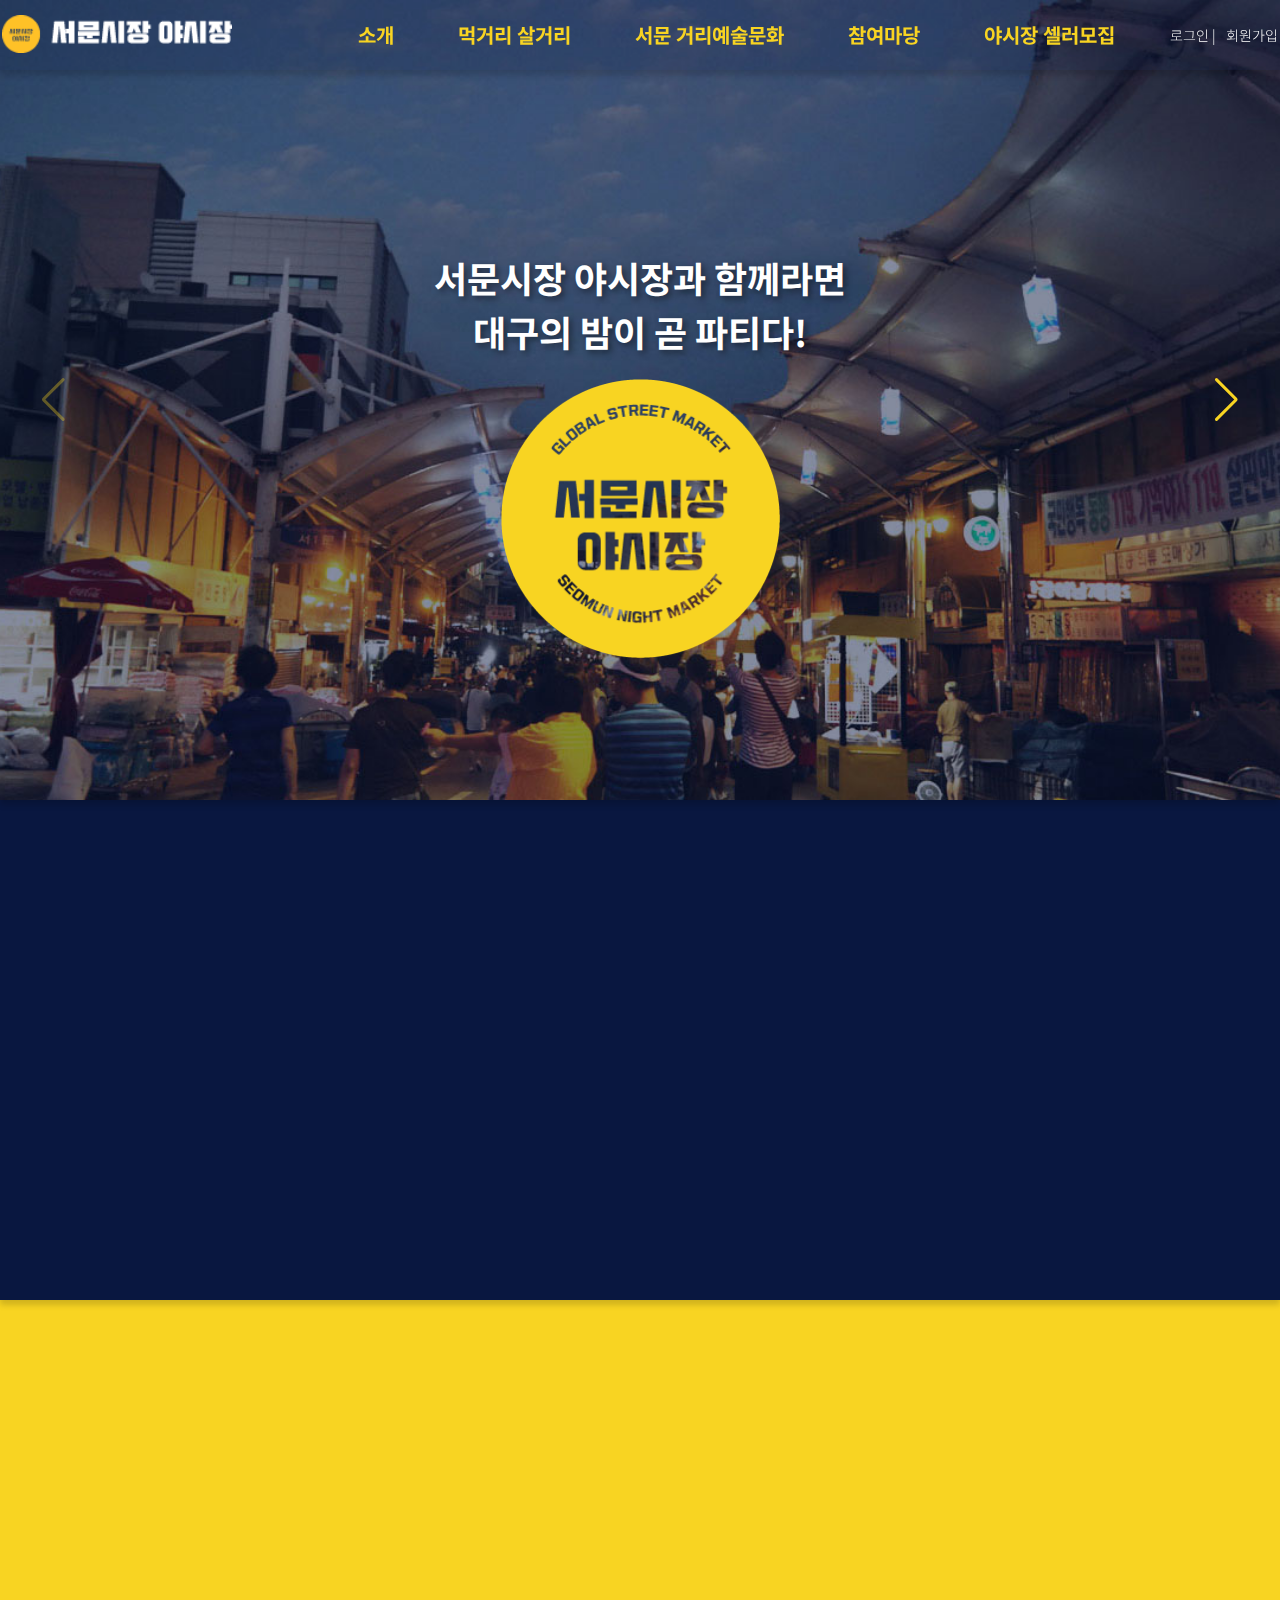
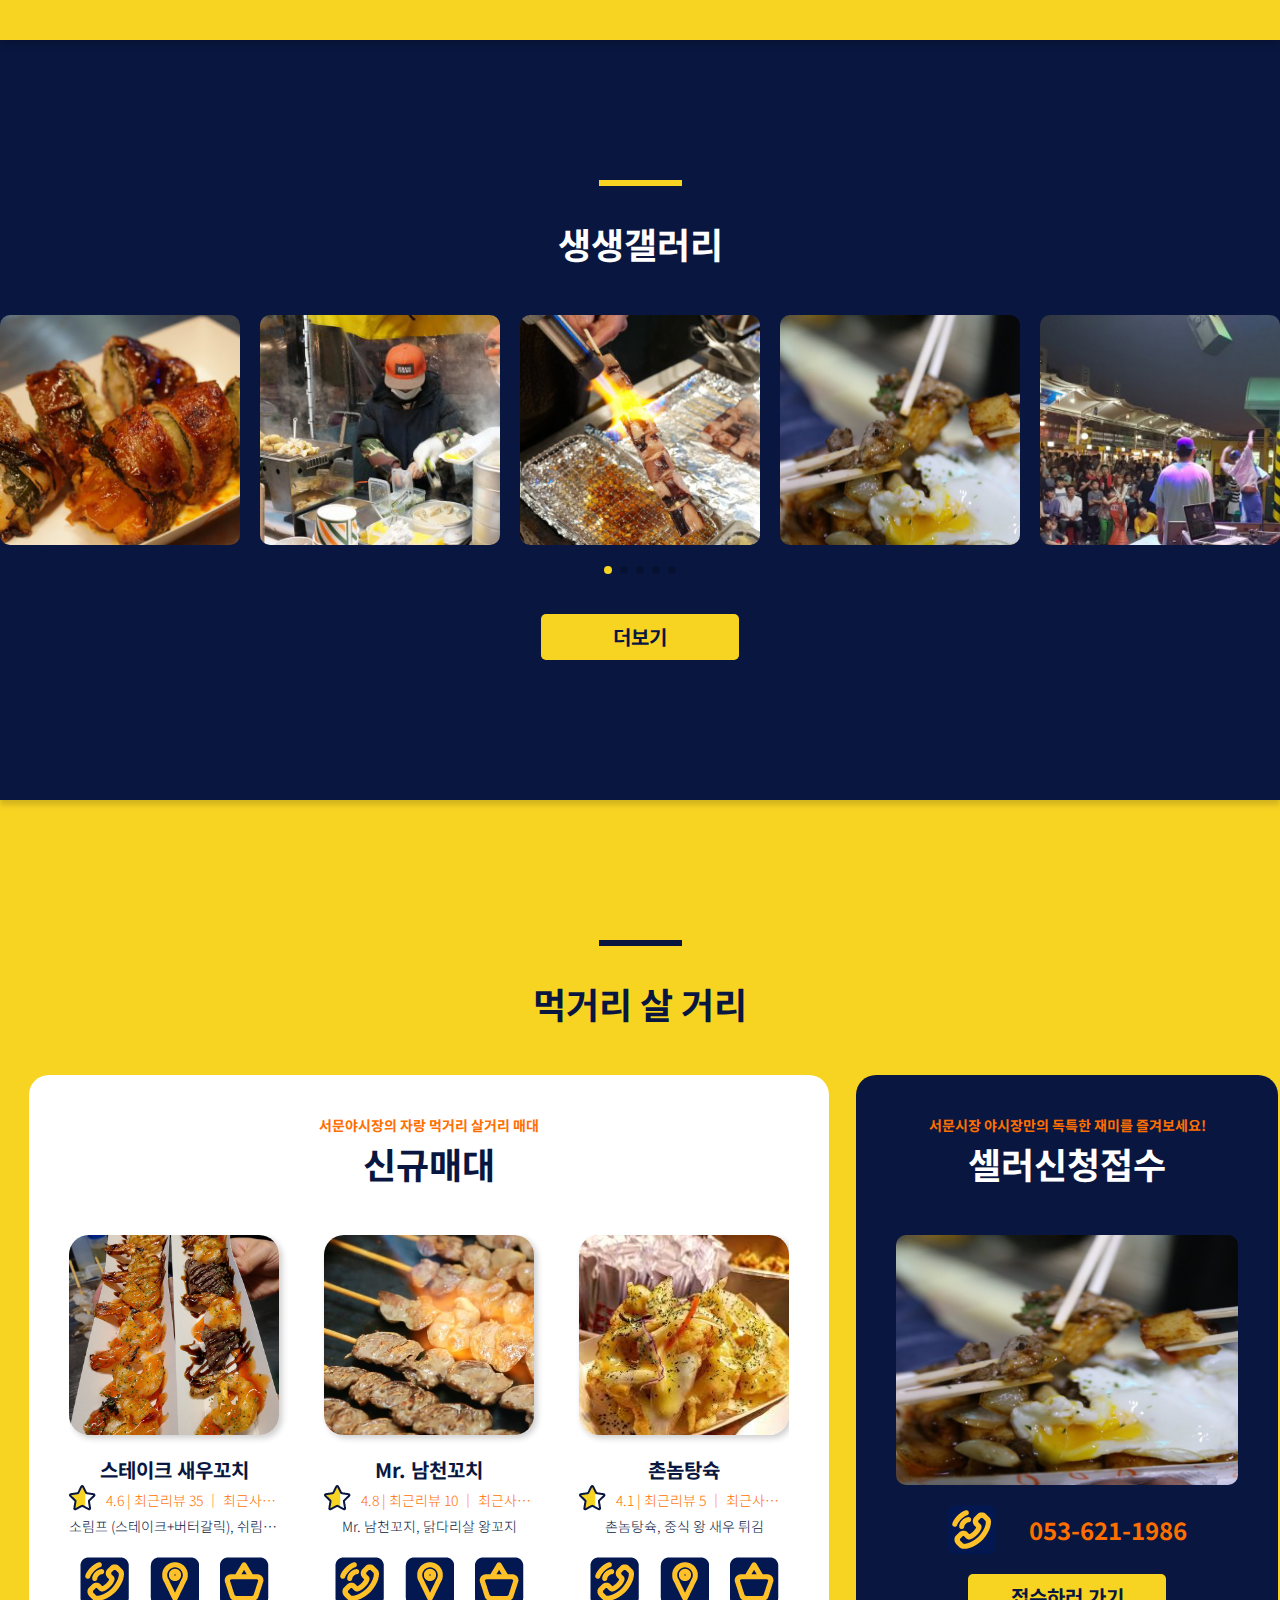
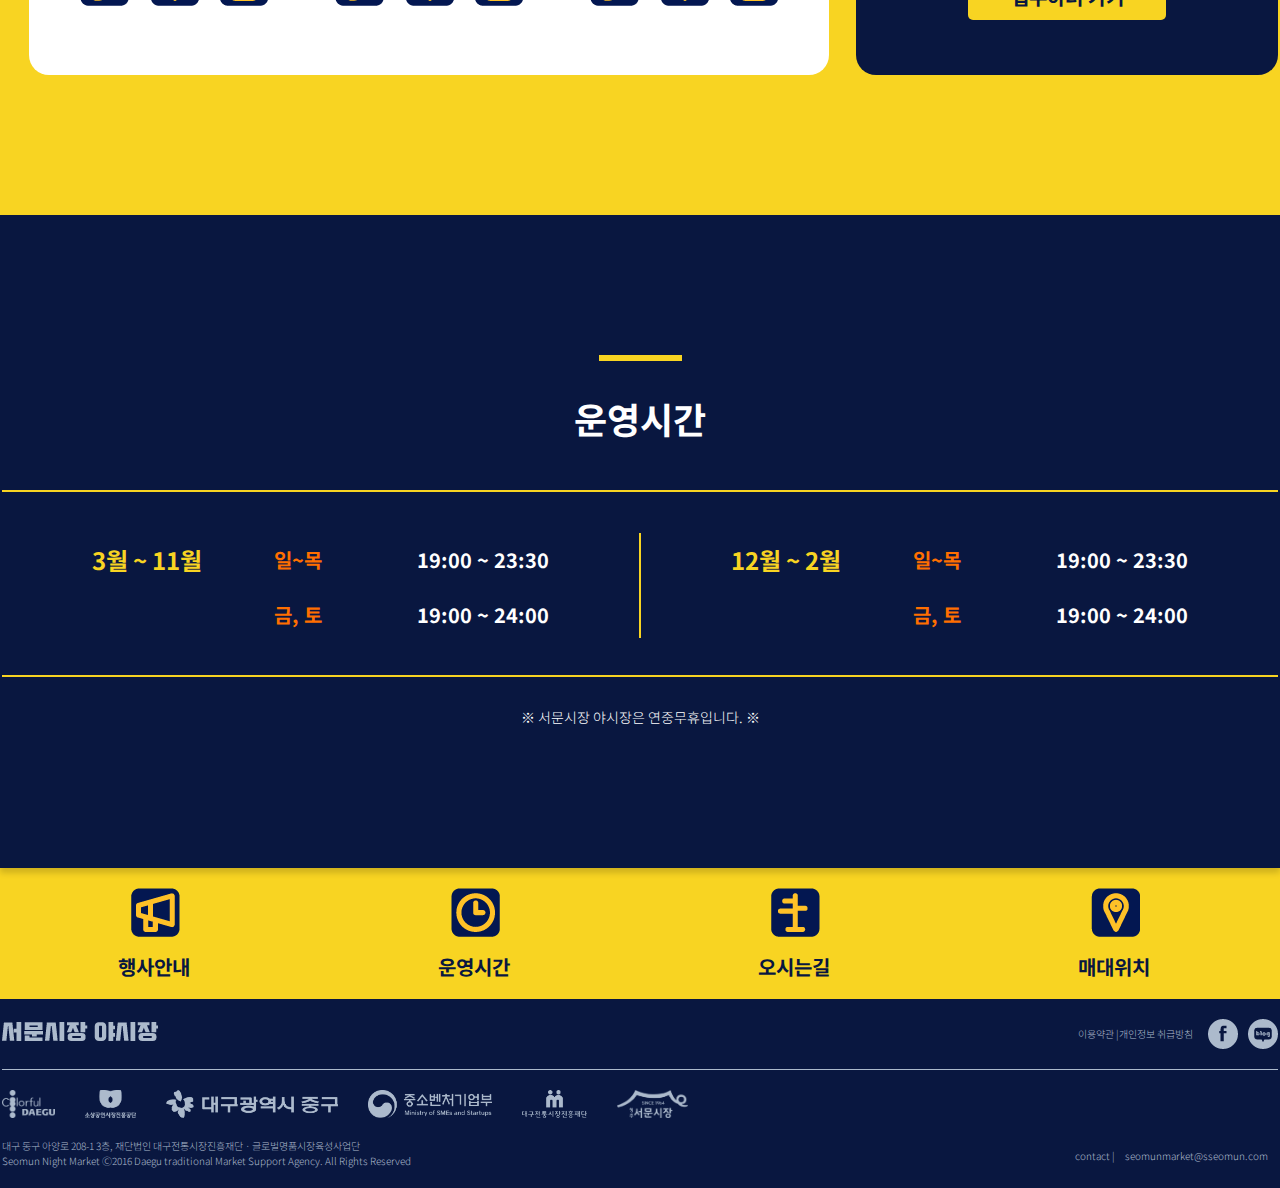
<file: index.html>
<!DOCTYPE html>
<html lang="">

<head>
    <meta charset="utf-8">
    <title>서문시장 야시장</title>
    <meta name="author" content="Your Name">
    <meta name="description" content="Example description">
    <meta name="viewport" content="width=device-width, initial-scale=1.0">
    <link rel="stylesheet" href="css/reset.css">
    <link rel="stylesheet" href="https://unpkg.com/swiper/swiper-bundle.min.css" />
    <link rel="stylesheet" href="css/common.css">
    <link rel="stylesheet" href="css/headerfooter.css">
    <link rel="stylesheet" href="css/index.css">
</head>

<body>
    <header class="shadow">
        <article class="header_wrap">
            <div class="top_icon1"><a href="#"><img src="img/icon-14.png"></a></div>
            <div class="top_logo"><a href="index.html"><img src="img/Artboard%203.png"></a></div>
            <div class="top_icon2"><a href="#"><img src="img/icon-09.png"></a></div>
            <div class="m_nav">
                <nav>
                    <div class="m_nav_top">
                        <div class="m_back"><a href="#"><img src="img/icon-05.png"></a></div>
                        <div class="m_logo"><a href="index.html"><img src="img/sec1_logo-04.png"></a></div>
                    </div>
                    <ul>
                        <li><a class="font_title1 white" href="overview.html">소개
                                <ul class="m_nav_depth2">
                                    <li><a class="font_title2 yellow" href="overview.html">서문시장 야시장</a></li>
                                    <li><a class="font_title2 yellow" href="time.html">운영시간</a></li>
                                    <li><a class="font_title2 yellow" href="map.html">오시는 길</a></li>
                                    <li><a class="font_title2 yellow" href="#">매대위치</a></li>
                                </ul>
                            </a></li>
                        <li><a class="font_title1 white" href="food.html">먹거리 살거리
                                <ul class="m_nav_depth2">
                                    <li><a class="font_title2 yellow" href="#">퓨전 &amp; 글로벌</a></li>
                                    <li><a class="font_title2 yellow" href="#">한국 전통식</a></li>
                                    <li><a class="font_title2 yellow" href="#">스트리트푸드</a></li>
                                    <li><a class="font_title2 yellow" href="#">살거리</a></li>
                                </ul>
                            </a></li>
                        <li><a class="font_title1 white " href="artschool.html">서문 거리예술문화

                                <ul class="m_nav_depth2">
                                    <li><a href="artschool.html" class="font_title2 yellow">거리예술학교</a></li>
                                    <li><a href="#" class="font_title2 yellow">행사 · 이벤트</a></li>
                                    <li><a href="#" class="font_title2 yellow">주요관광지</a></li>
                                </ul>
                            </a></li>
                        <li><a class="font_title1 white" href="notice.html">참여마당

                                <ul class="m_nav_depth2">
                                    <li><a href="notice.html" class="font_title2 yellow">공지사항</a></li>
                                    <li><a href="#" class="font_title2 yellow">행사안내</a></li>
                                    <li><a href="#" class="font_title2 yellow">현장스케치</a></li>
                                    <li><a href="#" class="font_title2 yellow">언론보도</a></li>
                                    <li><a href="#" class="font_title2 yellow">문의 및 제안</a></li>
                                    <li><a href="#" class="font_title2 yellow">입점상담</a></li>
                                </ul>
                            </a></li>
                        <li><a class="font_title1 white" href="#">야시장 셀러모집

                                <ul class="m_nav_depth2">
                                    <li><a href="#" class="font_title2 yellow">야시장 셀러신청</a></li>
                                    <li><a href="#" class="font_title2 yellow">야시장 셀러신청 확인</a></li>
                                </ul>
                            </a></li>
                    </ul>

                </nav>
            </div>
            <nav class="yellow ">
                <ul>
                    <li><a class="font_title2 yellow" href="overview.html">소개
                            <ul class="depth2 shadow">
                                <li><a class="white font_body1" href="overview.html">서문시장 야시장</a></li>
                                <li><a class="white font_body1" href="time.html">운영시간</a></li>
                                <li><a class="white font_body1" href="map.html">오시는 길</a></li>
                                <li><a class="white font_body1" href="#">매대위치</a></li>
                            </ul>
                        </a></li>
                    <li><a class="font_title2 yellow font_title2" href="food.html">먹거리 살거리
                            <ul class="depth2">
                                <li><a class="white font_body1" href="#">퓨전 &amp; 글로벌</a></li>
                                <li><a class="white font_body1" href="#">한국 전통식</a></li>
                                <li><a class="white font_body1" href="#">스트리트푸드</a></li>
                                <li><a class="white font_body1" href="#">살거리</a></li>
                            </ul>
                        </a></li>
                    <li><a class="font_title2 yellow font_title2" href="artschool.html">서문 거리예술문화

                            <ul class="depth2">
                                <li><a href="artschool.html" class="white font_body1">거리예술학교</a></li>
                                <li><a href="#" class="white font_body1">행사 · 이벤트</a></li>
                                <li><a href="#" class="white font_body1">주요관광지</a></li>
                            </ul>
                        </a></li>
                    <li><a class="font_title2 yellow font_title2" href="notice.html">참여마당

                            <ul class="depth2">
                                <li><a href="notice.html" class="white font_body1">공지사항</a></li>
                                <li><a href="#" class="white font_body1">행사안내</a></li>
                                <li><a href="#" class="white font_body1">현장스케치</a></li>
                                <li><a href="#" class="white font_body1">언론보도</a></li>
                                <li><a href="#" class="white font_body1">문의 및 제안</a></li>
                                <li><a href="#" class="white font_body1">입점상담</a></li>
                            </ul>
                        </a></li>
                    <li><a class="font_title2 yellow font_title2" href="#">야시장 셀러모집

                            <ul class="depth2">
                                <li><a href="#" class="white font_body1">야시장 셀러신청</a></li>
                                <li><a href="#" class="white font_body1">야시장 셀러신청 확인</a></li>
                            </ul>
                        </a></li>
                </ul>
            </nav>
            <ul class="join white font_body2">
                <li><a class="white" href="#">회원가입</a></li>
                <li><a class="white" href="#">로그인 | </a></li>
            </ul>
        </article>
    </header>








    <main>
        <section class="sec1 shadow">
            <article class="swiper-container">
                <div class="swiper-wrapper">
                    <div class="swiper-slide slide1">
                        <div class="sec1_title white">
                            서문시장 야시장과 함께라면<br>
                            대구의 밤이 곧 파티다!
                        </div>
                        <div class="sec1_logo">
                            <img src="img/sec1_logo-04.png">
                        </div>
                    </div>
                    <div class="swiper-slide slide2">
                        <div class="sec1_title white">
                            오감만족! 육감충족! 밤의 즐거움이 한자리에!<br>서문시장 야시장과 함께하는 夜한 대구여행
                        </div>
                        <div class="sec1_logo">
                            <img src="img/sec1_logo-04.png">
                        </div>
                    </div>
                    <div class="swiper-slide slide3">
                        <div class="sec1_title white">
                            먹고, 마시고, 즐길 수 있는 대한민국 No.1 글로벌 야시장
                        </div>
                        <div class="sec1_logo">
                            <img src="img/sec1_logo-04.png">
                        </div>
                    </div>
                </div>
                <div class="swiper-button-next"></div>
                <div class="swiper-button-prev"></div>
            </article>


        </section>
        <section class="sec2 shadow">
            <article>
                <div class="sec2_pattern"></div>
                <div class="sec2_title yellow font_webtitle">
                    夜하게 놀자, 대한민국 대표 야시장
                </div>
                <div class="sec2_txt white">
                    <p class="font_title3">단순한 스트리트마켓이 아니다!<br>글로벌하게 먹고, 마시고, 즐길 수 있는 <strong class="font_title2">대한민국 No.1 야시장</strong></p>
                </div>
                <a class="font_title2 navy" href="overview.html">
                    <div class="btn_more_y ">더보기</div>
                </a>

            </article>
        </section>
        <section class="sec3 shadow">
            <article>
                <a href="#">
                    <div class="sec3_order">
                        <div class="sec3_sub font_body1 navy">
                            스마트 비대면
                        </div>
                        <div class="sec3_title font_webtitle yellow">
                            주문서비스
                        </div>
                        <div class="sec3_txt font_title3 white">"코로나 감염예방"을 위한<br>비대면 주문서비스</div>
                    </div>
                </a>
                <a href="#">
                    <div class="sec3_tour">
                        <div class="sec3_sub font_body1 navy">
                            서문시장 야시장
                        </div>
                        <div class="sec3_title font_webtitle yellow">
                            투어미션
                        </div>
                        <div class="sec3_txt font_title3 white">서문시장 야시장 투어하고<br>미션선물 받자!</div>
                    </div>
                </a>
            </article>
        </section>
        <section class="sec4 shadow">
            <div class="line_y"></div>
            <div class="sec4_title font_webtitle white">생생갤러리</div>
            <div class="sec4_imgwrap swiper-container2">
                <div class="swiper-wrapper">
                    <div class="swiper-slide"><img src="img/sec4_img01.jpg"></div>
                    <div class="swiper-slide"><img src="img/sec4_img02.jpg"></div>
                    <div class="swiper-slide"><img src="img/sec4_img03.jpg"></div>
                    <div class="swiper-slide"><img src="img/sec4_img04.jpg"></div>
                    <div class="swiper-slide"><img src="img/sec4_img05.jpg"></div>
                    <div class="swiper-slide"><img src="img/shrimp.jpg"></div>
                    <div class="swiper-slide"><img src="img/kkochi.jpg"></div>
                    <div class="swiper-slide"><img src="img/sec4_img06.jpg"></div>
                    <div class="swiper-slide"><img src="img/sec4_img07.jpg"></div>
                    <div class="swiper-slide"><img src="img/tangsu.jpg"></div>
                    <div class="swiper-slide"><img src="img/ttoeokbok.jpg"></div>
                    <div class="swiper-slide"><img src="img/sec4_img08.jpg"></div>
                    <div class="swiper-slide"><img src="img/sec4_img09.jpg"></div>
                    <div class="swiper-slide"><img src="img/gogi.jpg"></div>
                    <div class="swiper-slide"><img src="img/kabe.jpg"></div>
                </div>
                <!-- Add Pagination -->
                <div class="swiper-pagination"></div>
            </div>

            <div class="btn_more_y"><a class=" font_title2 navy" href="#">더보기</a></div>

        </section>
        <section class="sec5 shadow">
            <div class="line_n"></div>
            <div class="sec5_title font_webtitle navy">먹거리 살 거리</div>
            <article class="sec5_contwrap">
                <div class="box_l">
                    <h3 class="orange font_body1">서문야시장의 자랑 먹거리 살거리 매대</h3>
                    <h1 class="navy font_webtitle">신규매대</h1>
                    <ul>
                        <li class="shopwrap">
                            <div class="shopimg"><a href="#"><img src="img/shrimp.jpg"></a></div>
                            <div><a href="#">
                                    <div class="shoptxt">
                                        <h2 class="navy font_title2">스테이크 새우꼬치</h2>
                                        <div>
                                            <div class="star"><span><img src="img/star.png"></span>
                                                <p class="font_body2 orange">4.6 | 최근리뷰 35 │ 최근사장님댓글 15</p>
                                            </div>
                                            <p class="font_body2 navy">소림프 (스테이크+버터갈릭), 쉬림프 (버터갈릭)</p>
                                        </div>
                                    </div>
                                </a>
                                <ul class="iconwrap">
                                    <li><a href="#"><img src="img/icon-20.png"></a></li>
                                    <li><a href="#"><img src="img/icon-18.png"></a></li>
                                    <li><a href="#"><img src="img/icon-15.png"></a></li>
                                </ul>
                            </div>

                        </li>
                        <li class="shopwrap">
                            <div class="shopimg"><a href="#"><img src="img/kkochi.jpg"></a></div>
                            <div><a href="#">
                                    <div class="shoptxt">
                                        <h2 class="navy font_title2">Mr. 남천꼬치</h2>
                                        <div>
                                            <div class="star"><span><img src="img/star.png"></span>
                                                <p class="font_body2 orange">4.8 | 최근리뷰 10 │ 최근사장님댓글 1</p>
                                            </div>
                                            <p class="font_body2 navy">Mr. 남천꼬지, 닭다리살 왕꼬지
                                        </div>
                                    </div>
                                </a>
                                <ul class="iconwrap">
                                    <li><a href="#"><img src="img/icon-20.png"></a></li>
                                    <li><a href="#"><img src="img/icon-18.png"></a></li>
                                    <li><a href="#"><img src="img/icon-15.png"></a></li>
                                </ul>
                            </div>

                        </li>
                        <li class="shopwrap">
                            <div class="shopimg"><a href="#"><img src="img/tangsu.jpg"></a></div>
                            <div><a href="#">
                                    <div class="shoptxt">
                                        <h2 class="navy font_title2">촌놈탕슉</h2>
                                        <div>
                                            <div class="star"><span><img src="img/star.png"></span>
                                                <p class="font_body2 orange">4.1 | 최근리뷰 5 │ 최근사장님댓글 5</p>
                                            </div>
                                            <p class="font_body2 navy">촌놈탕슉, 중식 왕 새우 튀김</p>

                                        </div>
                                    </div>
                                </a>
                                <ul class="iconwrap">
                                    <li><a href="#"><img src="img/icon-20.png"></a></li>
                                    <li><a href="#"><img src="img/icon-18.png"></a></li>
                                    <li><a href="#"><img src="img/icon-15.png"></a></li>
                                </ul>
                            </div>

                        </li>

                        <li class="shopwrap">
                            <div class="shopimg"><a href="#"><img src="img/ttoeokbok.jpg"></a></div>
                            <div><a href="">
                                    <div class="shoptxt">
                                        <h2 class="navy font_title2">홍콩떡볶이</h2>
                                        <div>
                                            <div class="star"><span><img src="img/star.png"></span>
                                                <p class="font_body2 orange">5.0 | 최근리뷰 300 │ 최근사장님댓글 158</p>
                                            </div>
                                            <p class="font_body2 navy">북성로불고기떡볶이, 갈비덮밥</p>
                                        </div>
                                    </div>
                                </a>
                                <ul class="iconwrap">
                                    <li><a href="#"><img src="img/icon-20.png"></a></li>
                                    <li><a href="#"><img src="img/icon-18.png"></a></li>
                                    <li><a href="#"><img src="img/icon-15.png"></a></li>
                                </ul>
                            </div>

                        </li>
                        <li class="shopwrap">
                            <div class="shopimg"><a href="#"><img src="img/kabe.jpg"></a></div>
                            <div><a href="">
                                    <div class="shoptxt">
                                        <h2 class="navy font_title2">카베츠야키</h2>
                                        <div>
                                            <div class="star"><span><img src="img/star.png"></span>
                                                <p class="font_body2 orange">4.9 | 최근리뷰 160 │ 최근사장님댓글 99</p>
                                            </div>
                                            <p class="font_body2 navy">카베츠야끼, 오꼬노미야끼, 야끼소바</p>
                                        </div>
                                    </div>
                                </a>
                                <ul class="iconwrap">
                                    <li><a href="#"><img src="img/icon-20.png"></a></li>
                                    <li><a href="#"><img src="img/icon-18.png"></a></li>
                                    <li><a href="#"><img src="img/icon-15.png"></a></li>
                                </ul>
                            </div>

                        </li>
                        <li class="shopwrap">
                            <div class="shopimg"><a href="#"><img src="img/sec4_img01.jpg"></a></div>
                            <div><a href="">
                                    <div class="shoptxt">
                                        <h2 class="navy font_title2">야채뚱땡 삼겹말이</h2>
                                        <div>
                                            <div class="star"><span><img src="img/star.png"></span>
                                                <p class="font_body2 orange">4.2 | 최근리뷰 4 │ 최근사장님댓글 2</p>
                                            </div>
                                            <p class="font_body2 navy">야채뚱땡 삼겹말이</p>
                                        </div>
                                    </div>
                                </a>
                                <ul class="iconwrap">
                                    <li><a href="#"><img src="img/icon-20.png"></a></li>
                                    <li><a href="#"><img src="img/icon-18.png"></a></li>
                                    <li><a href="#"><img src="img/icon-15.png"></a></li>
                                </ul>
                            </div>

                        </li>
                        <li class="plus"><a href="food.html"><img src="img/icon-01.png"></a></li>
                    </ul>


                </div>
                <div class="box_r">
                    <h3 class="orange font_body1">서문시장 야시장만의 독특한 재미를 즐겨보세요!</h3>
                    <h1 class="white font_webtitle">셀러신청접수</h1>
                    <div class="seller_img">
                        <img class="seller_img" src="img/sec4_img04.jpg">

                    </div>
                    <div class="call">

                        <div> <img src="img/icon-20.png"></div>

                        <h3 class="orange font_title1">053-621-1986</h3>

                    </div>
                    <div><a class="font_title2 navy" href="#">
                            <div class="btn_more_y">접수하러 가기</div>
                        </a></div>
                </div>
            </article>
        </section>


        <section class="sec6 shadow">
            <div class="line_y"></div>
            <div class="sec6_title font_webtitle white">운영시간</div>
            <div class="sec6_contwrap">
                <div class="box_l">
                    <h1 class="month font_title1 yellow">
                        3월 ~ 11월
                    </h1>
                    <h1 class="day font_title2 orange">
                        일~목<br>금, 토
                    </h1>
                    <h1 class="hour font_title2 white">
                        19:00 ~ 23:30<br>
                        19:00 ~ 24:00
                    </h1>

                </div>
                <div class="middleline"></div>
                <div class="box_r">
                    <h1 class="month font_title1 yellow">12월 ~ 2월</h1>
                    <h1 class="day font_title2 orange">
                        일~목<br>금, 토
                    </h1>
                    <h1 class="hour font_title2 white">
                        19:00 ~ 23:30<br>
                        19:00 ~ 24:00
                    </h1>
                </div>
            </div>
            <p class="font_body2 white">
                ※ 서문시장 야시장은 연중무휴입니다. ※
            </p>

        </section>



        <section class="sec7 shadow">
            <div class="icon_wrap">
                <div class="icon1">
                    <a href="#">
                        <img src="img/icon-16.png">
                        <h2 class="navy font_title2">행사안내</h2>
                    </a>
                </div>
                <div class="icon2">
                    <a href="time.html">
                        <img src="img/icon-17.png">
                        <h2 class="navy font_title2">운영시간</h2>
                    </a>
                </div>
                <div class="icon3">
                    <a href="map.html">
                        <img src="img/icon-19.png">
                        <h2 class="navy font_title2">오시는길</h2>
                    </a>
                </div>
                <div class="icon4">
                    <a href="#">
                        <img src="img/icon-18.png">
                        <h2 class="navy font_title2">매대위치</h2>
                    </a>
                </div>
            </div>
        </section>
    </main>

    <footer>
        <section class="footer_top">
            <div class="footerlogo">
                <img src="img/footerlogo.png">
            </div>
            <div class="footerli1">
                <ul>
                    <li class="gray font_caption">이용약관 |</li>
                    <li class="gray font_caption">개인정보 취급방침</li>
                </ul>
                <div class="snslogo">
                    <img src="img/sns_f.png">
                    <img src="img/sns_b.png">
                </div>
            </div>

        </section>
        <section class="footer_bottom">
            <div class="cooper">
                <img src="img/coperlogo%20(1).png">
                <img src="img/coperlogo%20(2).png">
                <img src="img/coperlogo%20(3).png">
                <img src="img/coperlogo%20(4).png">
                <img src="img/coperlogo%20(5).png">
                <img src="img/coperlogo%20(6).png">
            </div>
            <div class="pwrap">
                <p class="copy gray font_caption">
                    대구 동구 아양로 208-1 3층, 재단법인 대구전통시장진흥재단ㆍ글로벌명품시장육성사업단<br>
                    Seomun Night Market Ⓒ2016 Daegu traditional Market Support Agency. All Rights Reserved
                </p>
                <div class="cont">
                    <ul>
                        <li class="gray font_caption">contact | </li>
                        <li class="gray font_caption"> seomunmarket@sseomun.com</li>
                    </ul>
                </div>
            </div>
        </section>
    </footer>
    <script src="https://ajax.googleapis.com/ajax/libs/jquery/3.5.1/jquery.min.js"></script>

    <script src="https://unpkg.com/swiper/swiper-bundle.min.js"></script>
    <script>
        var swiper = new Swiper('.swiper-container', {
            spaceBetween: 0,
            centeredSlides: true,
            autoplay: {
                delay: 2500,
                disableOnInteraction: false,
            },
            pagination: {
                el: '.swiper-pagination',
                clickable: true,
            },
            navigation: {
                nextEl: '.swiper-button-next',
                prevEl: '.swiper-button-prev',
            },
        });

        var swiper2 = new Swiper('.swiper-container2', {

            slidesPerView: 5,
            spaceBetween: 20,
            slidesPerGroup: 3,
            initialSlide: 0,
            loop: true,
            loopFillGroupWithBlank: true,
            pagination: {
                el: '.swiper-pagination',
                clickable: true,
            },
            breakpoint:{
                780:{
                    slidesPerView: 3,
                    spaceBetween: 45,
                },
            },
        });

    </script>
    <script type="text/javascript" src="js/index.js"></script>
    <script type="text/javascript" src="js/headerfooter.js"></script>
</body>




</html>
</file>
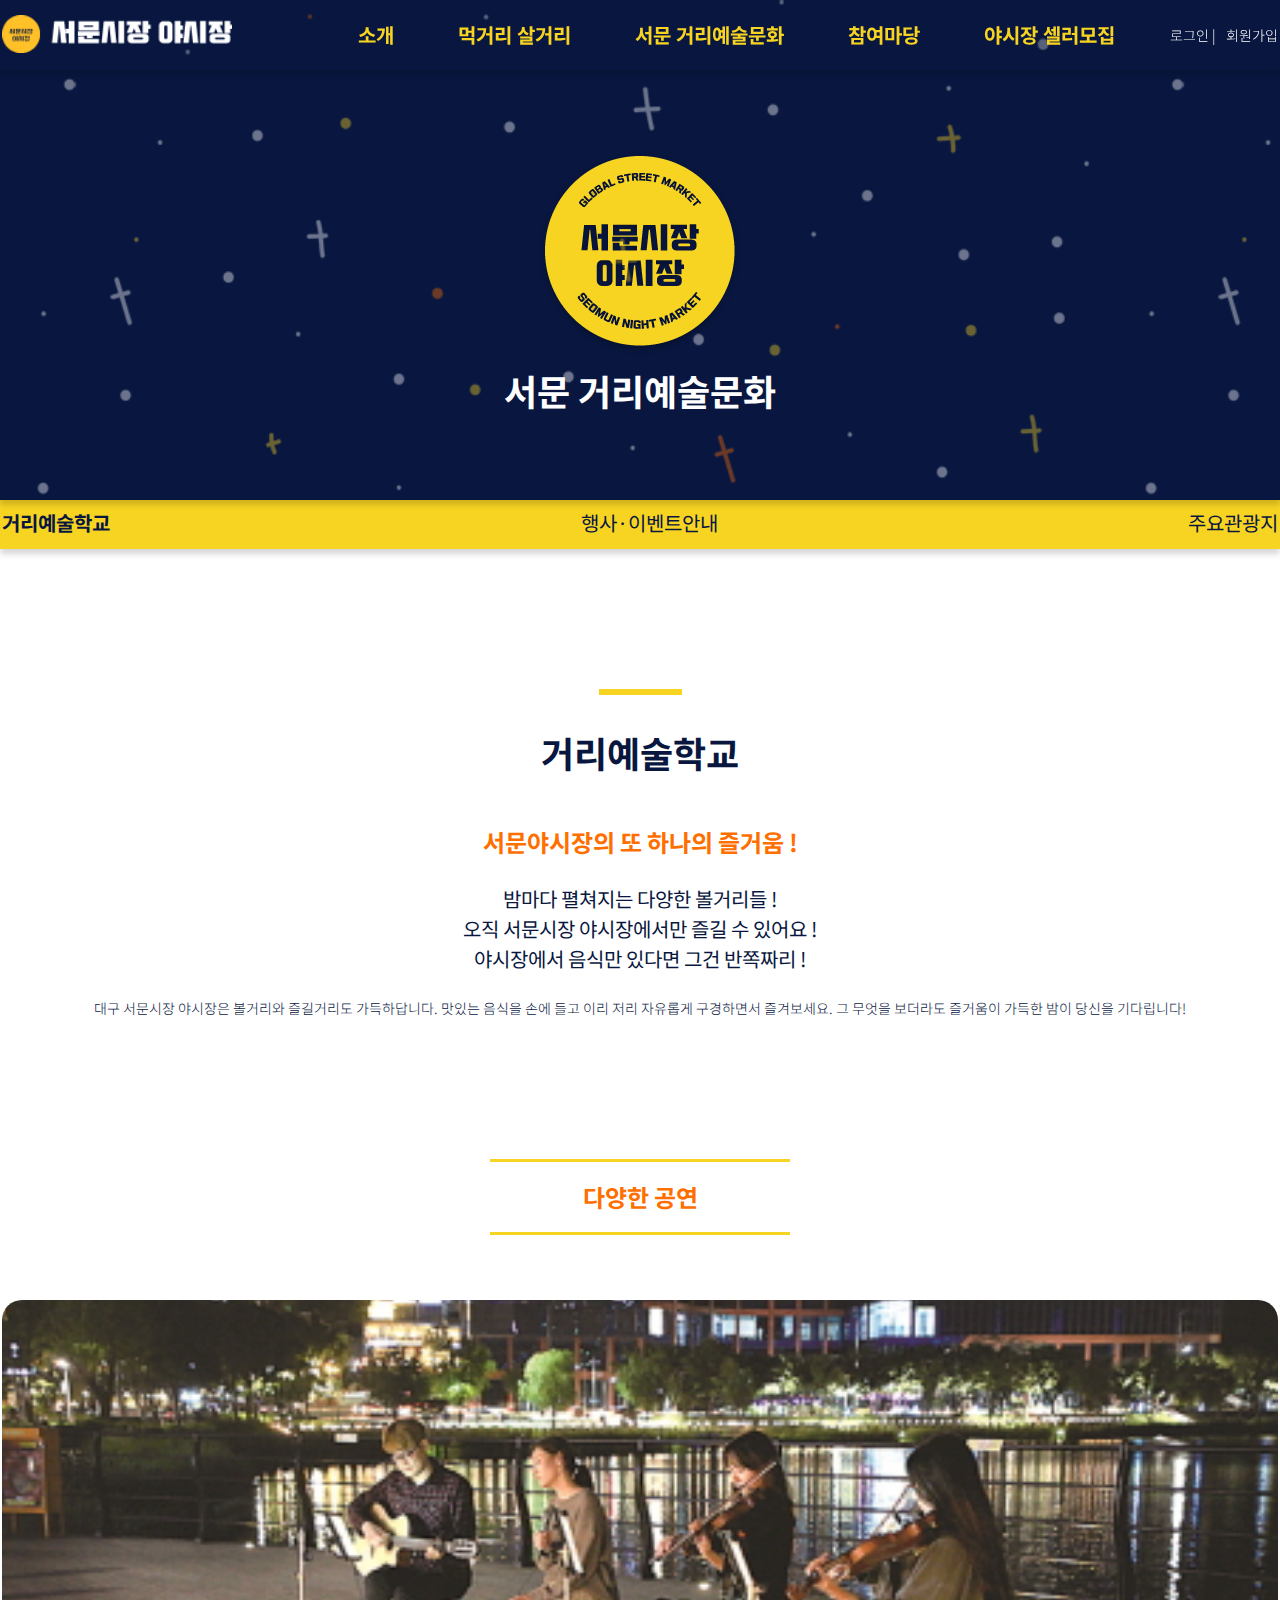
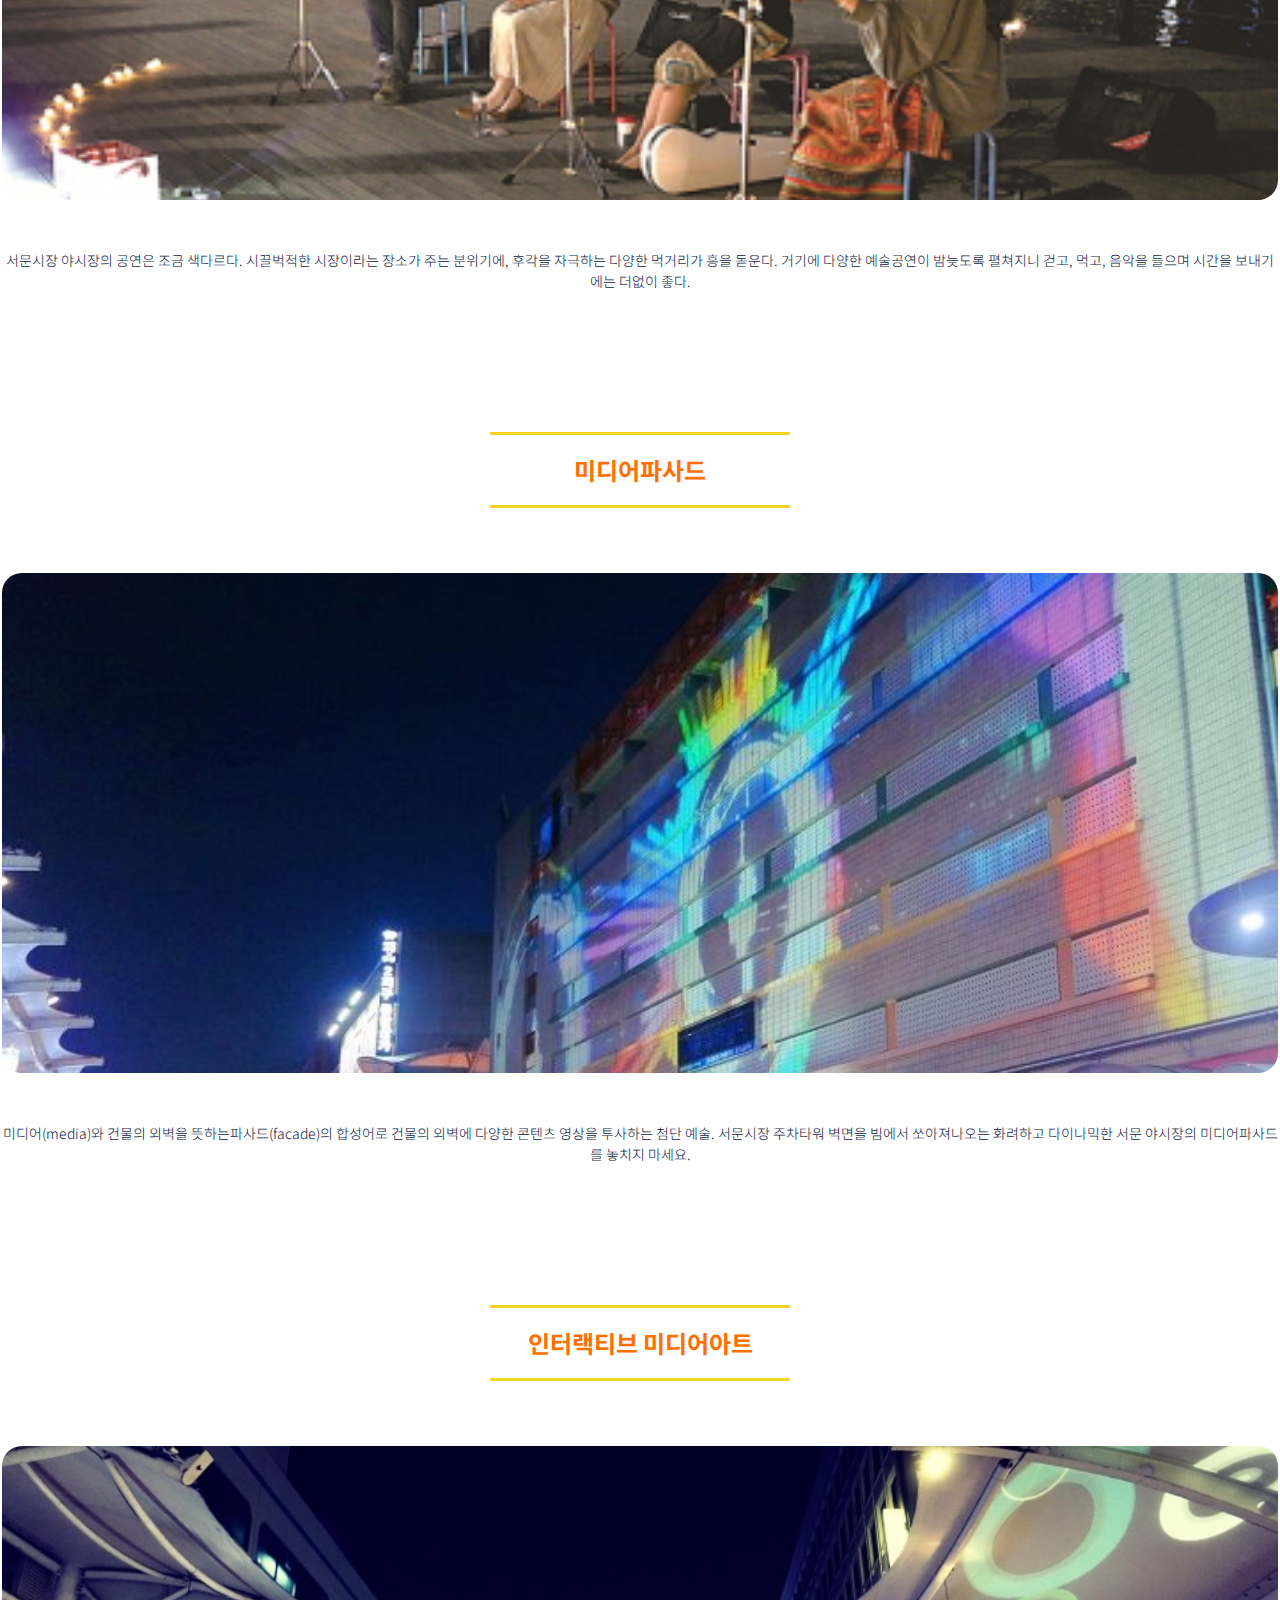
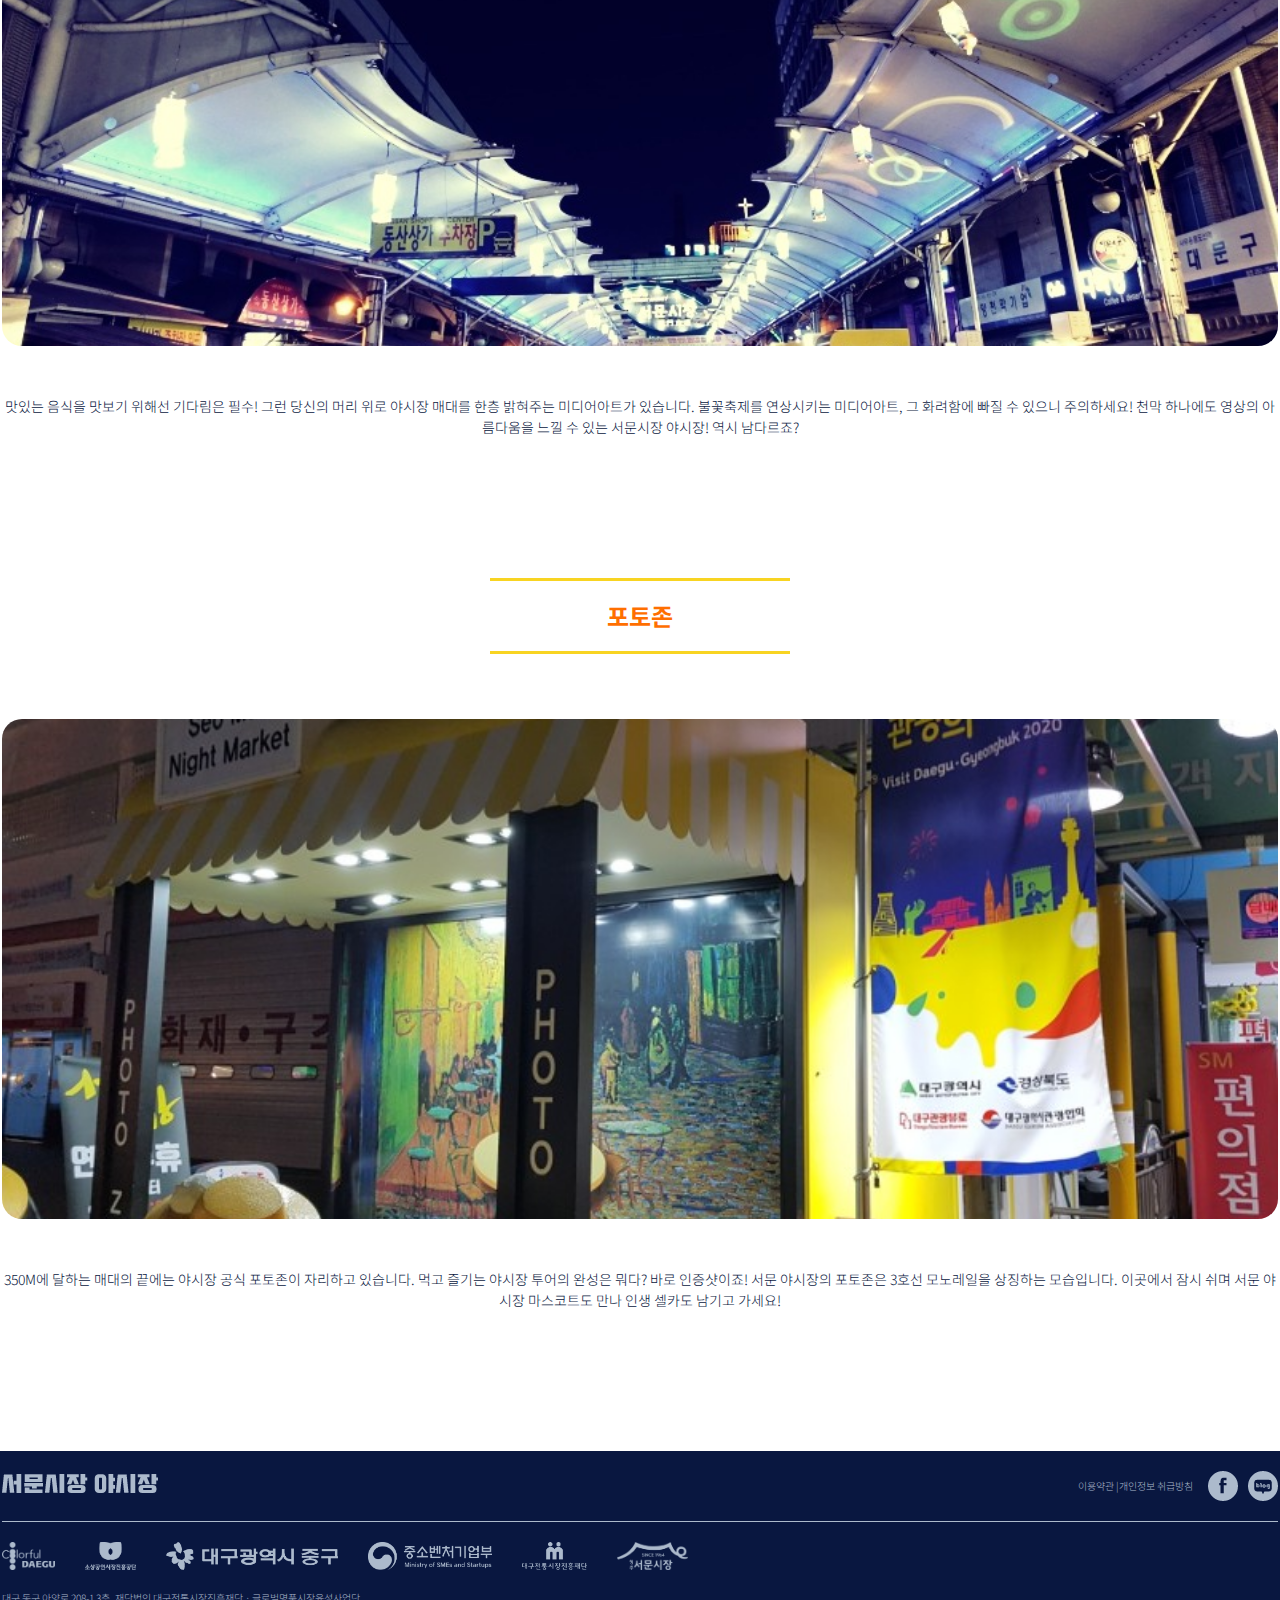
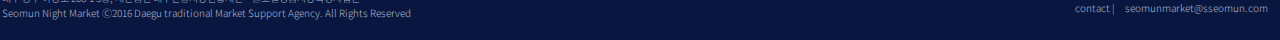
<file: artschool.html>
<!DOCTYPE html>
<html lang="">

<head>
    <meta charset="utf-8">
    <title>서문시장 야시장 거리예술학교</title>
    <meta name="author" content="Your Name">
    <meta name="description" content="Example description">
    <meta name="viewport" content="width=device-width, initial-scale=1.0">
    <link rel="stylesheet" href="css/reset.css">
    <link rel="stylesheet" href="css/common.css">
    <link rel="stylesheet" href="css/headerfooter.css">
    <link rel="stylesheet" href="css/artschool.css">
</head>

<body>
    <header class="shadow">
        <article class="header_wrap">
            <div class="top_icon1"><a href="#"><img src="img/icon-14.png"></a></div>
            <div class="top_logo"><a href="index.html"><img src="img/Artboard%203.png"></a></div>
            <div class="top_icon2"><a href="#"><img src="img/icon-09.png"></a></div>
            <div class="m_nav">
                <nav>
                    <div class="m_nav_top">
                        <div class="m_back"><a href="#"><img src="img/icon-05.png"></a></div>
                        <div class="m_logo"><a href="index.html"><img src="img/sec1_logo-04.png"></a></div>
                    </div>
                    <ul>
                        <li><a class="font_title1 white" href="overview.html">소개
                                <ul class="m_nav_depth2">
                                    <li><a class="font_title2 yellow" href="overview.html">서문시장 야시장</a></li>
                                    <li><a class="font_title2 yellow" href="time.html">운영시간</a></li>
                                    <li><a class="font_title2 yellow" href="map.html">오시는 길</a></li>
                                    <li><a class="font_title2 yellow" href="#">매대위치</a></li>
                                </ul>
                            </a></li>
                        <li><a class="font_title1 white" href="food.html">먹거리 살거리
                                <ul class="m_nav_depth2">
                                    <li><a class="font_title2 yellow" href="#">퓨전 &amp; 글로벌</a></li>
                                    <li><a class="font_title2 yellow" href="#">한국 전통식</a></li>
                                    <li><a class="font_title2 yellow" href="#">스트리트푸드</a></li>
                                    <li><a class="font_title2 yellow" href="#">살거리</a></li>
                                </ul>
                            </a></li>
                        <li><a class="font_title1 white " href="artschool.html">서문 거리예술문화

                                <ul class="m_nav_depth2">
                                    <li><a href="artschool.html" class="font_title2 yellow">거리예술학교</a></li>
                                    <li><a href="#" class="font_title2 yellow">행사 · 이벤트</a></li>
                                    <li><a href="#" class="font_title2 yellow">주요관광지</a></li>
                                </ul>
                            </a></li>
                        <li><a class="font_title1 white" href="notice.html">참여마당

                                <ul class="m_nav_depth2">
                                    <li><a href="notice.html" class="font_title2 yellow">공지사항</a></li>
                                    <li><a href="#" class="font_title2 yellow">행사안내</a></li>
                                    <li><a href="#" class="font_title2 yellow">현장스케치</a></li>
                                    <li><a href="#" class="font_title2 yellow">언론보도</a></li>
                                    <li><a href="#" class="font_title2 yellow">문의 및 제안</a></li>
                                    <li><a href="#" class="font_title2 yellow">입점상담</a></li>
                                </ul>
                            </a></li>
                        <li><a class="font_title1 white" href="#">야시장 셀러모집

                                <ul class="m_nav_depth2">
                                    <li><a href="#" class="font_title2 yellow">야시장 셀러신청</a></li>
                                    <li><a href="#" class="font_title2 yellow">야시장 셀러신청 확인</a></li>
                                </ul>
                            </a></li>
                    </ul>

                </nav>
            </div>
            <nav class="yellow ">
                <ul>
                    <li><a class="font_title2 yellow" href="overview.html">소개
                            <ul class="depth2 shadow">
                                <li><a class="white font_body1" href="overview.html">서문시장 야시장</a></li>
                                <li><a class="white font_body1" href="time.html">운영시간</a></li>
                                <li><a class="white font_body1" href="map.html">오시는 길</a></li>
                                <li><a class="white font_body1" href="#">매대위치</a></li>
                            </ul>
                        </a></li>
                    <li><a class="font_title2 yellow font_title2" href="food.html">먹거리 살거리
                            <ul class="depth2">
                                <li><a class="white font_body1" href="#">퓨전 &amp; 글로벌</a></li>
                                <li><a class="white font_body1" href="#">한국 전통식</a></li>
                                <li><a class="white font_body1" href="#">스트리트푸드</a></li>
                                <li><a class="white font_body1" href="#">살거리</a></li>
                            </ul>
                        </a></li>
                    <li><a class="font_title2 yellow font_title2" href="artschool.html">서문 거리예술문화

                            <ul class="depth2">
                                <li><a href="artschool.html" class="white font_body1">거리예술학교</a></li>
                                <li><a href="#" class="white font_body1">행사 · 이벤트</a></li>
                                <li><a href="#" class="white font_body1">주요관광지</a></li>
                            </ul>
                        </a></li>
                    <li><a class="font_title2 yellow font_title2" href="notice.html">참여마당

                            <ul class="depth2">
                                <li><a href="notice.html" class="white font_body1">공지사항</a></li>
                                <li><a href="#" class="white font_body1">행사안내</a></li>
                                <li><a href="#" class="white font_body1">현장스케치</a></li>
                                <li><a href="#" class="white font_body1">언론보도</a></li>
                                <li><a href="#" class="white font_body1">문의 및 제안</a></li>
                                <li><a href="#" class="white font_body1">입점상담</a></li>
                            </ul>
                        </a></li>
                    <li><a class="font_title2 yellow font_title2" href="#">야시장 셀러모집

                            <ul class="depth2">
                                <li><a href="#" class="white font_body1">야시장 셀러신청</a></li>
                                <li><a href="#" class="white font_body1">야시장 셀러신청 확인</a></li>
                            </ul>
                        </a></li>
                </ul>
            </nav>
            <ul class="join white font_body2">
                <li><a class="white" href="#">회원가입</a></li>
                <li><a class="white" href="#">로그인 | </a></li>
            </ul>
        </article>
    </header>
    <main>
        <section class="over_sec1 shadow">
            <div class="pattern"></div>
            <div class="sec1_title navy">
                <a href="#"><img src="img/%EA%B7%B8%EB%A3%B9%20567.png"></a>
                <h1 class="font_webtitle white">서문 거리예술문화</h1>
            </div>
        </section>
        <section class="nav_wrap shadow">
            <nav>
                <ul>
                    <li><a href="#" class="navy font_title2">거리예술학교</a></li>
                    <li><a href="#" class="navy font_title3">행사·이벤트안내</a></li>
                    <li><a href="#" class="navy font_title3">주요관광지</a></li>
                </ul>
            </nav>
        </section>

        <section class="intro">
            <div class="line_y"></div>
            <div class="intro_title font_webtitle navy">거리예술학교</div>
            <h2 class="orange font_title1">서문야시장의 또 하나의 즐거움 !</h2>
            <br>
            <h3 class="navy font_title3">밤마다 펼쳐지는 다양한 볼거리들 !<br>오직 서문시장 야시장에서만 즐길 수 있어요 !<br>야시장에서 음식만 있다면 그건 반쪽짜리 !</h3>
            <br>
            <p class="navy font_body2">대구 서문시장 야시장은 볼거리와
                즐길거리도 가득하답니다.
                맛있는 음식을 손에 들고
                이리 저리 자유롭게 구경하면서 즐겨보세요.
                그 무엇을 보더라도
                즐거움이 가득한 밤이 당신을 기다립니다!</p>




            <div class="intro_title_2 font_title1 orange">다양한 공연</div>
            <div class="img"><img src="img/school1.jpg"></div>
            <p class="navy font_body2">서문시장 야시장의 공연은 조금 색다르다.
                시끌벅적한 시장이라는 장소가 주는 분위기에,
                후각을 자극하는 다양한 먹거리가 흥을 돋운다.
                거기에 다양한 예술공연이 밤늦도록 펼쳐지니
                걷고, 먹고, 음악을 들으며 시간을 보내기에는 더없이 좋다.</p>
            <div class="timetable">
                <div>
                    <h2></h2>
                    <h2></h2>
                </div>
                <div>
                    <h3></h3>
                    <h3></h3>
                </div>
            </div>







            <div class="intro_title_2 font_title1 orange">미디어파사드</div>
            <div class="img"><img src="img/school2.jpg"></div>
            <p class="navy font_body2">미디어(media)와 건물의 외벽을 뜻하는파사드(facade)의
                합성어로 건물의 외벽에 다양한
                콘텐츠 영상을 투사하는 첨단 예술.
                서문시장 주차타워 벽면을 빔에서 쏘아져나오는
                화려하고 다이나믹한 서문 야시장의
                미디어파사드를 놓치지 마세요.</p>




            <div class="intro_title_2 font_title1 orange">인터랙티브 미디어아트</div>
            <div class="img"><img src="img/school3.jpg"></div>
            <p class="navy font_body2">맛있는 음식을 맛보기 위해선 기다림은 필수!
                그런 당신의 머리 위로 야시장 매대를
                한층 밝혀주는 미디어아트가 있습니다.
                불꽃축제를 연상시키는 미디어아트,
                그 화려함에 빠질 수 있으니 주의하세요!
                천막 하나에도 영상의 아름다움을 느낄 수 있는
                서문시장 야시장! 역시 남다르죠?</p>

            <div class="intro_title_2 font_title1 orange">포토존</div>
            <div class="img"><img src="img/school4.jpg"></div>
            <p class="navy font_body2">350M에 달하는 매대의 끝에는
                야시장 공식 포토존이 자리하고 있습니다.
                먹고 즐기는 야시장 투어의 완성은 뭐다?
                바로 인증샷이죠!
                서문 야시장의 포토존은
                3호선 모노레일을 상징하는 모습입니다.
                이곳에서 잠시 쉬며 서문 야시장 마스코트도 만나
                인생 셀카도 남기고 가세요!</p>



        </section>




    </main>
    <footer>
        <section class="footer_top">
            <div class="footerlogo">
                <img src="img/footerlogo.png">
            </div>
            <div class="footerli1">
                <ul>
                    <li class="gray font_caption">이용약관 |</li>
                    <li class="gray font_caption">개인정보 취급방침</li>
                </ul>
                <div class="snslogo">
                    <img src="img/sns_f.png">
                    <img src="img/sns_b.png">
                </div>
            </div>

        </section>
        <section class="footer_bottom">
            <div class="cooper">
                <img src="img/coperlogo%20(1).png">
                <img src="img/coperlogo%20(2).png">
                <img src="img/coperlogo%20(3).png">
                <img src="img/coperlogo%20(4).png">
                <img src="img/coperlogo%20(5).png">
                <img src="img/coperlogo%20(6).png">
            </div>
            <div class="pwrap">
                <p class="copy gray font_caption">
                    대구 동구 아양로 208-1 3층, 재단법인 대구전통시장진흥재단ㆍ글로벌명품시장육성사업단<br>
                    Seomun Night Market Ⓒ2016 Daegu traditional Market Support Agency. All Rights Reserved
                </p>
                <div class="cont">
                    <ul>
                        <li class="gray font_caption">contact | </li>
                        <li class="gray font_caption"> seomunmarket@sseomun.com</li>
                    </ul>
                </div>
            </div>
        </section>
    </footer>
</body>
<script src="https://ajax.googleapis.com/ajax/libs/jquery/3.5.1/jquery.min.js"></script>
<script type="text/javascript">
    $(document).ready(function() {
        //alert("OK");//
        $(".top_icon1>a").click(function() {
            $(".m_nav").animate({
                left: "0"
            });
        });
        $(".m_back").click(function() {
            $(".m_nav").animate({
                left: "-300px"
            });
        })
    });

</script>
<script type="text/javascript" src="js/index.js"></script>
    <script type="text/javascript" src="js/headerfooter.js"></script>

</html>
</file>
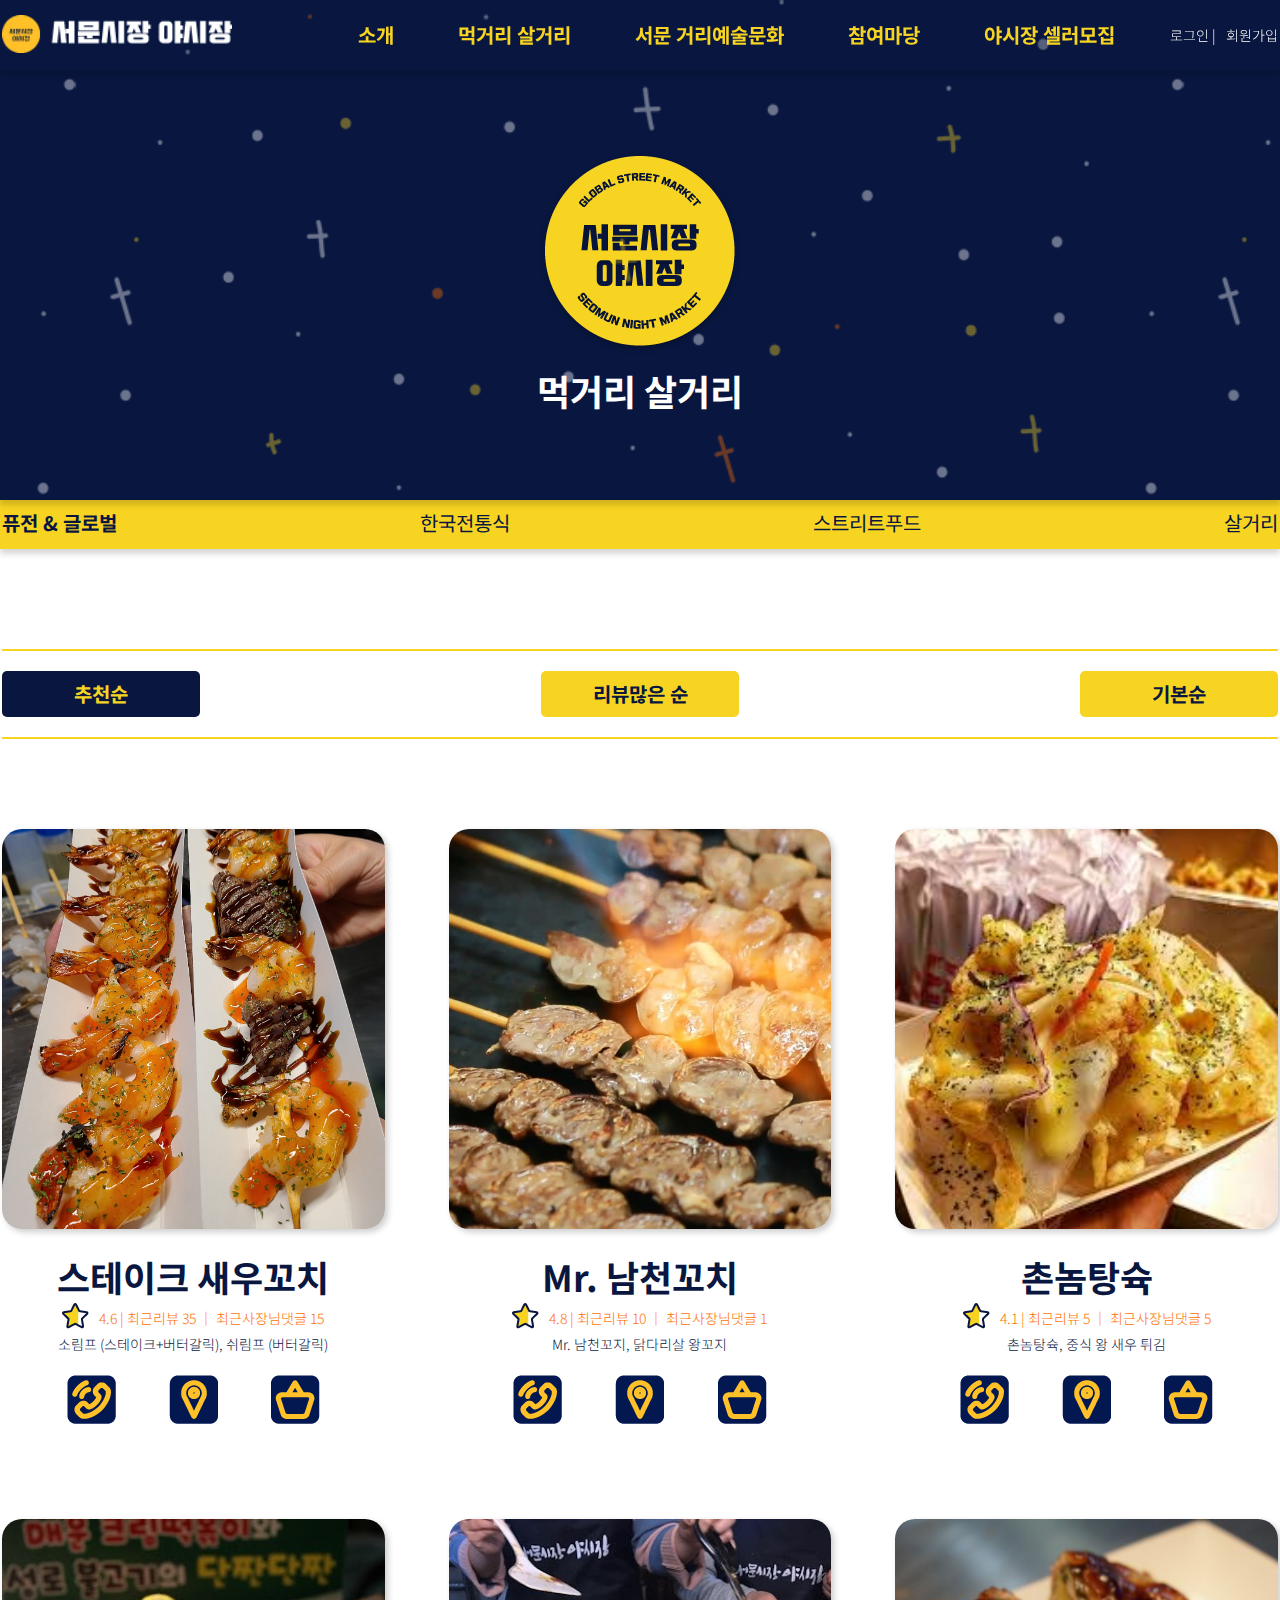
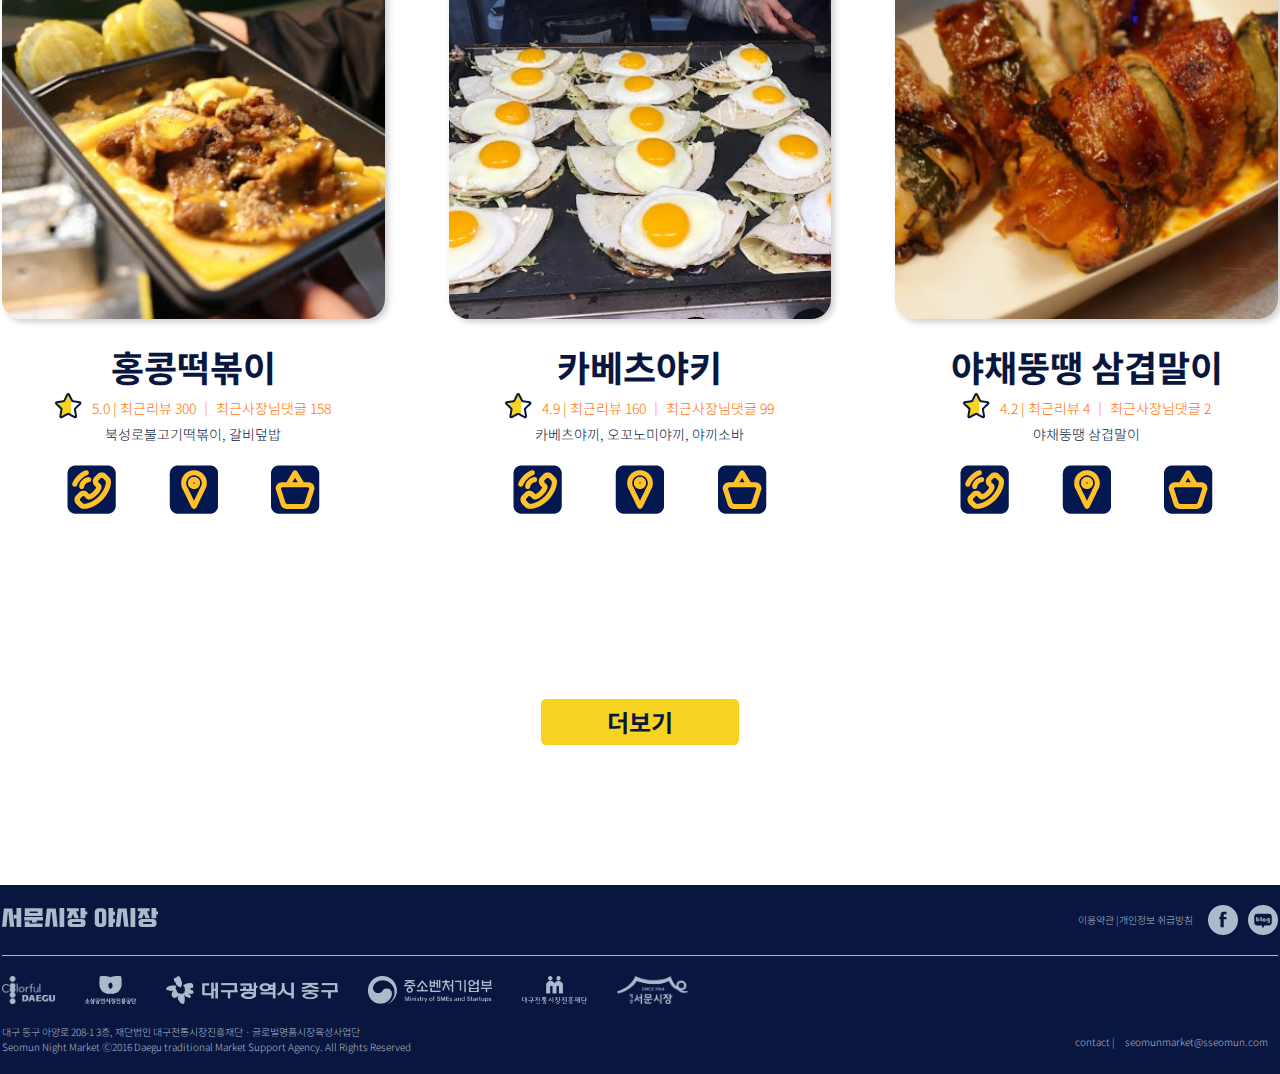
<file: food.html>
<!DOCTYPE html>
<html lang="">

<head>
    <meta charset="utf-8">
    <title>서문시장 야시장 먹거리 살거리</title>
    <meta name="author" content="Your Name">
    <meta name="description" content="Example description">
    <meta name="viewport" content="width=device-width, initial-scale=1.0">
    <link rel="stylesheet" href="css/reset.css">
    <link rel="stylesheet" href="css/common.css">
    <link rel="stylesheet" href="css/headerfooter.css">
    <link rel="stylesheet" href="css/food.css">
</head>

<body>
    <header class="shadow">
        <article class="header_wrap">
            <div class="top_icon1"><a href="#"><img src="img/icon-14.png"></a></div>
            <div class="top_logo"><a href="index.html"><img src="img/Artboard%203.png"></a></div>
            <div class="top_icon2"><a href="#"><img src="img/icon-09.png"></a></div>
            <div class="m_nav">
                <nav>
                    <div class="m_nav_top">
                        <div class="m_back"><a href="#"><img src="img/icon-05.png"></a></div>
                        <div class="m_logo"><a href="index.html"><img src="img/sec1_logo-04.png"></a></div>
                    </div>
                    <ul>
                        <li><a class="font_title1 white" href="overview.html">소개
                                <ul class="m_nav_depth2">
                                    <li><a class="font_title2 yellow" href="overview.html">서문시장 야시장</a></li>
                                    <li><a class="font_title2 yellow" href="time.html">운영시간</a></li>
                                    <li><a class="font_title2 yellow" href="map.html">오시는 길</a></li>
                                    <li><a class="font_title2 yellow" href="#">매대위치</a></li>
                                </ul>
                            </a></li>
                        <li><a class="font_title1 white" href="food.html">먹거리 살거리
                                <ul class="m_nav_depth2">
                                    <li><a class="font_title2 yellow" href="#">퓨전 &amp; 글로벌</a></li>
                                    <li><a class="font_title2 yellow" href="#">한국 전통식</a></li>
                                    <li><a class="font_title2 yellow" href="#">스트리트푸드</a></li>
                                    <li><a class="font_title2 yellow" href="#">살거리</a></li>
                                </ul>
                            </a></li>
                        <li><a class="font_title1 white " href="artschool.html">서문 거리예술문화

                                <ul class="m_nav_depth2">
                                    <li><a href="artschool.html" class="font_title2 yellow">거리예술학교</a></li>
                                    <li><a href="#" class="font_title2 yellow">행사 · 이벤트</a></li>
                                    <li><a href="#" class="font_title2 yellow">주요관광지</a></li>
                                </ul>
                            </a></li>
                        <li><a class="font_title1 white" href="notice.html">참여마당

                                <ul class="m_nav_depth2">
                                    <li><a href="notice.html" class="font_title2 yellow">공지사항</a></li>
                                    <li><a href="#" class="font_title2 yellow">행사안내</a></li>
                                    <li><a href="#" class="font_title2 yellow">현장스케치</a></li>
                                    <li><a href="#" class="font_title2 yellow">언론보도</a></li>
                                    <li><a href="#" class="font_title2 yellow">문의 및 제안</a></li>
                                    <li><a href="#" class="font_title2 yellow">입점상담</a></li>
                                </ul>
                            </a></li>
                        <li><a class="font_title1 white" href="#">야시장 셀러모집

                                <ul class="m_nav_depth2">
                                    <li><a href="#" class="font_title2 yellow">야시장 셀러신청</a></li>
                                    <li><a href="#" class="font_title2 yellow">야시장 셀러신청 확인</a></li>
                                </ul>
                            </a></li>
                    </ul>

                </nav>
            </div>
            <nav class="yellow ">
                <ul>
                    <li><a class="font_title2 yellow" href="overview.html">소개
                            <ul class="depth2 shadow">
                                <li><a class="white font_body1" href="overview.html">서문시장 야시장</a></li>
                                <li><a class="white font_body1" href="time.html">운영시간</a></li>
                                <li><a class="white font_body1" href="map.html">오시는 길</a></li>
                                <li><a class="white font_body1" href="#">매대위치</a></li>
                            </ul>
                        </a></li>
                    <li><a class="font_title2 yellow font_title2" href="food.html">먹거리 살거리
                            <ul class="depth2">
                                <li><a class="white font_body1" href="#">퓨전 &amp; 글로벌</a></li>
                                <li><a class="white font_body1" href="#">한국 전통식</a></li>
                                <li><a class="white font_body1" href="#">스트리트푸드</a></li>
                                <li><a class="white font_body1" href="#">살거리</a></li>
                            </ul>
                        </a></li>
                    <li><a class="font_title2 yellow font_title2" href="artschool.html">서문 거리예술문화

                            <ul class="depth2">
                                <li><a href="artschool.html" class="white font_body1">거리예술학교</a></li>
                                <li><a href="#" class="white font_body1">행사 · 이벤트</a></li>
                                <li><a href="#" class="white font_body1">주요관광지</a></li>
                            </ul>
                        </a></li>
                    <li><a class="font_title2 yellow font_title2" href="notice.html">참여마당

                            <ul class="depth2">
                                <li><a href="notice.html" class="white font_body1">공지사항</a></li>
                                <li><a href="#" class="white font_body1">행사안내</a></li>
                                <li><a href="#" class="white font_body1">현장스케치</a></li>
                                <li><a href="#" class="white font_body1">언론보도</a></li>
                                <li><a href="#" class="white font_body1">문의 및 제안</a></li>
                                <li><a href="#" class="white font_body1">입점상담</a></li>
                            </ul>
                        </a></li>
                    <li><a class="font_title2 yellow font_title2" href="#">야시장 셀러모집

                            <ul class="depth2">
                                <li><a href="#" class="white font_body1">야시장 셀러신청</a></li>
                                <li><a href="#" class="white font_body1">야시장 셀러신청 확인</a></li>
                            </ul>
                        </a></li>
                </ul>
            </nav>
            <ul class="join white font_body2">
                <li><a class="white" href="#">회원가입</a></li>
                <li><a class="white" href="#">로그인 | </a></li>
            </ul>
        </article>
    </header>
    <main>
        <section class="over_sec1 shadow">
            <div class="pattern"></div>
            <div class="sec1_title navy">
                <a href="#"><img src="img/%EA%B7%B8%EB%A3%B9%20567.png"></a>
                <h1 class="font_webtitle white">먹거리 살거리</h1>
            </div>
        </section>
        <section class="nav_wrap shadow">
            <nav>
                <ul>
                    <li><a href="food.html" class="navy font_title2">퓨전 &amp; 글로벌</a></li>
                    <li><a href="#" class="navy font_title3">한국전통식</a></li>
                    <li><a href="#" class="navy font_title3">스트리트푸드</a></li>
                    <li><a href="#" class="navy font_title3">살거리</a></li>
                </ul>
            </nav>
        </section>
        <div class="btn">
            <a href="#">
                <div class="btn_more_n font_title2 yellow">추천순</div>
            </a>
            <a href="#">
                <div class="btn_more_y font_title2 navy">리뷰많은 순</div>
            </a>
            <a href="#">
                <div class="btn_more_y font_title2 navy">기본순</div>
            </a>
        </div>
        <section class="sec1">
            <ul class="shoplist">
                <li class="shopwrap">
                    <div class="shopimg"><a href="#"><img src="img/shrimp.jpg"></a></div>
                    <div><a href="">
                            <div class="shoptxt">
                                <h2 class="navy font_webtitle">스테이크 새우꼬치</h2>
                                <div>
                                    <div class="star"><span><img src="img/star.png"></span>
                                        <p class="font_body2 orange">4.6 | 최근리뷰 35 │ 최근사장님댓글 15</p>
                                    </div>
                                    <p class="font_body2 navy">소림프 (스테이크+버터갈릭), 쉬림프 (버터갈릭)</p>
                                </div>
                            </div>
                        </a>
                        <ul class="iconwrap">
                            <li><a href="#"><img src="img/icon-20.png"></a></li>
                            <li><a href="#"><img src="img/icon-18.png"></a></li>
                            <li><a href="#"><img src="img/icon-15.png"></a></li>
                        </ul>
                    </div>

                </li>
                <li class="shopwrap">
                    <div class="shopimg"><a href="#"><img src="img/kkochi.jpg"></a></div>
                    <div><a href="">
                            <div class="shoptxt">
                                <h2 class="navy font_webtitle">Mr. 남천꼬치</h2>
                                <div>
                                    <div class="star"><span><img src="img/star.png"></span>
                                        <p class="font_body2 orange">4.8 | 최근리뷰 10 │ 최근사장님댓글 1</p>
                                    </div>
                                    <p class="font_body2 navy">Mr. 남천꼬지, 닭다리살 왕꼬지
                                </div>
                            </div>
                        </a>
                        <ul class="iconwrap">
                            <li><a href="#"><img src="img/icon-20.png"></a></li>
                            <li><a href="#"><img src="img/icon-18.png"></a></li>
                            <li><a href="#"><img src="img/icon-15.png"></a></li>
                        </ul>
                    </div>

                </li>
                <li class="shopwrap">
                    <div class="shopimg"><a href="#"><img src="img/tangsu.jpg"></a></div>
                    <div><a href="">
                            <div class="shoptxt">
                                <h2 class="navy font_webtitle">촌놈탕슉</h2>
                                <div>
                                    <div class="star"><span><img src="img/star.png"></span>
                                        <p class="font_body2 orange">4.1 | 최근리뷰 5 │ 최근사장님댓글 5</p>
                                    </div>
                                    <p class="font_body2 navy">촌놈탕슉, 중식 왕 새우 튀김</p>

                                </div>
                            </div>
                        </a>
                        <ul class="iconwrap">
                            <li><a href="#"><img src="img/icon-20.png"></a></li>
                            <li><a href="#"><img src="img/icon-18.png"></a></li>
                            <li><a href="#"><img src="img/icon-15.png"></a></li>
                        </ul>
                    </div>

                </li>

            </ul>
            <ul class="shoplist">
                <li class="shopwrap">
                    <div class="shopimg"><a href="#"><img src="img/ttoeokbok.jpg"></a></div>
                    <div><a href="">
                            <div class="shoptxt">
                                <h2 class="navy font_webtitle">홍콩떡볶이</h2>
                                <div>
                                    <div class="star"><span><img src="img/star.png"></span>
                                        <p class="font_body2 orange">5.0 | 최근리뷰 300 │ 최근사장님댓글 158</p>
                                    </div>
                                    <p class="font_body2 navy">북성로불고기떡볶이, 갈비덮밥</p>
                                </div>
                            </div>
                        </a>
                        <ul class="iconwrap">
                            <li><a href="#"><img src="img/icon-20.png"></a></li>
                            <li><a href="#"><img src="img/icon-18.png"></a></li>
                            <li><a href="#"><img src="img/icon-15.png"></a></li>
                        </ul>
                    </div>

                </li>
                <li class="shopwrap">
                    <div class="shopimg"><a href="#"><img src="img/kabe.jpg"></a></div>
                    <div><a href="">
                            <div class="shoptxt">
                                <h2 class="navy font_webtitle">카베츠야키</h2>
                                <div>
                                    <div class="star"><span><img src="img/star.png"></span>
                                        <p class="font_body2 orange">4.9 | 최근리뷰 160 │ 최근사장님댓글 99</p>
                                    </div>
                                    <p class="font_body2 navy">카베츠야끼, 오꼬노미야끼, 야끼소바</p>
                                </div>
                            </div>
                        </a>
                        <ul class="iconwrap">
                            <li><a href="#"><img src="img/icon-20.png"></a></li>
                            <li><a href="#"><img src="img/icon-18.png"></a></li>
                            <li><a href="#"><img src="img/icon-15.png"></a></li>
                        </ul>
                    </div>

                </li>
                <li class="shopwrap">
                    <div class="shopimg"><a href="#"><img src="img/sec4_img01.jpg"></a></div>
                    <div><a href="">
                            <div class="shoptxt">
                                <h2 class="navy font_webtitle">야채뚱땡 삼겹말이</h2>
                                <div>
                                    <div class="star"><span><img src="img/star.png"></span>
                                        <p class="font_body2 orange">4.2 | 최근리뷰 4 │ 최근사장님댓글 2</p>
                                    </div>
                                    <p class="font_body2 navy">야채뚱땡 삼겹말이</p>
                                </div>
                            </div>
                        </a>
                        <ul class="iconwrap">
                            <li><a href="#"><img src="img/icon-20.png"></a></li>
                            <li><a href="#"><img src="img/icon-18.png"></a></li>
                            <li><a href="#"><img src="img/icon-15.png"></a></li>
                        </ul>
                    </div>

                </li>

            </ul>
        </section>
        <section class="bottom_btn"><a href="#">
                <div class="btn_more_y navy font_title1">더보기</div>
            </a></section>








    </main>
    <footer>
        <section class="footer_top">
            <div class="footerlogo">
                <img src="img/footerlogo.png">
            </div>
            <div class="footerli1">
                <ul>
                    <li class="gray font_caption">이용약관 |</li>
                    <li class="gray font_caption">개인정보 취급방침</li>
                </ul>
                <div class="snslogo">
                    <img src="img/sns_f.png">
                    <img src="img/sns_b.png">
                </div>
            </div>

        </section>
        <section class="footer_bottom">
            <div class="cooper">
                <img src="img/coperlogo%20(1).png">
                <img src="img/coperlogo%20(2).png">
                <img src="img/coperlogo%20(3).png">
                <img src="img/coperlogo%20(4).png">
                <img src="img/coperlogo%20(5).png">
                <img src="img/coperlogo%20(6).png">
            </div>
            <div class="pwrap">
                <p class="copy gray font_caption">
                    대구 동구 아양로 208-1 3층, 재단법인 대구전통시장진흥재단ㆍ글로벌명품시장육성사업단<br>
                    Seomun Night Market Ⓒ2016 Daegu traditional Market Support Agency. All Rights Reserved
                </p>
                <div class="cont">
                    <ul>
                        <li class="gray font_caption">contact | </li>
                        <li class="gray font_caption"> seomunmarket@sseomun.com</li>
                    </ul>
                </div>
            </div>
        </section>
    </footer>
</body>
<script src="https://ajax.googleapis.com/ajax/libs/jquery/3.5.1/jquery.min.js"></script>
<script type="text/javascript">
    $(document).ready(function() {
        //alert("OK");//
        $(".top_icon1>a").click(function() {
            $(".m_nav").animate({
                left: "0"
            });
        });
        $(".m_back").click(function() {
            $(".m_nav").animate({
                left: "-300px"
            });
        })
    });

</script>
<script type="text/javascript" src="js/index.js"></script>
    <script type="text/javascript" src="js/headerfooter.js"></script>
</html>
</file>
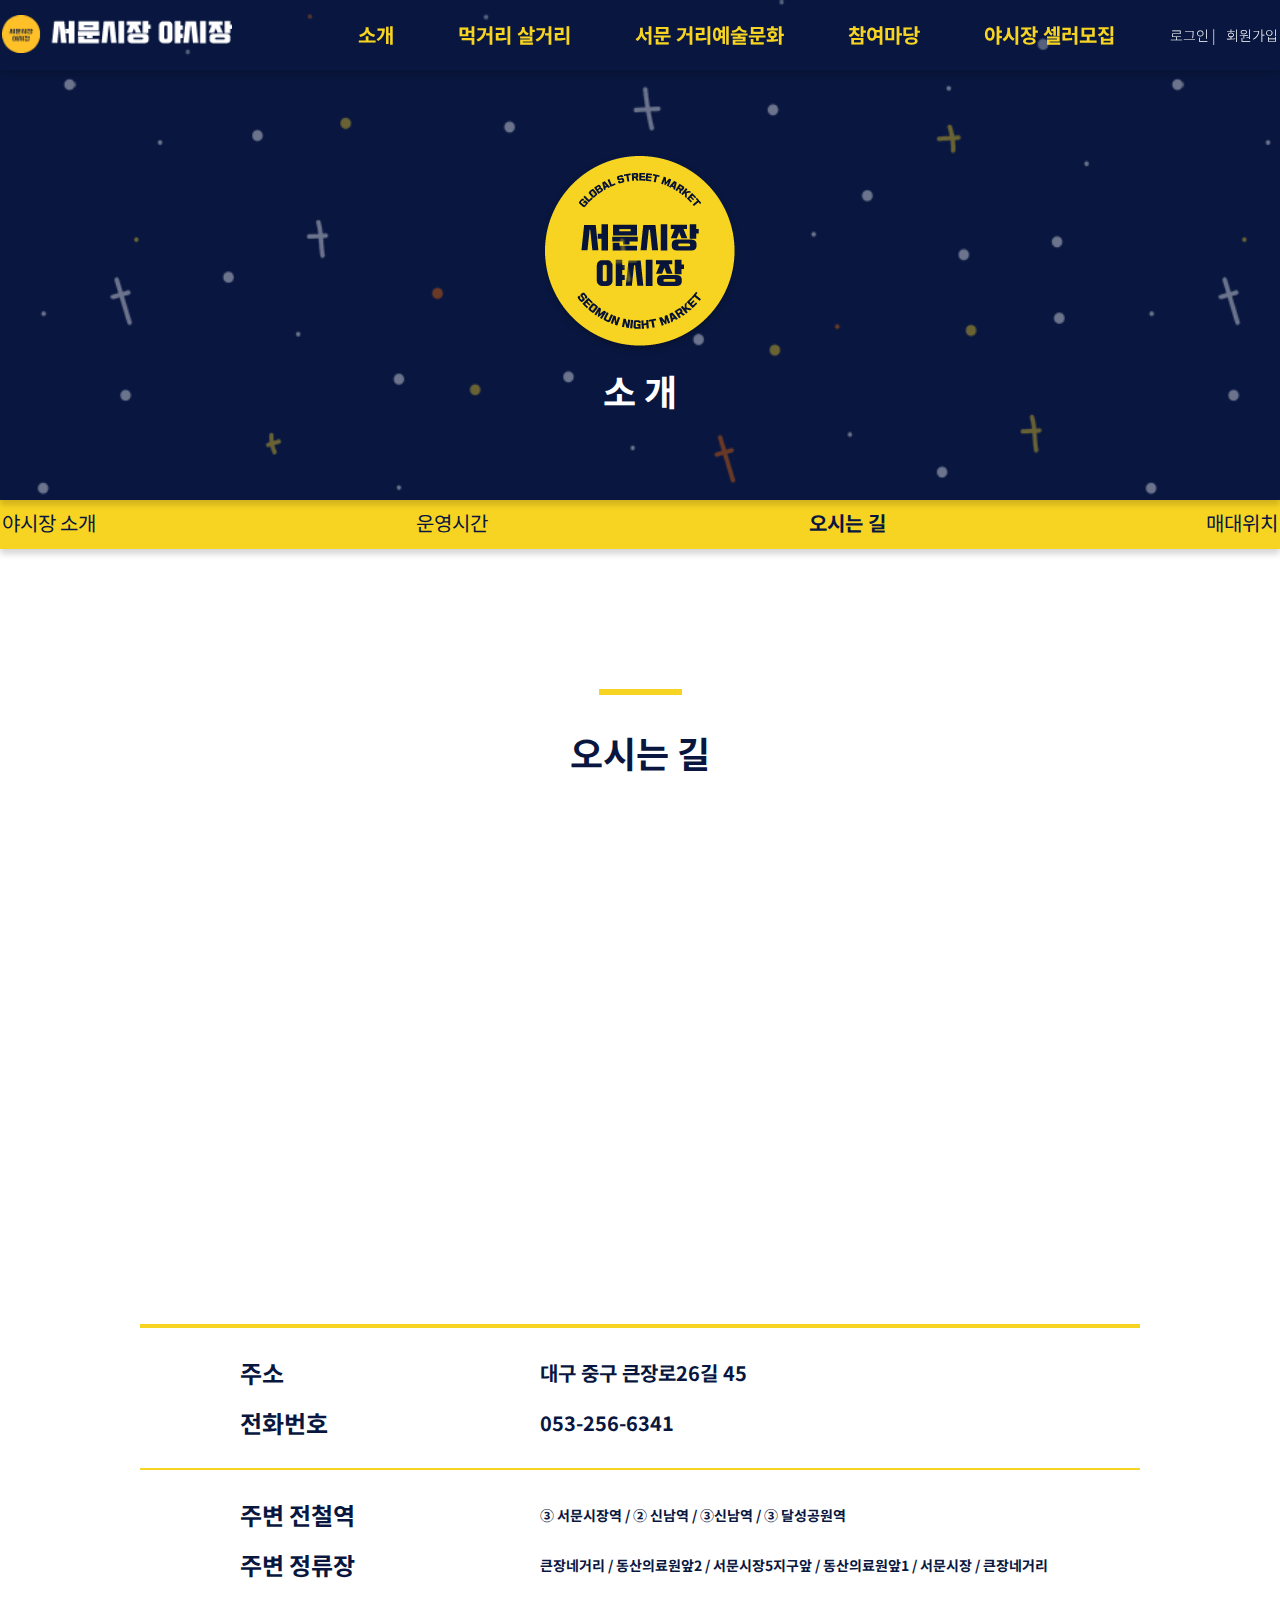
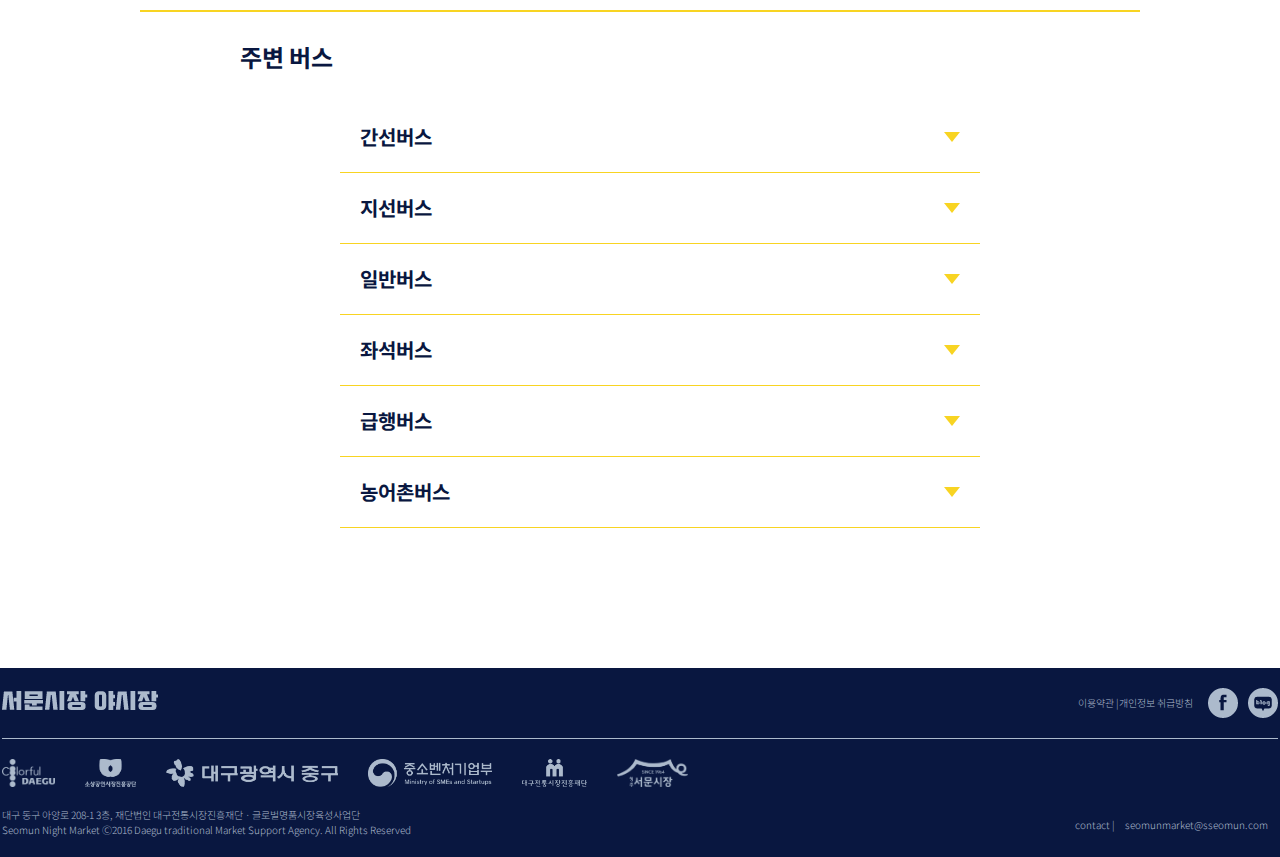
<file: map.html>
<!DOCTYPE html>
<html lang="">

<head>
    <meta charset="utf-8">
    <title>서문시장 야시장 소개</title>
    <meta name="author" content="Your Name">
    <meta name="description" content="Example description">
    <meta name="viewport" content="width=device-width, initial-scale=1.0">
    <link rel="stylesheet" href="css/reset.css">
    <link rel="stylesheet" href="css/common.css">
    <link rel="stylesheet" href="css/headerfooter.css">
    <link rel="stylesheet" href="css/overview.css">
</head>

<body>
    <header class="shadow">
        <article class="header_wrap">
            <div class="top_icon1"><a href="#"><img src="img/icon-14.png"></a></div>
            <div class="top_logo"><a href="index.html"><img src="img/Artboard%203.png"></a></div>
            <div class="top_icon2"><a href="#"><img src="img/icon-09.png"></a></div>
            <div class="m_nav">
                <nav>
                    <div class="m_nav_top">
                        <div class="m_back"><a href="#"><img src="img/icon-05.png"></a></div>
                        <div class="m_logo"><a href="index.html"><img src="img/sec1_logo-04.png"></a></div>
                    </div>
                    <ul>
                        <li><a class="font_title1 white" href="overview.html">소개
                                <ul class="m_nav_depth2">
                                    <li><a class="font_title2 yellow" href="overview.html">서문시장 야시장</a></li>
                                    <li><a class="font_title2 yellow" href="time.html">운영시간</a></li>
                                    <li><a class="font_title2 yellow" href="map.html">오시는 길</a></li>
                                    <li><a class="font_title2 yellow" href="#">매대위치</a></li>
                                </ul>
                            </a></li>
                        <li><a class="font_title1 white" href="food.html">먹거리 살거리
                                <ul class="m_nav_depth2">
                                    <li><a class="font_title2 yellow" href="food.html">퓨전 &amp; 글로벌</a></li>
                                    <li><a class="font_title2 yellow" href="#">한국 전통식</a></li>
                                    <li><a class="font_title2 yellow" href="#">스트리트푸드</a></li>
                                    <li><a class="font_title2 yellow" href="#">살거리</a></li>
                                </ul>
                            </a></li>
                        <li><a class="font_title1 white " href="artschool.html">서문 거리예술문화

                                <ul class="m_nav_depth2">
                                    <li><a href="artschool.html" class="font_title2 yellow">거리예술학교</a></li>
                                    <li><a href="#" class="font_title2 yellow">행사 · 이벤트</a></li>
                                    <li><a href="#" class="font_title2 yellow">주요관광지</a></li>
                                </ul>
                            </a></li>
                        <li><a class="font_title1 white" href="#">참여마당

                                <ul class="m_nav_depth2">
                                    <li><a href="#" class="font_title2 yellow">공지사항</a></li>
                                    <li><a href="#" class="font_title2 yellow">행사안내</a></li>
                                    <li><a href="#" class="font_title2 yellow">현장스케치</a></li>
                                    <li><a href="#" class="font_title2 yellow">언론보도</a></li>
                                    <li><a href="#" class="font_title2 yellow">문의 및 제안</a></li>
                                    <li><a href="#" class="font_title2 yellow">입점상담</a></li>
                                </ul>
                            </a></li>
                        <li><a class="font_title1 white" href="#">야시장 셀러모집

                                <ul class="m_nav_depth2">
                                    <li><a href="#" class="font_title2 yellow">야시장 셀러신청</a></li>
                                    <li><a href="#" class="font_title2 yellow">야시장 셀러신청 확인</a></li>
                                </ul>
                            </a></li>
                    </ul>

                </nav>
            </div>
            <nav class="yellow ">
                <ul>
                    <li><a class="font_title2 yellow" href="overview.html">소개
                            <ul class="depth2 shadow">
                                <li><a class="white font_body1" href="overview.html">서문시장 야시장</a></li>
                                <li><a class="white font_body1" href="time.html">운영시간</a></li>
                                <li><a class="white font_body1" href="map.html">오시는 길</a></li>
                                <li><a class="white font_body1" href="#">매대위치</a></li>
                            </ul>
                        </a></li>
                    <li><a class="font_title2 yellow font_title2" href="food.html">먹거리 살거리
                            <ul class="depth2">
                                <li><a class="white font_body1" href="food.html">퓨전 &amp; 글로벌</a></li>
                                <li><a class="white font_body1" href="#">한국 전통식</a></li>
                                <li><a class="white font_body1" href="#">스트리트푸드</a></li>
                                <li><a class="white font_body1" href="#">살거리</a></li>
                            </ul>
                        </a></li>
                    <li><a class="font_title2 yellow font_title2" href="artschool.html">서문 거리예술문화

                            <ul class="depth2">
                                <li><a href="artschool.html" class="white font_body1">거리예술학교</a></li>
                                <li><a href="#" class="white font_body1">행사 · 이벤트</a></li>
                                <li><a href="#" class="white font_body1">주요관광지</a></li>
                            </ul>
                        </a></li>
                    <li><a class="font_title2 yellow font_title2" href="#">참여마당

                            <ul class="depth2">
                                <li><a href="#" class="white font_body1">공지사항</a></li>
                                <li><a href="#" class="white font_body1">행사안내</a></li>
                                <li><a href="#" class="white font_body1">현장스케치</a></li>
                                <li><a href="#" class="white font_body1">언론보도</a></li>
                                <li><a href="#" class="white font_body1">문의 및 제안</a></li>
                                <li><a href="#" class="white font_body1">입점상담</a></li>
                            </ul>
                        </a></li>
                    <li><a class="font_title2 yellow font_title2" href="#">야시장 셀러모집

                            <ul class="depth2">
                                <li><a href="#" class="white font_body1">야시장 셀러신청</a></li>
                                <li><a href="#" class="white font_body1">야시장 셀러신청 확인</a></li>
                            </ul>
                        </a></li>
                </ul>
            </nav>
            <ul class="join white font_body2">
                <li><a class="white" href="#">회원가입</a></li>
                <li><a class="white" href="#">로그인 | </a></li>
            </ul>
        </article>
    </header>
    <main>
        <section class="over_sec1 shadow">
            <div class="pattern"></div>
            <div class="sec1_title navy">
                <a href="#"><img src="img/%EA%B7%B8%EB%A3%B9%20567.png"></a>
                <h1 class="font_webtitle white">소 개</h1>
            </div>
        </section>
        <section class="nav_wrap shadow">
            <nav>
                <ul>
                    <li><a href="overview.html" class="navy font_title3">야시장 소개</a></li>
                    <li><a href="time.html" class="navy font_title3">운영시간</a></li>
                    <li><a href="map.html" class="navy font_title2">오시는 길</a></li>
                    <li><a href="#" class="navy font_title3">매대위치</a></li>
                </ul>
            </nav>
        </section>

        <section class="intro">
            <div class="line_y"></div>
            <div class="intro_title font_webtitle navy">오시는 길</div>




            <div>
                <iframe src="https://www.google.com/maps/embed?pb=!1m18!1m12!1m3!1d3233.1964798433337!2d128.57833581498733!3d35.86870163015094!2m3!1f0!2f0!3f0!3m2!1i1024!2i768!4f13.1!3m3!1m2!1s0x3565e376c08aad43%3A0xdd7958b01f8ee3e!2z64yA6rWs7ISc66y47Iuc7J6lIOyVvOyLnOyepQ!5e0!3m2!1sko!2skr!4v1613637106682!5m2!1sko!2skr" width="1276" height="450" frameborder="0" style="border:0;" allowfullscreen="" aria-hidden="false" tabindex="0"></iframe>
            </div>



            <article class="map_info">
                <div class="line_4px"></div>
                <div class="map_info_box">
                    <div class="map_info_title navy font_title1">
                        <h2>주소</h2>
                        <h2>전화번호</h2>
                    </div>
                    <div class="map_info_txt navy font_title2">
                        <h3>대구 중구 큰장로26길 45</h3>
                        <h3>053-256-6341</h3>
                    </div>
                </div>
                <div class="line_2px"></div>

                <div class="map_info_box">
                    <div class="map_info_title navy font_title1">
                        <h2>주변 전철역</h2>
                        <h2>주변 정류장</h2>
                    </div>
                    <div class="map_info_txt navy font_body2">
                        <h3>③ 서문시장역 / ② 신남역 / ③신남역 / ③ 달성공원역</h3>
                        <h3>큰장네거리 / 동산의료원앞2 / 서문시장5지구앞 / 동산의료원앞1 / 서문시장 / 큰장네거리</h3>
                    </div>
                </div>
                <div class="line_2px"></div>
                <div class="map_info_box">
                    <div class="map_info_title navy font_title1">
                        <h2>주변 버스</h2>
                    </div>
                </div>

                <div class="bus_wrap">
                    <div class="bus"><a class="navy font_title2" href="map_1.html">
                            <h2>간선버스</h2>
                            <span></span>
                        </a></div>
                    <div class="bus"><a class="navy font_title2" href="#">
                            <h2>지선버스</h2>
                            <span></span>
                        </a></div>
                    <div class="bus"><a class="navy font_title2" href="#">
                            <h2>일반버스</h2>
                            <span></span>
                        </a></div>
                    <div class="bus"><a class="navy font_title2" href="#">
                            <h2>좌석버스</h2>
                            <span></span>
                        </a></div>
                    <div class="bus"><a class="navy font_title2" href="#">
                            <h2>급행버스</h2>
                            <span></span>
                        </a></div>
                    <div class="bus"><a class="navy font_title2" href="#">
                            <h2>농어촌버스</h2>
                            <span></span>
                        </a></div>
                </div>
            </article>
        </section>








    </main>
    <footer>
        <section class="footer_top">
            <div class="footerlogo">
                <img src="img/footerlogo.png">
            </div>
            <div class="footerli1">
                <ul>
                    <li class="gray font_caption">이용약관 |</li>
                    <li class="gray font_caption">개인정보 취급방침</li>
                </ul>
                <div class="snslogo">
                    <img src="img/sns_f.png">
                    <img src="img/sns_b.png">
                </div>
            </div>

        </section>
        <section class="footer_bottom">
            <div class="cooper">
                <img src="img/coperlogo%20(1).png">
                <img src="img/coperlogo%20(2).png">
                <img src="img/coperlogo%20(3).png">
                <img src="img/coperlogo%20(4).png">
                <img src="img/coperlogo%20(5).png">
                <img src="img/coperlogo%20(6).png">
            </div>
            <div class="pwrap">
                <p class="copy gray font_caption">
                    대구 동구 아양로 208-1 3층, 재단법인 대구전통시장진흥재단ㆍ글로벌명품시장육성사업단<br>
                    Seomun Night Market Ⓒ2016 Daegu traditional Market Support Agency. All Rights Reserved
                </p>
                <div class="cont">
                    <ul>
                        <li class="gray font_caption">contact | </li>
                        <li class="gray font_caption"> seomunmarket@sseomun.com</li>
                    </ul>
                </div>
            </div>
        </section>
    </footer>
</body>
<script src="https://ajax.googleapis.com/ajax/libs/jquery/3.5.1/jquery.min.js"></script>
<script type="text/javascript" src="js/index.js"></script>
<script type="text/javascript" src="js/headerfooter.js"></script>

</html>
</file>
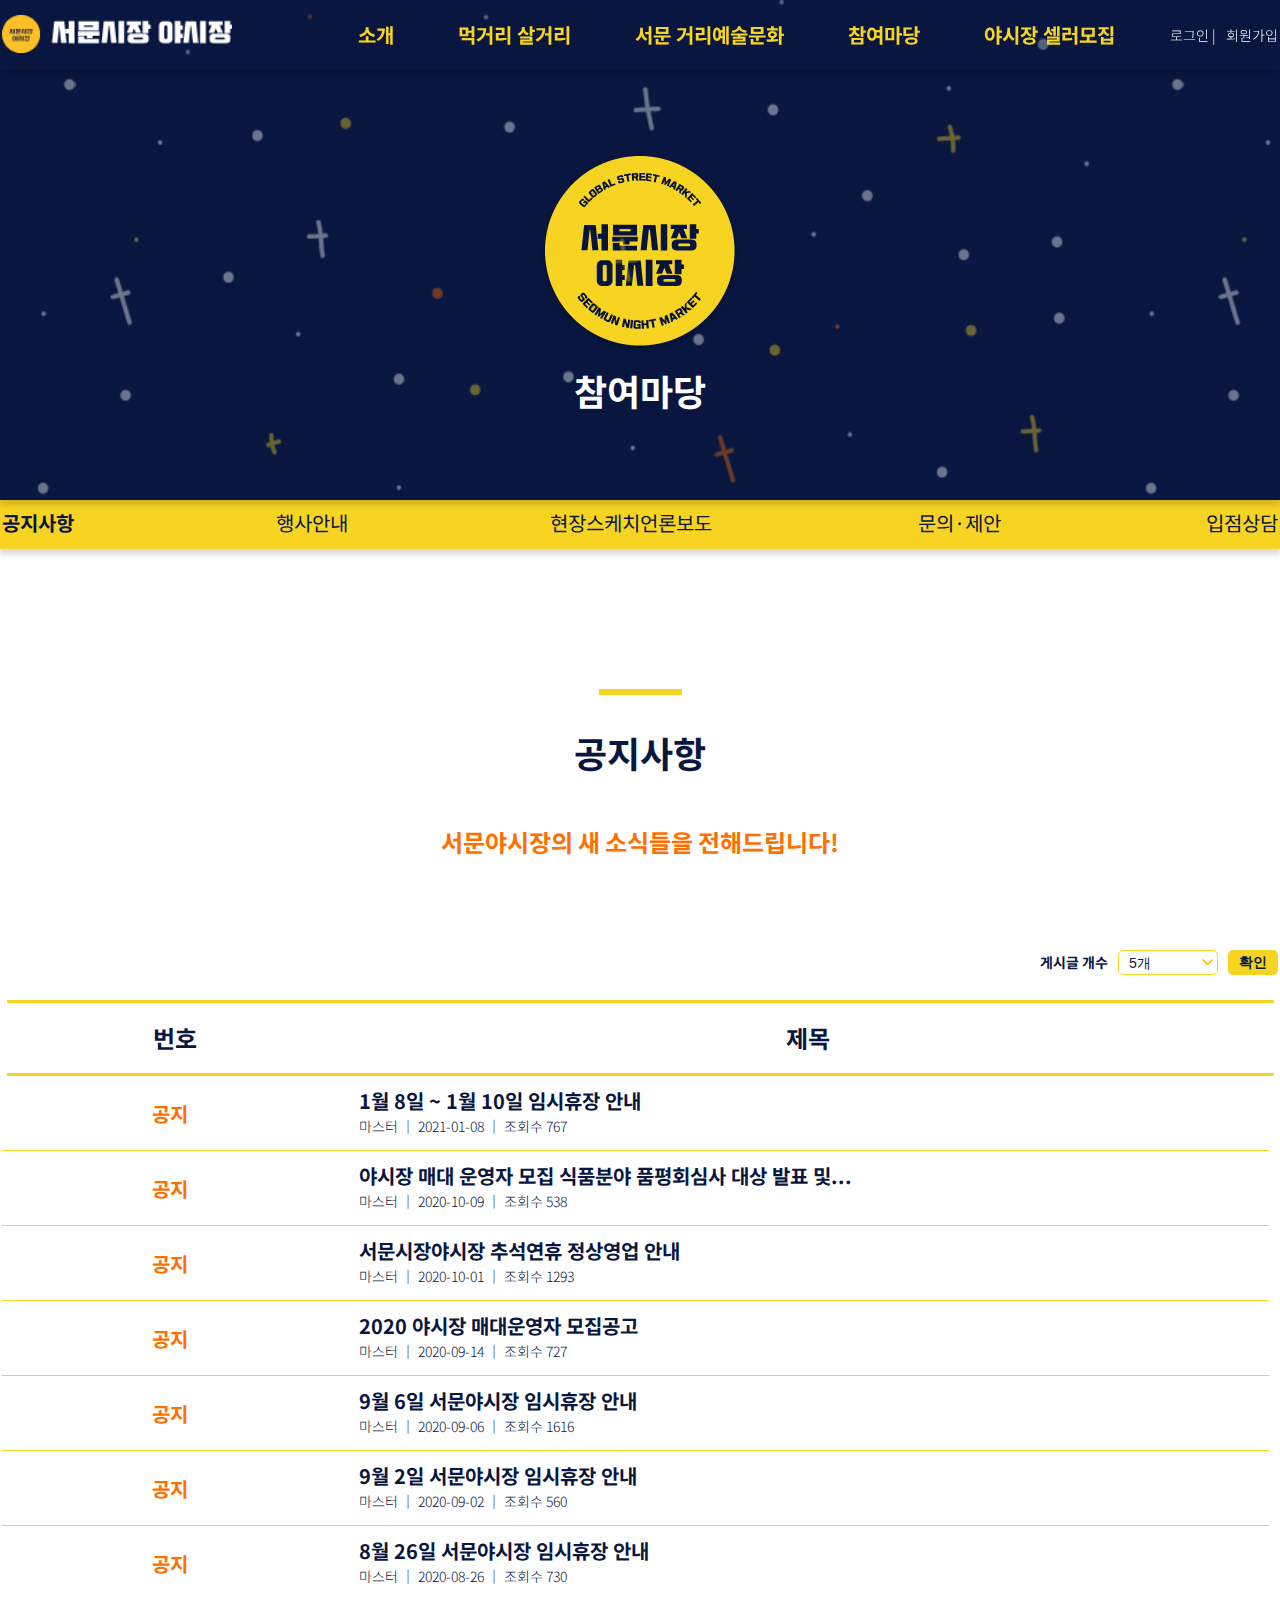
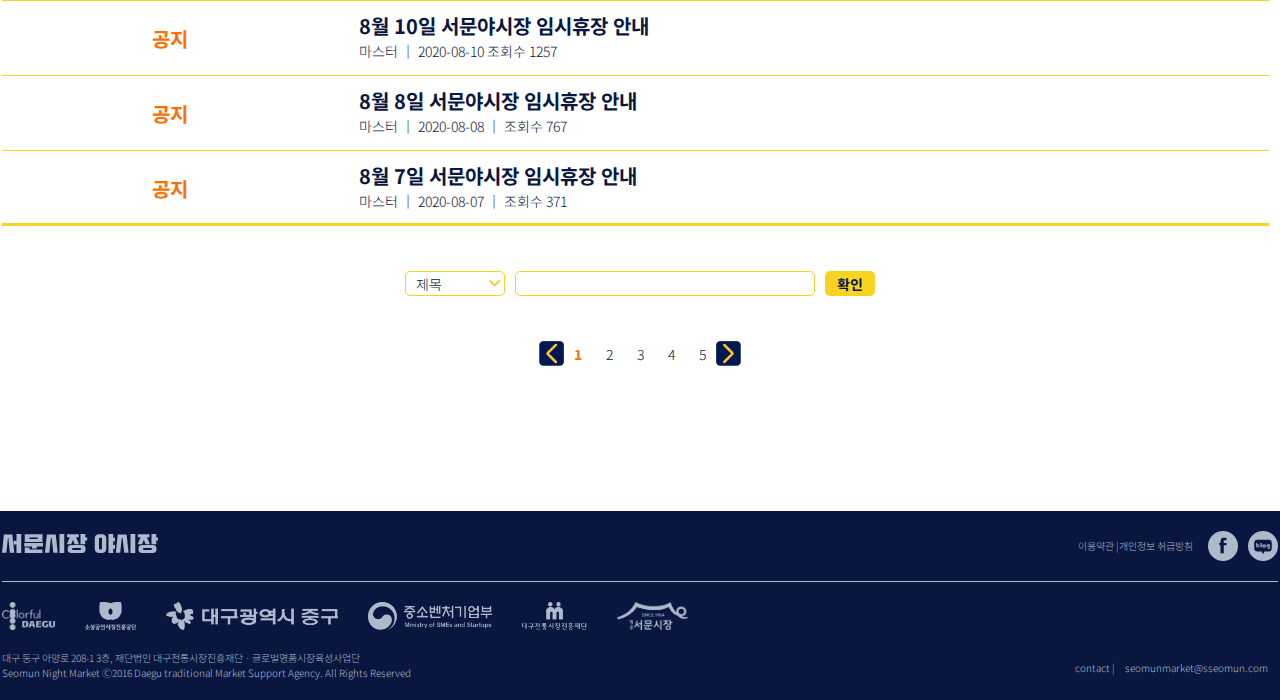
<file: notice.html>
<!DOCTYPE html>
<html lang="">

<head>
    <meta charset="utf-8">
    <title>서문시장 야시장 참여마당</title>
    <meta name="author" content="Your Name">
    <meta name="description" content="Example description">
    <meta name="viewport" content="width=device-width, initial-scale=1.0">
    <link rel="stylesheet" href="css/reset.css">
    <link rel="stylesheet" href="css/common.css">
    <link rel="stylesheet" href="css/headerfooter.css">
    <link rel="stylesheet" href="css/notice.css">
</head>

<body>
    <header class="shadow">
        <article class="header_wrap">
            <div class="top_icon1"><a href="#"><img src="img/icon-14.png"></a></div>
            <div class="top_logo"><a href="index.html"><img src="img/Artboard%203.png"></a></div>
            <div class="top_icon2"><a href="#"><img src="img/icon-09.png"></a></div>
            <div class="m_nav">
                <nav>
                    <div class="m_nav_top">
                        <div class="m_back"><a href="#"><img src="img/icon-05.png"></a></div>
                        <div class="m_logo"><a href="index.html"><img src="img/sec1_logo-04.png"></a></div>
                    </div>
                    <ul>
                        <li><a class="font_title1 white" href="overview.html">소개
                                <ul class="m_nav_depth2">
                                    <li><a class="font_title2 yellow" href="overview.html">서문시장 야시장</a></li>
                                    <li><a class="font_title2 yellow" href="time.html">운영시간</a></li>
                                    <li><a class="font_title2 yellow" href="map.html">오시는 길</a></li>
                                    <li><a class="font_title2 yellow" href="#">매대위치</a></li>
                                </ul>
                            </a></li>
                        <li><a class="font_title1 white" href="food.html">먹거리 살거리
                                <ul class="m_nav_depth2">
                                    <li><a class="font_title2 yellow" href="#">퓨전 &amp; 글로벌</a></li>
                                    <li><a class="font_title2 yellow" href="#">한국 전통식</a></li>
                                    <li><a class="font_title2 yellow" href="#">스트리트푸드</a></li>
                                    <li><a class="font_title2 yellow" href="#">살거리</a></li>
                                </ul>
                            </a></li>
                        <li><a class="font_title1 white " href="artschool.html">서문 거리예술문화

                                <ul class="m_nav_depth2">
                                    <li><a href="artschool.html" class="font_title2 yellow">거리예술학교</a></li>
                                    <li><a href="#" class="font_title2 yellow">행사 · 이벤트</a></li>
                                    <li><a href="#" class="font_title2 yellow">주요관광지</a></li>
                                </ul>
                            </a></li>
                        <li><a class="font_title1 white" href="notice.html">참여마당

                                <ul class="m_nav_depth2">
                                    <li><a href="notice.html" class="font_title2 yellow">공지사항</a></li>
                                    <li><a href="#" class="font_title2 yellow">행사안내</a></li>
                                    <li><a href="#" class="font_title2 yellow">현장스케치</a></li>
                                    <li><a href="#" class="font_title2 yellow">언론보도</a></li>
                                    <li><a href="#" class="font_title2 yellow">문의 및 제안</a></li>
                                    <li><a href="#" class="font_title2 yellow">입점상담</a></li>
                                </ul>
                            </a></li>
                        <li><a class="font_title1 white" href="#">야시장 셀러모집

                                <ul class="m_nav_depth2">
                                    <li><a href="#" class="font_title2 yellow">야시장 셀러신청</a></li>
                                    <li><a href="#" class="font_title2 yellow">야시장 셀러신청 확인</a></li>
                                </ul>
                            </a></li>
                    </ul>

                </nav>
            </div>
            <nav class="yellow ">
                <ul>
                    <li><a class="font_title2 yellow" href="overview.html">소개
                            <ul class="depth2 shadow">
                                <li><a class="white font_body1" href="overview.html">서문시장 야시장</a></li>
                                <li><a class="white font_body1" href="time.html">운영시간</a></li>
                                <li><a class="white font_body1" href="map.html">오시는 길</a></li>
                                <li><a class="white font_body1" href="#">매대위치</a></li>
                            </ul>
                        </a></li>
                    <li><a class="font_title2 yellow font_title2" href="food.html">먹거리 살거리
                            <ul class="depth2">
                                <li><a class="white font_body1" href="#">퓨전 &amp; 글로벌</a></li>
                                <li><a class="white font_body1" href="#">한국 전통식</a></li>
                                <li><a class="white font_body1" href="#">스트리트푸드</a></li>
                                <li><a class="white font_body1" href="#">살거리</a></li>
                            </ul>
                        </a></li>
                    <li><a class="font_title2 yellow font_title2" href="artschool.html">서문 거리예술문화

                            <ul class="depth2">
                                <li><a href="artschool.html" class="white font_body1">거리예술학교</a></li>
                                <li><a href="#" class="white font_body1">행사 · 이벤트</a></li>
                                <li><a href="#" class="white font_body1">주요관광지</a></li>
                            </ul>
                        </a></li>
                    <li><a class="font_title2 yellow font_title2" href="notice.html">참여마당

                            <ul class="depth2">
                                <li><a href="notice.html" class="white font_body1">공지사항</a></li>
                                <li><a href="#" class="white font_body1">행사안내</a></li>
                                <li><a href="#" class="white font_body1">현장스케치</a></li>
                                <li><a href="#" class="white font_body1">언론보도</a></li>
                                <li><a href="#" class="white font_body1">문의 및 제안</a></li>
                                <li><a href="#" class="white font_body1">입점상담</a></li>
                            </ul>
                        </a></li>
                    <li><a class="font_title2 yellow font_title2" href="#">야시장 셀러모집

                            <ul class="depth2">
                                <li><a href="#" class="white font_body1">야시장 셀러신청</a></li>
                                <li><a href="#" class="white font_body1">야시장 셀러신청 확인</a></li>
                            </ul>
                        </a></li>
                </ul>
            </nav>
            <ul class="join white font_body2">
                <li><a class="white" href="#">회원가입</a></li>
                <li><a class="white" href="#">로그인 | </a></li>
            </ul>
        </article>
    </header>
    <main>
        <section class="over_sec1 shadow">
            <div class="pattern"></div>
            <div class="sec1_title navy">
                <a href="#"><img src="img/%EA%B7%B8%EB%A3%B9%20567.png"></a>
                <h1 class="font_webtitle white">참여마당</h1>
            </div>
        </section>
        <section class="nav_wrap shadow">
            <nav>
                <ul>
                    <li><a href="notice.html" class="navy font_title2">공지사항</a></li>
                    <li><a href="#" class="navy font_title3">행사안내</a></li>
                    <li><a href="#" class="navy font_title3">현장스케치</a></li>
                </ul>
                <ul>
                    <li><a href="#" class="navy font_title3">언론보도</a></li>
                    <li><a href="#" class="navy font_title3">문의·제안</a></li>
                    <li><a href="#" class="navy font_title3">입점상담</a></li>
                </ul>
            </nav>
        </section>

        <section class="intro">
            <div class="line_y"></div>
            <div class="intro_title font_webtitle navy">공지사항</div>
            <h2 class="orange font_title1">서문야시장의 새 소식들을 전해드립니다!</h2>
            <form class="contentcount" action="/posts" method="post">
                <p class="navy font_body1">게시글 개수</p>
                <!-- <input type="text" name="title"> -->
                <select class="navy font_body2" name="count">
                    <option value='five'>5개</option>
                    <option value='ten'>10개</option>
                    <option value='fifteen'>15개</option>
                </select>
                <input class="navy font_body1" type="submit" name="name" value="확인">
            </form>

            <div class="intro_title_2 font_title1 navy">
                <h2 class="number">번호</h2>
                <h2 class="content">제목</h2>
            </div>
            <ul class="list">
                <li><a href="#">
                        <div class="number font_title2 orange">공지</div>
                        <div class="content">
                            <h2 class="content_title font_title2 navy">1월 8일 ~ 1월 10일 임시휴장 안내</h2>
                            <p class="content_txt navy font_body2">마스터 │ 2021-01-08 │ 조회수 767</p>
                        </div>
                    </a></li>
                <li><a href="#">
                        <div class="number font_title2 orange">공지</div>
                        <div class="content">
                            <h2 class="content_title font_title2 navy">야시장 매대 운영자 모집 식품분야 품평회심사 대상 발표 및...</h2>
                            <p class="content_txt navy font_body2">마스터 │ 2020-10-09 │ 조회수 538</p>
                        </div>
                    </a></li>
                <li><a href="#">
                        <div class="number font_title2 orange">공지</div>
                        <div class="content">
                            <h2 class="content_title font_title2 navy">서문시장야시장 추석연휴 정상영업 안내</h2>
                            <p class="content_txt navy font_body2">마스터 │ 2020-10-01 │ 조회수 1293</p>
                        </div>
                    </a></li>
                <li><a href="#">
                        <div class="number font_title2 orange">공지</div>
                        <div class="content">
                            <h2 class="content_title font_title2 navy">2020 야시장 매대운영자 모집공고</h2>
                            <p class="content_txt navy font_body2">마스터 │ 2020-09-14 │ 조회수 727</p>
                        </div>
                    </a></li>
                <li><a href="#">
                        <div class="number font_title2 orange">공지</div>
                        <div class="content">
                            <h2 class="content_title font_title2 navy">9월 6일 서문야시장 임시휴장 안내</h2>
                            <p class="content_txt navy font_body2">마스터 │ 2020-09-06 │ 조회수 1616</p>
                        </div>
                    </a></li>
                <li><a href="#">
                        <div class="number font_title2 orange">공지</div>
                        <div class="content">
                            <h2 class="content_title font_title2 navy">9월 2일 서문야시장 임시휴장 안내</h2>
                            <p class="content_txt navy font_body2">마스터 │ 2020-09-02 │ 조회수 560</p>
                        </div>
                    </a></li>
                <li><a href="#">
                        <div class="number font_title2 orange">공지</div>
                        <div class="content">
                            <h2 class="content_title font_title2 navy">8월 26일 서문야시장 임시휴장 안내</h2>
                            <p class="content_txt navy font_body2">마스터 │ 2020-08-26 │ 조회수 730</p>
                        </div>
                    </a></li>
                <li><a href="#">
                        <div class="number font_title2 orange">공지</div>
                        <div class="content">
                            <h2 class="content_title font_title2 navy">8월 10일 서문야시장 임시휴장 안내</h2>
                            <p class="content_txt navy font_body2">마스터 │ 2020-08-10 조회수 1257</p>
                        </div>
                    </a></li>
                <li><a href="#">
                        <div class="number font_title2 orange">공지</div>
                        <div class="content">
                            <h2 class="content_title font_title2 navy">8월 8일 서문야시장 임시휴장 안내</h2>
                            <p class="content_txt navy font_body2">마스터 │ 2020-08-08 │ 조회수 767</p>
                        </div>
                    </a></li>
                <li><a href="#">
                        <div class="number font_title2 orange">공지</div>
                        <div class="content">
                            <h2 class="content_title font_title2 navy">8월 7일 서문야시장 임시휴장 안내</h2>
                            <p class="content_txt navy font_body2">마스터 │ 2020-08-07 │ 조회수 371</p>
                        </div>
                    </a></li>
            </ul>


        </section>
        <section class="bottom">
            <form class="search" action="/posts" method="post">
                <select class="navy font_body2" name="count">
                    <option>제목</option>
                    <option>내용</option>
                    <option>제목+내용</option>
                </select>
                <input class="text navy font_body1" type="text" name="name">
                <input class="submit navy font_body1" type="submit" name="name" value="확인">
            </form>
            <div class="page">
                <a href="#"><img src="img/icon-05.png"></a>
                <div>
                    <a href="#" class="orange font_body1">1</a>
                    <a href="#" class="navy font_body2">2</a>
                    <a href="#" class="navy font_body2">3</a>
                    <a href="#" class="navy font_body2">4</a>
                    <a href="#" class="navy font_body2">5</a>
                </div>
                <a href="#"><img src="img/icon-04.png"></a>
            </div>

        </section>

    </main>
    <footer>
        <section class="footer_top">
            <div class="footerlogo">
                <img src="img/footerlogo.png">
            </div>
            <div class="footerli1">
                <ul>
                    <li class="gray font_caption">이용약관 |</li>
                    <li class="gray font_caption">개인정보 취급방침</li>
                </ul>
                <div class="snslogo">
                    <img src="img/sns_f.png">
                    <img src="img/sns_b.png">
                </div>
            </div>

        </section>
        <section class="footer_bottom">
            <div class="cooper">
                <img src="img/coperlogo%20(1).png">
                <img src="img/coperlogo%20(2).png">
                <img src="img/coperlogo%20(3).png">
                <img src="img/coperlogo%20(4).png">
                <img src="img/coperlogo%20(5).png">
                <img src="img/coperlogo%20(6).png">
            </div>
            <div class="pwrap">
                <p class="copy gray font_caption">
                    대구 동구 아양로 208-1 3층, 재단법인 대구전통시장진흥재단ㆍ글로벌명품시장육성사업단<br>
                    Seomun Night Market Ⓒ2016 Daegu traditional Market Support Agency. All Rights Reserved
                </p>
                <div class="cont">
                    <ul>
                        <li class="gray font_caption">contact | </li>
                        <li class="gray font_caption"> seomunmarket@sseomun.com</li>
                    </ul>
                </div>
            </div>
        </section>

    </footer>
</body>
<script src="https://ajax.googleapis.com/ajax/libs/jquery/3.5.1/jquery.min.js"></script>
<script type="text/javascript">
    $(document).ready(function() {
        //alert("OK");//
        $(".top_icon1>a").click(function() {
            $(".m_nav").animate({
                left: "0"
            });
        });
        $(".m_back").click(function() {
            $(".m_nav").animate({
                left: "-300px"
            });
        })
    });

</script>
<script src="https://unpkg.com/swiper/swiper-bundle.min.js"></script>
<script type="text/javascript" src="js/index.js"></script>
<script type="text/javascript" src="js/headerfooter.js"></script>

</html>
</file>
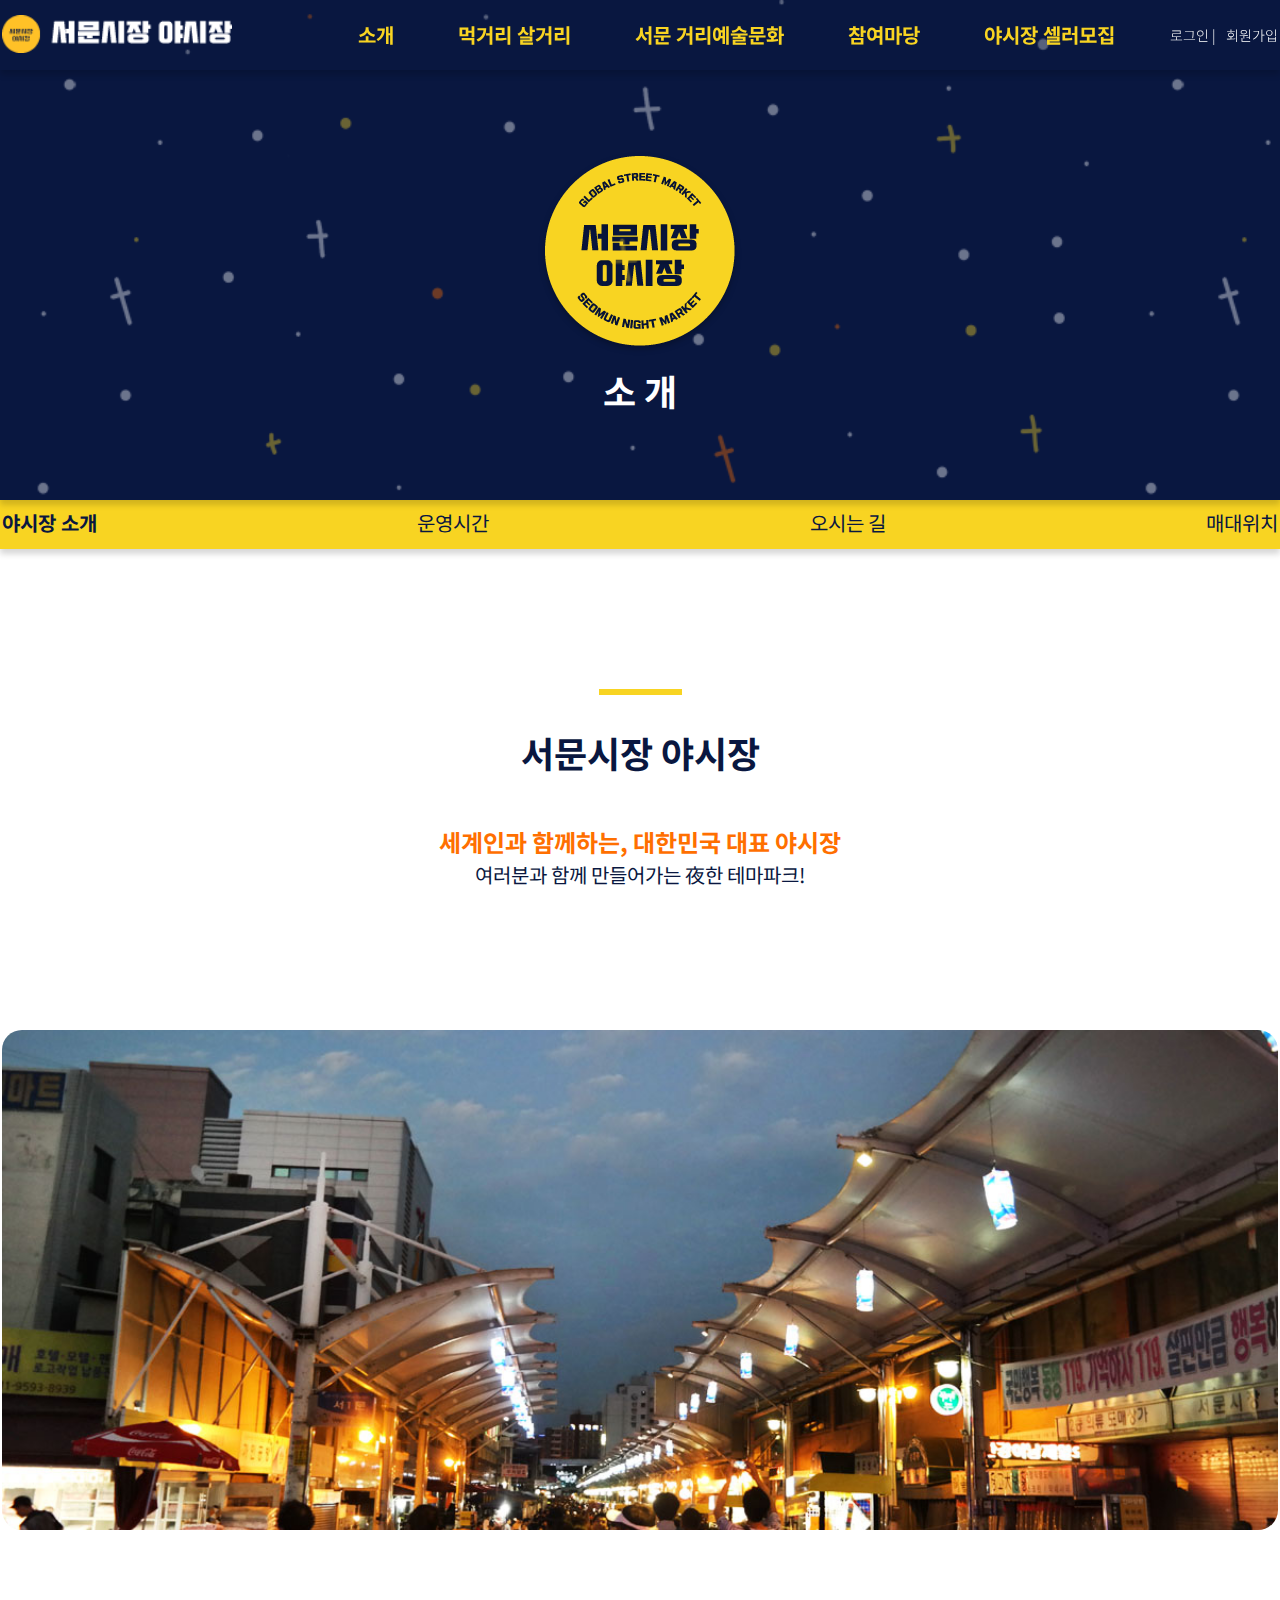
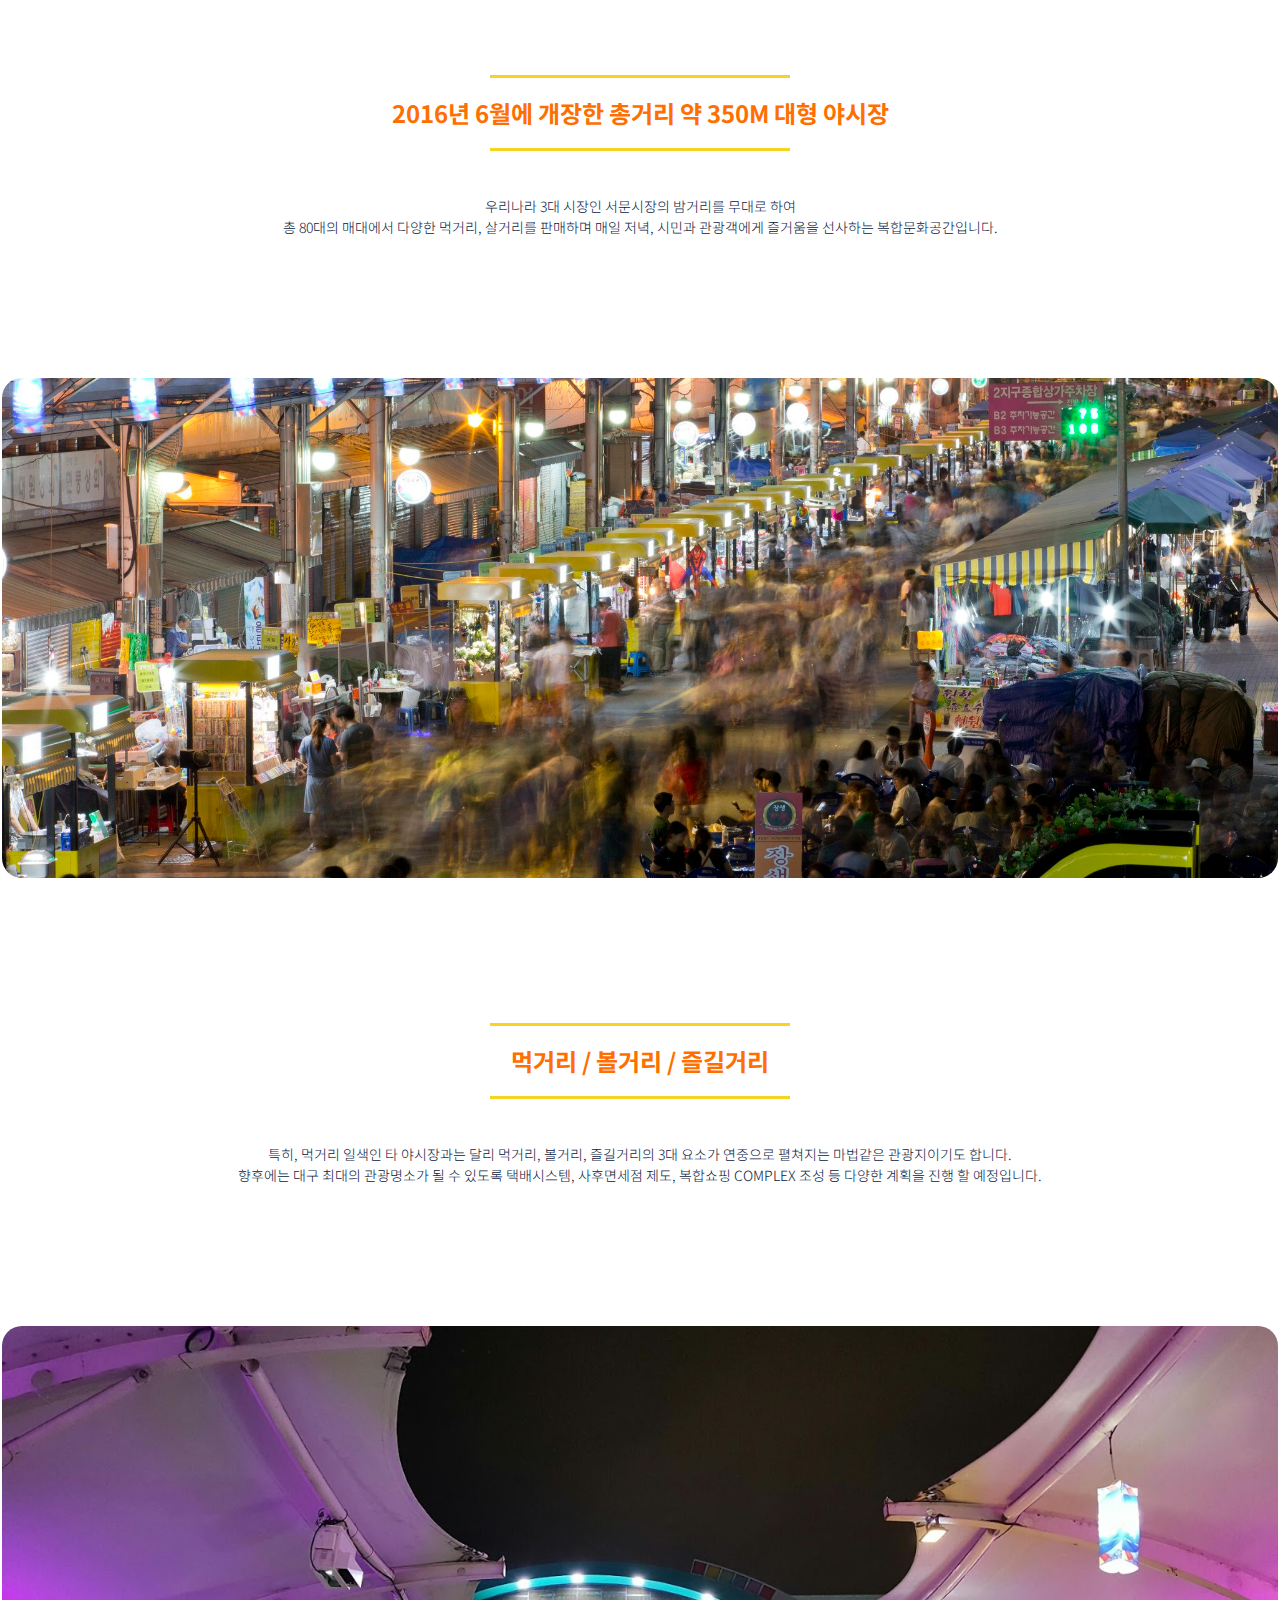
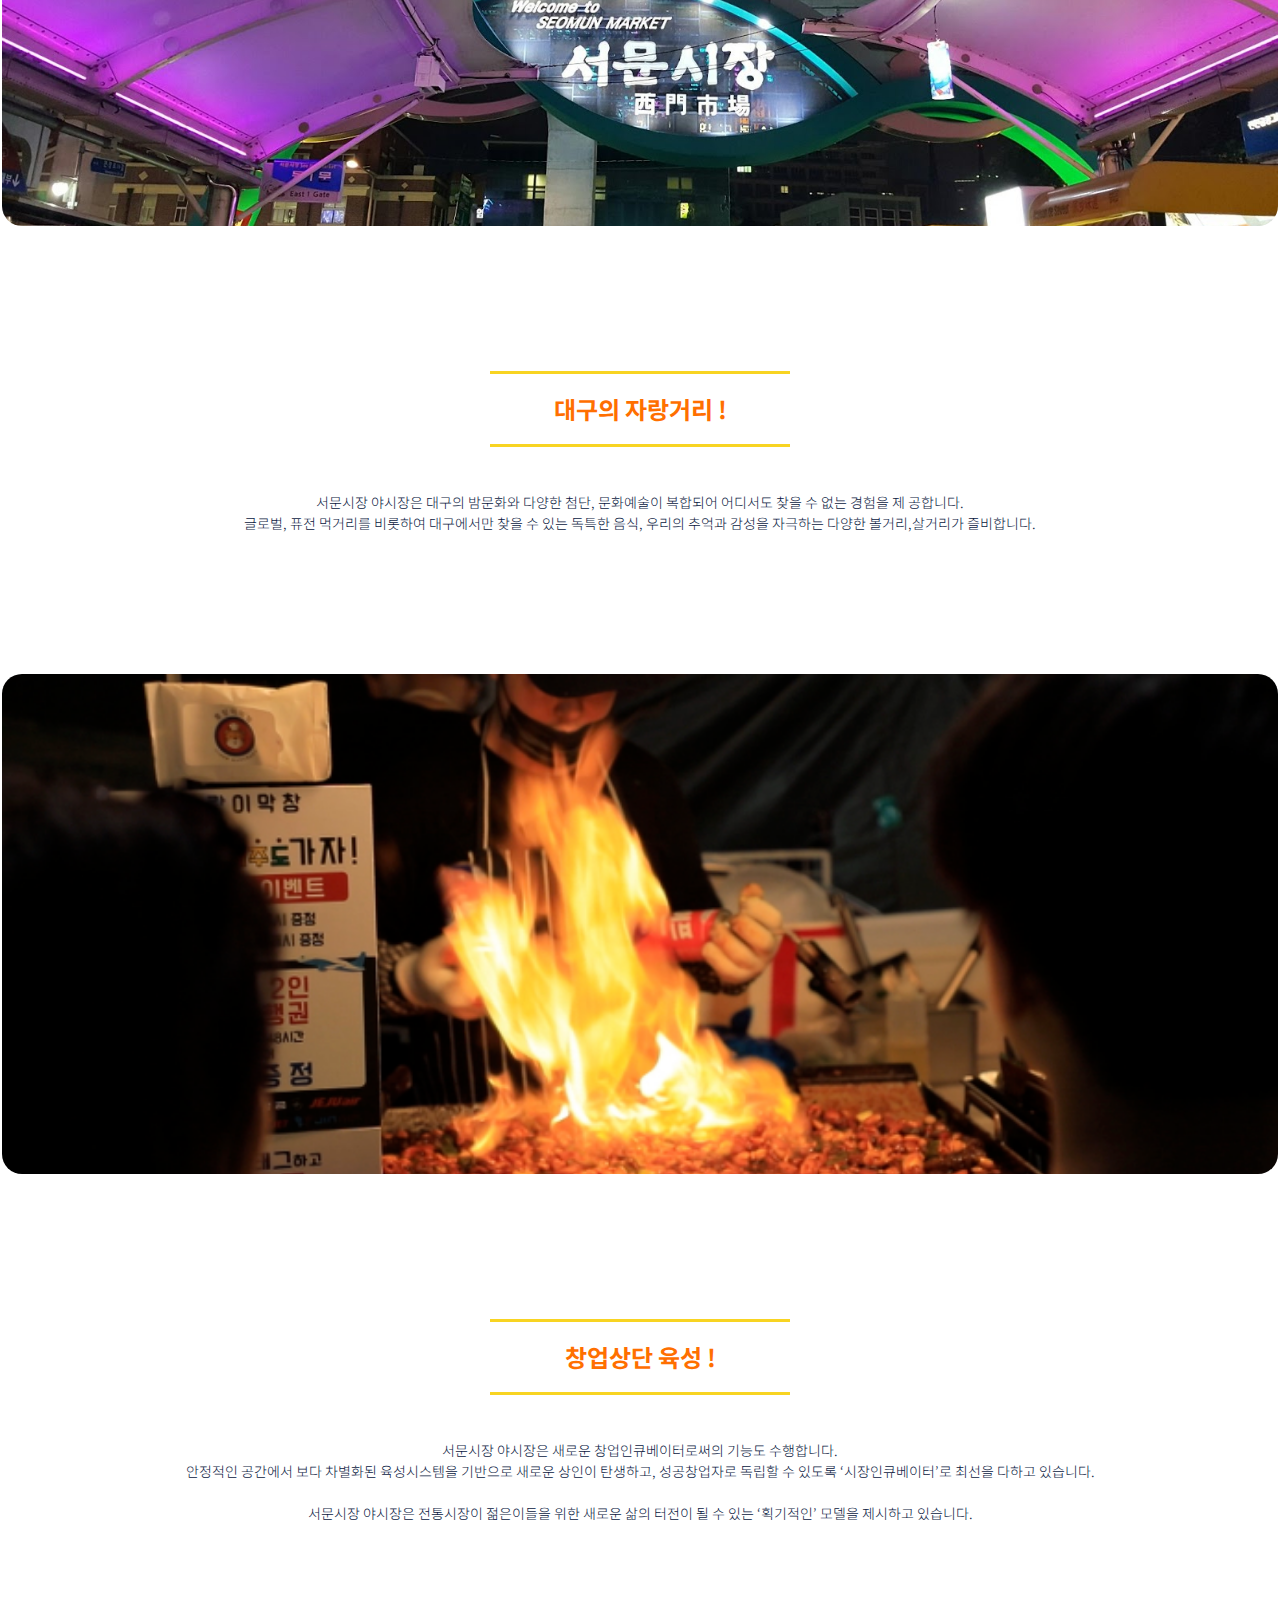
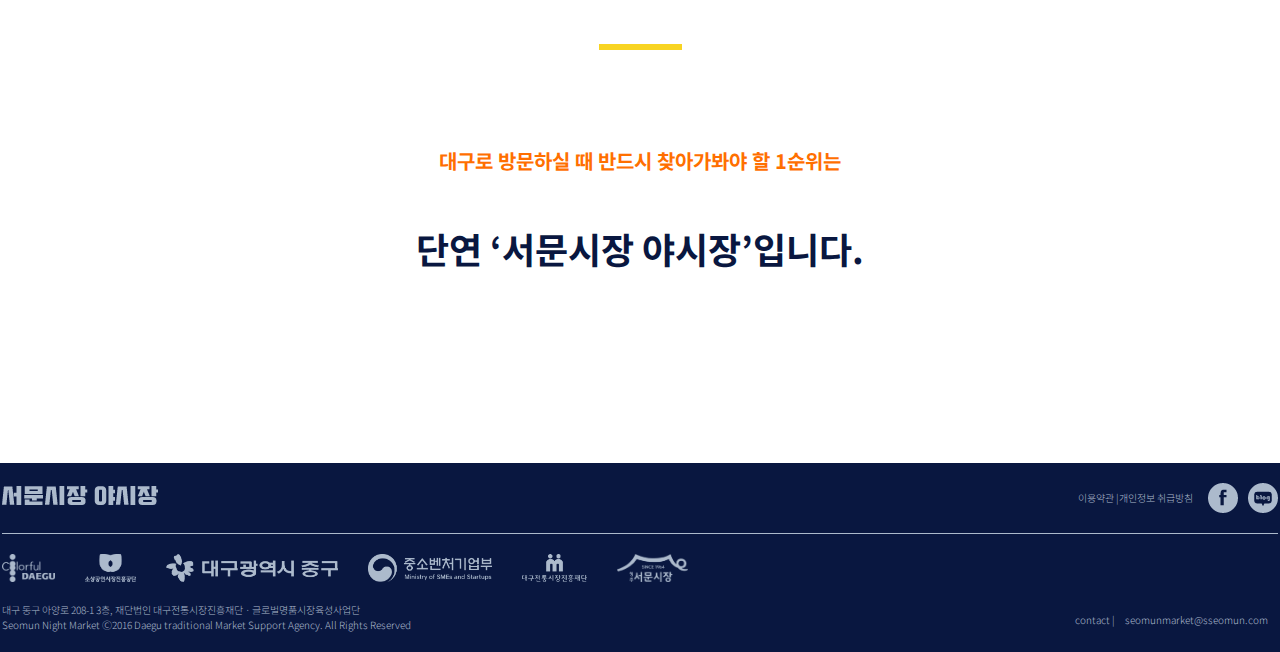
<file: overview.html>
<!DOCTYPE html>
<html lang="">

<head>
    <meta charset="utf-8">
    <title>서문시장 야시장 소개</title>
    <meta name="author" content="Your Name">
    <meta name="description" content="Example description">
    <meta name="viewport" content="width=device-width, initial-scale=1.0">
    <link rel="stylesheet" href="css/reset.css">
    <link rel="stylesheet" href="css/common.css">
    <link rel="stylesheet" href="css/headerfooter.css">
    <link rel="stylesheet" href="css/overview.css">
</head>

<body>
    <header class="shadow">
        <article class="header_wrap">
            <div class="top_icon1"><a href="#"><img src="img/icon-14.png"></a></div>
            <div class="top_logo"><a href="index.html"><img src="img/Artboard%203.png"></a></div>
            <div class="top_icon2"><a href="#"><img src="img/icon-09.png"></a></div>
            <div class="m_nav">
                <nav>
                    <div class="m_nav_top">
                        <div class="m_back"><a href="#"><img src="img/icon-05.png"></a></div>
                        <div class="m_logo"><a href="index.html"><img src="img/sec1_logo-04.png"></a></div>
                    </div>
                    <ul>
                        <li><a class="font_title1 white" href="overview.html">소개
                                <ul class="m_nav_depth2">
                                    <li><a class="font_title2 yellow" href="overview.html">서문시장 야시장</a></li>
                                    <li><a class="font_title2 yellow" href="time.html">운영시간</a></li>
                                    <li><a class="font_title2 yellow" href="map.html">오시는 길</a></li>
                                    <li><a class="font_title2 yellow" href="#">매대위치</a></li>
                                </ul>
                            </a></li>
                        <li><a class="font_title1 white" href="food.html">먹거리 살거리
                                <ul class="m_nav_depth2">
                                    <li><a class="font_title2 yellow" href="#">퓨전 &amp; 글로벌</a></li>
                                    <li><a class="font_title2 yellow" href="#">한국 전통식</a></li>
                                    <li><a class="font_title2 yellow" href="#">스트리트푸드</a></li>
                                    <li><a class="font_title2 yellow" href="#">살거리</a></li>
                                </ul>
                            </a></li>
                        <li><a class="font_title1 white " href="artschool.html">서문 거리예술문화

                                <ul class="m_nav_depth2">
                                    <li><a href="artschool.html" class="font_title2 yellow">거리예술학교</a></li>
                                    <li><a href="#" class="font_title2 yellow">행사 · 이벤트</a></li>
                                    <li><a href="#" class="font_title2 yellow">주요관광지</a></li>
                                </ul>
                            </a></li>
                        <li><a class="font_title1 white" href="notice.html">참여마당

                                <ul class="m_nav_depth2">
                                    <li><a href="notice.html" class="font_title2 yellow">공지사항</a></li>
                                    <li><a href="#" class="font_title2 yellow">행사안내</a></li>
                                    <li><a href="#" class="font_title2 yellow">현장스케치</a></li>
                                    <li><a href="#" class="font_title2 yellow">언론보도</a></li>
                                    <li><a href="#" class="font_title2 yellow">문의 및 제안</a></li>
                                    <li><a href="#" class="font_title2 yellow">입점상담</a></li>
                                </ul>
                            </a></li>
                        <li><a class="font_title1 white" href="#">야시장 셀러모집

                                <ul class="m_nav_depth2">
                                    <li><a href="#" class="font_title2 yellow">야시장 셀러신청</a></li>
                                    <li><a href="#" class="font_title2 yellow">야시장 셀러신청 확인</a></li>
                                </ul>
                            </a></li>
                    </ul>

                </nav>
            </div>
            <nav class="yellow ">
                <ul>
                    <li><a class="font_title2 yellow" href="overview.html">소개
                            <ul class="depth2 shadow">
                                <li><a class="white font_body1" href="overview.html">서문시장 야시장</a></li>
                                <li><a class="white font_body1" href="time.html">운영시간</a></li>
                                <li><a class="white font_body1" href="map.html">오시는 길</a></li>
                                <li><a class="white font_body1" href="#">매대위치</a></li>
                            </ul>
                        </a></li>
                    <li><a class="font_title2 yellow font_title2" href="food.html">먹거리 살거리
                            <ul class="depth2">
                                <li><a class="white font_body1" href="#">퓨전 &amp; 글로벌</a></li>
                                <li><a class="white font_body1" href="#">한국 전통식</a></li>
                                <li><a class="white font_body1" href="#">스트리트푸드</a></li>
                                <li><a class="white font_body1" href="#">살거리</a></li>
                            </ul>
                        </a></li>
                    <li><a class="font_title2 yellow font_title2" href="artschool.html">서문 거리예술문화

                            <ul class="depth2">
                                <li><a href="artschool.html" class="white font_body1">거리예술학교</a></li>
                                <li><a href="#" class="white font_body1">행사 · 이벤트</a></li>
                                <li><a href="#" class="white font_body1">주요관광지</a></li>
                            </ul>
                        </a></li>
                    <li><a class="font_title2 yellow font_title2" href="notice.html">참여마당

                            <ul class="depth2">
                                <li><a href="notice.html" class="white font_body1">공지사항</a></li>
                                <li><a href="#" class="white font_body1">행사안내</a></li>
                                <li><a href="#" class="white font_body1">현장스케치</a></li>
                                <li><a href="#" class="white font_body1">언론보도</a></li>
                                <li><a href="#" class="white font_body1">문의 및 제안</a></li>
                                <li><a href="#" class="white font_body1">입점상담</a></li>
                            </ul>
                        </a></li>
                    <li><a class="font_title2 yellow font_title2" href="#">야시장 셀러모집

                            <ul class="depth2">
                                <li><a href="#" class="white font_body1">야시장 셀러신청</a></li>
                                <li><a href="#" class="white font_body1">야시장 셀러신청 확인</a></li>
                            </ul>
                        </a></li>
                </ul>
            </nav>
            <ul class="join white font_body2">
                <li><a class="white" href="#">회원가입</a></li>
                <li><a class="white" href="#">로그인 | </a></li>
            </ul>
        </article>
    </header>
    <main>
        <section class="over_sec1 shadow">
            <div class="pattern"></div>
            <div class="sec1_title navy">
                <a href="#"><img src="img/%EA%B7%B8%EB%A3%B9%20567.png"></a>
                <h1 class="font_webtitle white">소 개</h1>
            </div>
        </section>
        <section class="nav_wrap shadow">
            <nav>
                <ul>
                    <li><a href="overview.html" class="navy font_title2">야시장 소개</a></li>
                    <li><a href="time.html" class="navy font_title3">운영시간</a></li>
                    <li><a href="map.html" class="navy font_title3">오시는 길</a></li>
                    <li><a href="#" class="navy font_title3">매대위치</a></li>
                </ul>
            </nav>
        </section>

        <section class="intro">
            <div class="line_y"></div>
            <div class="intro_title font_webtitle navy">서문시장 야시장</div>
            <h2 class="orange font_title1">세계인과 함께하는, 대한민국 대표 야시장</h2>
            <h3 class="navy font_title3">여러분과 함께 만들어가는 夜한 테마파크!</h3>
            <div class="img"><img src="img/over_img1.jpg"></div>
            <div class="intro_title_2 font_title1 orange">2016년 6월에 개장한 총거리 약 350M 대형 야시장</div>
            <p class="navy font_body2">우리나라 3대 시장인 서문시장의 밤거리를 무대로 하여<br>
                총 80대의 매대에서 다양한 먹거리, 살거리를
                판매하며 매일 저녁, 시민과 관광객에게
                즐거움을 선사하는 복합문화공간입니다.</p>



            <div class="img"><img src="img/over_img2.jpg"></div>
            <div class="intro_title_2 font_title1 orange">먹거리 / 볼거리 / 즐길거리</div>
            <p class="navy font_body2">특히, 먹거리 일색인 타 야시장과는 달리
                먹거리, 볼거리, 즐길거리의 3대 요소가
                연중으로 펼쳐지는 마법같은 관광지이기도 합니다.<br>
                향후에는 대구 최대의 관광명소가 될 수 있도록
                택배시스템, 사후면세점 제도, 복합쇼핑 COMPLEX
                조성 등 다양한 계획을 진행 할 예정입니다.</p>



            <div class="img"><img src="img/over_img3.jpg"></div>
            <div class="intro_title_2 font_title1 orange">대구의 자랑거리 !</div>
            <p class="navy font_body2">서문시장 야시장은 대구의 밤문화와 다양한 첨단,
                문화예술이 복합되어 어디서도 찾을 수 없는 경험을 제
                공합니다. <br>글로벌, 퓨전 먹거리를 비롯하여
                대구에서만 찾을 수 있는 독특한 음식,
                우리의 추억과 감성을 자극하는
                다양한 볼거리,살거리가 즐비합니다.</p>



            <div class="img"><img src="img/over_img5.jpg"></div>
            <div class="intro_title_2 font_title1 orange">창업상단 육성 !</div>
            <p class="navy font_body2">서문시장 야시장은
                새로운 창업인큐베이터로써의 기능도 수행합니다.<br>
                안정적인 공간에서 보다 차별화된
                육성시스템을 기반으로 새로운 상인이 탄생하고,
                성공창업자로 독립할 수 있도록 ‘시장인큐베이터’로
                최선을 다하고 있습니다.<br><br>서문시장 야시장은 전통시장이 젊은이들을 위한
                새로운 삶의 터전이 될 수 있는
                ‘획기적인’ 모델을 제시하고 있습니다.</p>
            <br><br><br><br><br>
            <div class="margin_bottom line_y"></div>
            <br><br><br><br>
            <h3 class="intro_title_3 font_title2 orange">대구로 방문하실 때 반드시 찾아가봐야 할 1순위는</h3>
            <h1 class="margin_bottom navy font_webtitle">단연 ‘서문시장 야시장’입니다.</h1>
            <br><br>
        </section>




    </main>
    <footer>
        <section class="footer_top">
            <div class="footerlogo">
                <img src="img/footerlogo.png">
            </div>
            <div class="footerli1">
                <ul>
                    <li class="gray font_caption">이용약관 |</li>
                    <li class="gray font_caption">개인정보 취급방침</li>
                </ul>
                <div class="snslogo">
                    <img src="img/sns_f.png">
                    <img src="img/sns_b.png">
                </div>
            </div>

        </section>
        <section class="footer_bottom">
            <div class="cooper">
                <img src="img/coperlogo%20(1).png">
                <img src="img/coperlogo%20(2).png">
                <img src="img/coperlogo%20(3).png">
                <img src="img/coperlogo%20(4).png">
                <img src="img/coperlogo%20(5).png">
                <img src="img/coperlogo%20(6).png">
            </div>
            <div class="pwrap">
                <p class="copy gray font_caption">
                    대구 동구 아양로 208-1 3층, 재단법인 대구전통시장진흥재단ㆍ글로벌명품시장육성사업단<br>
                    Seomun Night Market Ⓒ2016 Daegu traditional Market Support Agency. All Rights Reserved
                </p>
                <div class="cont">
                    <ul>
                        <li class="gray font_caption">contact | </li>
                        <li class="gray font_caption"> seomunmarket@sseomun.com</li>
                    </ul>
                </div>
            </div>
        </section>
    </footer>
</body>
<script src="https://ajax.googleapis.com/ajax/libs/jquery/3.5.1/jquery.min.js"></script>
<script type="text/javascript">
    $(document).ready(function() {
        //alert("OK");//
        $(".top_icon1>a").click(function() {
            $(".m_nav").animate({
                left: "0"
            });
        });
        $(".m_back").click(function() {
            $(".m_nav").animate({
                left: "-300px"
            });
        })
    });

</script>
<script type="text/javascript" src="js/index.js"></script>
    <script type="text/javascript" src="js/headerfooter.js"></script>

</html>
</file>
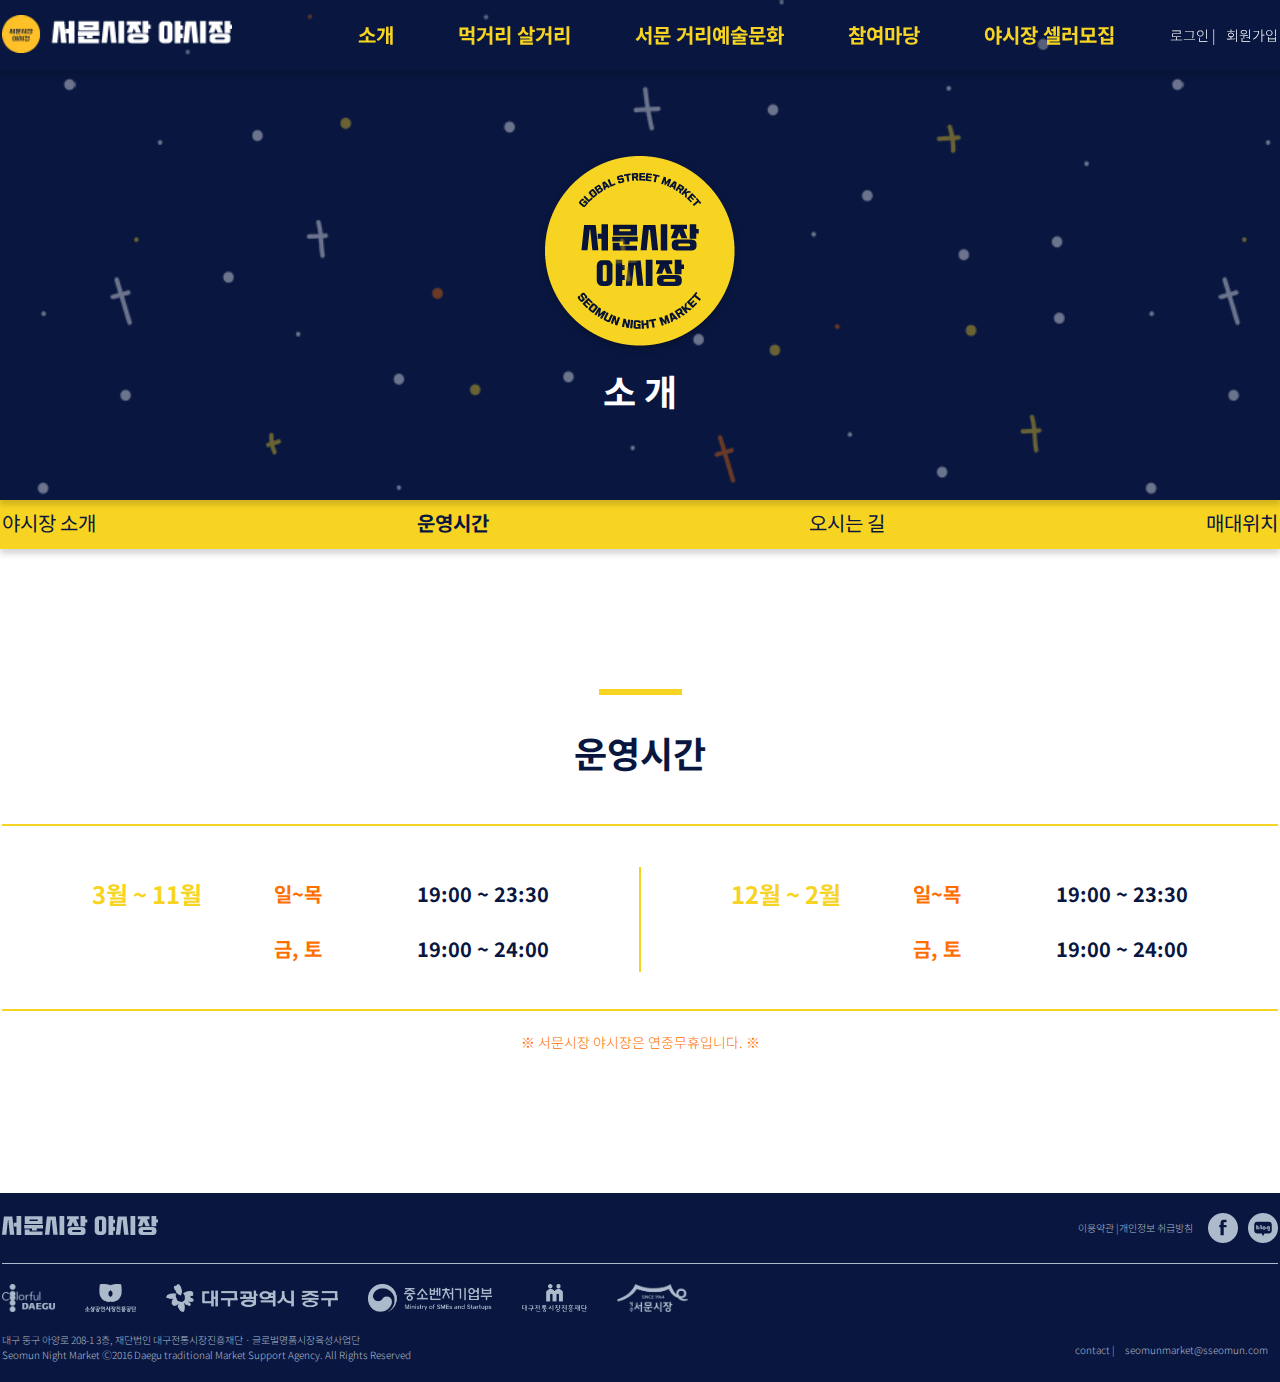
<file: time.html>
<!DOCTYPE html>
<html lang="">

<head>
    <meta charset="utf-8">
    <title>서문시장 야시장 소개</title>
    <meta name="author" content="Your Name">
    <meta name="description" content="Example description">
    <meta name="viewport" content="width=device-width, initial-scale=1.0">
    <link rel="stylesheet" href="css/reset.css">
    <link rel="stylesheet" href="css/common.css">
    <link rel="stylesheet" href="css/headerfooter.css">
    <link rel="stylesheet" href="css/overview.css">
</head>

<body>
    <header class="shadow">
        <article class="header_wrap">
            <div class="top_icon1"><a href="#"><img src="img/icon-14.png"></a></div>
            <div class="top_logo"><a href="index.html"><img src="img/Artboard%203.png"></a></div>
            <div class="top_icon2"><a href="#"><img src="img/icon-09.png"></a></div>
            <div class="m_nav">
                <nav>
                    <div class="m_nav_top">
                        <div class="m_back"><a href="#"><img src="img/icon-05.png"></a></div>
                        <div class="m_logo"><a href="index.html"><img src="img/sec1_logo-04.png"></a></div>
                    </div>
                    <ul>
                        <li><a class="font_title1 white" href="overview.html">소개
                                <ul class="m_nav_depth2">
                                    <li><a class="font_title2 yellow" href="overview.html">서문시장 야시장</a></li>
                                    <li><a class="font_title2 yellow" href="time.html">운영시간</a></li>
                                    <li><a class="font_title2 yellow" href="map.html">오시는 길</a></li>
                                    <li><a class="font_title2 yellow" href="#">매대위치</a></li>
                                </ul>
                            </a></li>
                        <li><a class="font_title1 white" href="food.html">먹거리 살거리
                                <ul class="m_nav_depth2">
                                    <li><a class="font_title2 yellow" href="#">퓨전 &amp; 글로벌</a></li>
                                    <li><a class="font_title2 yellow" href="#">한국 전통식</a></li>
                                    <li><a class="font_title2 yellow" href="#">스트리트푸드</a></li>
                                    <li><a class="font_title2 yellow" href="#">살거리</a></li>
                                </ul>
                            </a></li>
                        <li><a class="font_title1 white " href="artschool.html">서문 거리예술문화

                                <ul class="m_nav_depth2">
                                    <li><a href="artschool.html" class="font_title2 yellow">거리예술학교</a></li>
                                    <li><a href="#" class="font_title2 yellow">행사 · 이벤트</a></li>
                                    <li><a href="#" class="font_title2 yellow">주요관광지</a></li>
                                </ul>
                            </a></li>
                        <li><a class="font_title1 white" href="notice.html">참여마당

                                <ul class="m_nav_depth2">
                                    <li><a href="notice.html" class="font_title2 yellow">공지사항</a></li>
                                    <li><a href="#" class="font_title2 yellow">행사안내</a></li>
                                    <li><a href="#" class="font_title2 yellow">현장스케치</a></li>
                                    <li><a href="#" class="font_title2 yellow">언론보도</a></li>
                                    <li><a href="#" class="font_title2 yellow">문의 및 제안</a></li>
                                    <li><a href="#" class="font_title2 yellow">입점상담</a></li>
                                </ul>
                            </a></li>
                        <li><a class="font_title1 white" href="#">야시장 셀러모집

                                <ul class="m_nav_depth2">
                                    <li><a href="#" class="font_title2 yellow">야시장 셀러신청</a></li>
                                    <li><a href="#" class="font_title2 yellow">야시장 셀러신청 확인</a></li>
                                </ul>
                            </a></li>
                    </ul>

                </nav>
            </div>
            <nav class="yellow ">
                <ul>
                    <li><a class="font_title2 yellow" href="overview.html">소개
                            <ul class="depth2 shadow">
                                <li><a class="white font_body1" href="overview.html">서문시장 야시장</a></li>
                                <li><a class="white font_body1" href="time.html">운영시간</a></li>
                                <li><a class="white font_body1" href="map.html">오시는 길</a></li>
                                <li><a class="white font_body1" href="#">매대위치</a></li>
                            </ul>
                        </a></li>
                    <li><a class="font_title2 yellow font_title2" href="food.html">먹거리 살거리
                            <ul class="depth2">
                                <li><a class="white font_body1" href="#">퓨전 &amp; 글로벌</a></li>
                                <li><a class="white font_body1" href="#">한국 전통식</a></li>
                                <li><a class="white font_body1" href="#">스트리트푸드</a></li>
                                <li><a class="white font_body1" href="#">살거리</a></li>
                            </ul>
                        </a></li>
                    <li><a class="font_title2 yellow font_title2" href="artschool.html">서문 거리예술문화

                            <ul class="depth2">
                                <li><a href="artschool.html" class="white font_body1">거리예술학교</a></li>
                                <li><a href="#" class="white font_body1">행사 · 이벤트</a></li>
                                <li><a href="#" class="white font_body1">주요관광지</a></li>
                            </ul>
                        </a></li>
                    <li><a class="font_title2 yellow font_title2" href="notice.html">참여마당

                            <ul class="depth2">
                                <li><a href="notice.html" class="white font_body1">공지사항</a></li>
                                <li><a href="#" class="white font_body1">행사안내</a></li>
                                <li><a href="#" class="white font_body1">현장스케치</a></li>
                                <li><a href="#" class="white font_body1">언론보도</a></li>
                                <li><a href="#" class="white font_body1">문의 및 제안</a></li>
                                <li><a href="#" class="white font_body1">입점상담</a></li>
                            </ul>
                        </a></li>
                    <li><a class="font_title2 yellow font_title2" href="#">야시장 셀러모집

                            <ul class="depth2">
                                <li><a href="#" class="white font_body1">야시장 셀러신청</a></li>
                                <li><a href="#" class="white font_body1">야시장 셀러신청 확인</a></li>
                            </ul>
                        </a></li>
                </ul>
            </nav>
            <ul class="join white font_body2">
                <li><a class="white" href="#">회원가입</a></li>
                <li><a class="white" href="#">로그인 | </a></li>
            </ul>
        </article>
    </header>
    <main>
        <section class="over_sec1 shadow">
            <div class="pattern"></div>
            <div class="sec1_title navy">
                <a href="#"><img src="img/%EA%B7%B8%EB%A3%B9%20567.png"></a>
                <h1 class="font_webtitle white">소 개</h1>
            </div>
        </section>
        <section class="nav_wrap shadow">
            <nav>
                <ul>
                    <li><a href="overview.html" class="navy font_title3">야시장 소개</a></li>
                    <li><a href="time.html" class="navy font_title2">운영시간</a></li>
                    <li><a href="map.html" class="navy font_title3">오시는 길</a></li>
                    <li><a href="#" class="navy font_title3">매대위치</a></li>
                </ul>
            </nav>
        </section>

        <section class="intro">
            <div class="line_y"></div>
            <div class="intro_title font_webtitle navy">운영시간</div>
            <div class="sec6_contwrap">
                <div class="box_l">
                    <h1 class="font_title1 yellow">
                        3월 ~ 11월
                    </h1>
                    <h1 class="font_title2 orange">
                        일~목<br>금, 토
                    </h1>
                    <h1 class="hour font_title2 navy">
                        19:00 ~ 23:30<br>
                        19:00 ~ 24:00
                    </h1>

                </div>
                <div class="middleline"></div>
                <div class="box_r">
                    <h1 class="font_title1 yellow">12월 ~ 2월</h1>
                    <h1 class="font_title2 orange">
                        일~목<br>금, 토
                    </h1>
                    <h1 class="hour font_title2 navy">
                        19:00 ~ 23:30<br>
                        19:00 ~ 24:00
                    </h1>
                </div>
            </div>
            <p class="font_body2 orange">
                <br>
                ※ 서문시장 야시장은 연중무휴입니다. ※
            </p>

        </section>








    </main>
    <footer>
        <section class="footer_top">
            <div class="footerlogo">
                <img src="img/footerlogo.png">
            </div>
            <div class="footerli1">
                <ul>
                    <li class="gray font_caption">이용약관 |</li>
                    <li class="gray font_caption">개인정보 취급방침</li>
                </ul>
                <div class="snslogo">
                    <img src="img/sns_f.png">
                    <img src="img/sns_b.png">
                </div>
            </div>

        </section>
        <section class="footer_bottom">
            <div class="cooper">
                <img src="img/coperlogo%20(1).png">
                <img src="img/coperlogo%20(2).png">
                <img src="img/coperlogo%20(3).png">
                <img src="img/coperlogo%20(4).png">
                <img src="img/coperlogo%20(5).png">
                <img src="img/coperlogo%20(6).png">
            </div>
            <div class="pwrap">
                <p class="copy gray font_caption">
                    대구 동구 아양로 208-1 3층, 재단법인 대구전통시장진흥재단ㆍ글로벌명품시장육성사업단<br>
                    Seomun Night Market Ⓒ2016 Daegu traditional Market Support Agency. All Rights Reserved
                </p>
                <div class="cont">
                    <ul>
                        <li class="gray font_caption">contact | </li>
                        <li class="gray font_caption"> seomunmarket@sseomun.com</li>
                    </ul>
                </div>
            </div>
        </section>
    </footer>
</body>
<script src="https://ajax.googleapis.com/ajax/libs/jquery/3.5.1/jquery.min.js"></script>
<script type="text/javascript">
    $(document).ready(function() {
        //alert("OK");//
        $(".top_icon1>a").click(function() {
            $(".m_nav").animate({
                left: "0"
            });
        });
        $(".m_back").click(function() {
            $(".m_nav").animate({
                left: "-300px"
            });
        })
    });

</script>
<script type="text/javascript" src="js/index.js"></script>
    <script type="text/javascript" src="js/headerfooter.js"></script>
</html>
</file>
<file: css/common.css>
.font_webtitle {
          font-weight: 700;
          font-size: 36px;
}

.font_title1 {
          font-weight: 700;
          font-size: 24px;
}

.font_title2 {
          font-weight: 700;
          font-size: 20px;
}

.font_title3 {
          font-weight: 400;
          font-size: 20px;
}

.font_body1 {
          font-weight: 700;
          font-size: 14px;
}

.font_body2 {
          font-weight: 300;
          font-size: 14px;
}

.font_caption {
          font-weight: 300;
          font-size: 10px;
}


.navy {
          color: #091740;
}

.yellow {
          color: #f8d422;
}

.orange {
          color: #ff6f00;
}

.white {
          color: #ffffff;
}

.gray {
          color: #acbacc;
}

.shadow {
          box-shadow: 0px 5px 6px rgba(0, 0, 0, 0.16)
}


.line_y {
          width: 83px;
          height: 6px;
          background-color: #f8d422;
          margin: 0 auto;
}

.line_n {
          width: 83px;
          height: 6px;
          margin: 0 auto;
          background-color: #091740;
}

.btn_more_y {
          width: 198px;
          height: 46px;
          border-radius: 5px;
          background-color: #f8d422;
          line-height: 46px;
          text-align: center;
          margin: auto;
}.btn_more_n {
          width: 198px;
          height: 46px;
          border-radius: 5px;
          background-color: #091740;
          line-height: 46px;
          text-align: center;
          margin: auto;
}


.btn_small_y {
          width: 88px;
          height: 26px;
          border-radius: 5px;
          background-color: #f8d422;
          line-height: 26px;
          text-align: center;
          float: left;
}
.btn_small_n {
          width: 88px;
          height: 26px;
          border-radius: 5px;
          background-color: #091740;
          line-height: 26px;
          text-align: center;
          float: left;
}





@media only screen and (max-width: 400px){
          .line_y {
          height: 4px;
                    width: 70px;
}
          .btn_more_y {
          width: 104px;
          height: 30px;
          line-height: 30px;
}
    .btn_more_n {
          width: 104px;
          height: 30px;
          line-height: 30px;
}
}
</file>
<file: css/headerfooter.css>
/************************* header ****************************/

header {
          width: 100%;
          height: 70px;
          background-color: rgb(9, 23, 64, 0.2);
          position: fixed;
          z-index: 99999;
    top: -71px;
    opacity: 0;
}

.header_wrap {
          width: 1276px;
          height: 70px;
          margin: auto;
          display: flex;
          justify-content: space-between;
          align-items: center;
}

.top_logo img {
          width: 230px;
          margin-top: 3px;
}

.top_icon1 {
          display: none;
}

.top_icon2 {
          display: none;
}


header nav > ul {
          text-align: center;
          margin-left: 80px;
}

header nav > ul > li {
          display: inline-block;
          position: relative;
}

header nav > ul > li > a {
          display: block;
          padding: 0 30px;
          line-height: 70px;
}




header nav > ul > li:hover .depth2 {
          display: block;
}

header nav > ul > li > a:hover {
          color: #fff;
}


.depth2 {
          display: none;
          position: absolute;
          left: 50%;
          transform: translateX(-50%);
          background-color: rgb(9, 23, 64, 0.6);
          min-width: 60%;
          text-align: center;
          padding: 15px;
          box-sizing: border-box;
}

.depth2 > li > a {
          display: block;
          line-height: 50px;
          white-space: nowrap;
          border-bottom: 1px solid #f8d422;
}

.depth2 > li > a:hover {
          color: #f8d422;
}

.join li {
          display: inline-block;
          float: right;
          line-height: 70px;
          margin-left: 10px;
}



.m_nav{
    width: 300px;
    height: 800px;
    position: absolute;
    background-color: #091740;
    padding: 20px;
    box-sizing: border-box;
    text-align: left;
    top: 0;
    left: -300px;
}
.m_nav nav ul{
    margin-left: 0;
    text-align: left;
    margin-top: 20px;
    
}
.m_nav nav ul>li>a{
    line-height: 60px;
}
.m_nav_top{
    display: flex;
}
.m_logo{
    margin-left: 20px;
}
.m_logo img{
    width: 150px;
}
.m_nav_depth2{
    display: none;
}

/****************footer*************************/

footer {
          width: 100%;
          background-color: #091740;
          position: relative;
}





.footer_top {
          margin: auto;
          width: 1276px;
          border-bottom: 1px solid #acbacc;
          overflow: hidden;
          display: flex;
          justify-content: space-between;
          background-color: #091740;
          align-items: center;
          padding: 20px 0;
          box-sizing: border-box;

}

.footerlogo > img {

}

.footerli1 {
          display: flex;
          justify-content: space-between;
          width: 200px;
          line-height: 30px;
}
.footerli1>ul{
          display: flex;
}
.snslogo {
          display: flex;
}

.snslogo > img:last-child {
          margin-left: 10px;
}








.footer_bottom {
          margin: auto;
          width: 1276px;
          background-color: #091740;
          padding: 20px 0;
          box-sizing: border-box;
}


.cooper {
          display: flex;
}

.cooper > img {
          height: 28px;
          margin-right: 30px;
}
.cooper>img:last-child{
          margin-right: 0;
}
.pwrap {
          width: 1276px;
          display: flex;
          justify-content: space-between;
          box-sizing: border-box;
          margin-top: 20px;
          
}

.copy {
          text-align: left;
}

.cont {
          margin-top: 10px;
          
}
.cont>ul {
          align-items: flex-end;
          display: flex;
          
}

.cont > ul>li {
          padding-right: 10px;
}



/*******************1276px이하*******************/
@media only screen and (max-width: 1276px) {
          .header_wrap {
                    width: 95%;

          }


          .header_wrap > nav > ul > li > a {
                    font-size: 14px;
                    padding: 0 8px;
          }

          header nav > ul {
                    margin-left: 20px;
          }

          .join {
                    font-size: 10px;
          }

          .cooper{
                    display: flex;
                     justify-content: space-between;
          }
          .cooper > img {
          margin-right: 0;
}
          
          
          .footer_top {
          width: 95%;
          }
          .footer_bottom {
                    width: 95%;
          }

          .pwrap {
          width: 100%;

}




/*******************780px이하*******************/
@media only screen and (max-width: 780px) {
          .top_logo {
                    margin: auto;
          }

          .top_icon1 {
                    display: inline-block;
                    align-items: center;
          }

          .top_icon2 {
                    display: inline-block;
          }

          .header_wrap > nav {
                    display: none;
          }

          .join {
                    display: none;
          }
          .snslogo{
                    height: 25px;
          }


          .footer_bottom {
                    text-align: center;
          }
          .cooper{ 
          flex-wrap: wrap;
                    
          }
          .cooper > img {
                    padding: 10px;
}
          .pwrap {
                    flex-direction: column;
                    text-align: center;
          }

          .copy {
                    margin-top: 20px;
                    float: none;
                     text-align: center;
                    margin: auto;
          }
          .cont{
                    margin: auto;
                    margin-top: 10px;
          }


          

}

/*******************400px이하*******************/
@media only screen and (max-width: 400px) {
          footer{
                    min-height: 350px;
          }
          .top_logo img {
                    width: 150px;
                    margin-top: 5px;
          }
          .footerli1{
                    flex-direction: column-reverse;
                    
          }
          .snslogo{
                    justify-content: flex-end;
                    height: 20px;
          }
          .footerli1>ul{
                     justify-content: flex-end;
          }
}
</file>
<file: css/index.css>
main {
    position: relative;
    width: 100%;
    text-align: center;
}

.section {
    width: 100%;
    margin: auto;
}

.sec1 {
    z-index: 100;
    position: relative;
    text-align: center;
}

.sec1_title {
    width: 100%;
    opacity: 0%;
    margin: 0 auto;
    padding-top: 250px;
    text-align: center;
    text-shadow: 3px 3px 6px rgba(0, 0, 0, 0.46);
    font-size: 36px;
    font-weight: bold;
    position: relative;
    left: -100px;
}

.sec1 .swiper-container {
    width: 100%;
    height: 800px;
}

.sec1 .swiper-slide {
    width: 100%;
    background-repeat: no-repeat;
    background-position: top;
    background-size: cover;
}

.slide1 {
    background-image: url(../img/jeonkyeong1_.jpg);
}

.slide2 {
    background-image: url(../img/jeonkyeong2_.jpg);
}

.slide3 {
    background-image: url(../img/jeonkyeong3_.jpg);
    background-position: bottom;
    background-size: 100%;
}

.sec1 .swiper-button-next {
    right: 40px;
    --swiper-theme-color: #f8d422;
}

.sec1 .swiper-button-prev {
    left: 40px;
    --swiper-theme-color: #f8d422;
}

.sec1_logo {
    width: 100%;
    margin: auto;
    margin-top: 21px;
    padding-bottom: 140px;
    opacity: 0%;
    position: relative;
    right: -100px;
}

.sec1_logo > img {
    width: 279px;
}

.sec2 {
    width: 100%;
    height: 500px;
    overflow: hidden;
    margin: auto;
    position: relative;
    background-color: #091740;
    z-index: 80;
}

.sec2_pattern {
    width: 100%;
    height: 500px;
    background-image: url(../img/pattern.png);
    background-repeat: repeat;
    opacity: 0;
    position: absolute;
    line-height: 500px;
    z-index: 81;
}


.sec2_title {
    margin: auto;
    text-align: center;
    text-shadow: 3px 3px 6px rgba(0, 0, 0, 0.46);
    margin-bottom: 21px;
    position: relative;
    z-index: 82;
    left: -1500px;
    padding-top: 140px;
    box-sizing: border-box;
}

.sec2_txt {
    margin: auto;
    position: relative;
    z-index: 82;
    margin-bottom: 45px;
    opacity: 0;
    bottom: -80px;

}

.sec2 > article > a > .btn_more_y {
    height: 0px;
    margin: 0 auto;
    position: relative;
    z-index: 82;
    opacity: 0%;
}

.sec3 {
    width: 100%;
    background-color: #f8d422;
    position: relative;
    z-index: 50;
    text-align: center;
    padding: 45px 0;
    box-sizing: border-box;
    overflow: hidden;
    position: relative;
}

.sec3 > article {
    width: 1276px;
    overflow: hidden;
    display: flex;
    justify-content: space-between;
    box-sizing: border-box;
    margin: auto;
    position: relative;
}

.sec3 > article > a {
    width: 48.19%;
    height: 250px;

}

.sec3 > article > a > div {
    width: 100%;
    height: 250px;
    background-repeat: no-repeat;
    background-size: contain;
    background-position: bottom right;
    overflow: hidden;
    background-color: #091740;
    border-radius: 10px;
    position: relative;


}

.sec3_order {
    width: 100%;
    background-image: url(../img/sec3_od.png);
    opacity: 0;
    position: relative;
    bottom: -251px;

}

.sec3_sub {
    margin: 40px 0 0px 20px;
    width: 100px;
    height: 30px;
    text-align: center;
    line-height: 30px;
    background-color: #f8d422;
}

.sec3_title {
    margin-left: 20px;
    text-align: left;
}

.sec3_txt {
    margin: 20px;
    text-align: left;
}

.sec3_tour {
    background-image: url(../img/sec3_t.png);
    opacity: 0;
    position: relative;
    bottom: -251px;
}

.sec3_tour > .sec3_sub {
    width: 120px;
}



.sec4 {
    width: 100%;
    position: relative;
    margin: 0 auto;
    background-color: #091740;
    box-sizing: border-box;
    overflow: hidden;
    padding: 140px 0px 140px;
}

.sec4_title {
    margin: 0 auto;
    padding: 30px 0 0 0;
    text-align: center;
}

.sec4 .swiper-container2 {
    width: 100%;
    margin-top: 45px;
}

.sec4 .swiper-slide {
    border-radius: 10px;
    overflow: hidden;
    height:18vw;
}
.sec4 .swiper-slide>img{
    width: 110%;
}

.sec4 .swiper-pagination {
    --swiper-theme-color: #f8d422;
    position: relative;
    bottom: -10px;
}

/*
.sec4_imgwrap {
    width: 109.322%;
    height: 20%;
    margin-top: 45px;
    display: flex;
    overflow: hidden;
}

.sec4_imgwrap > div {
    width: 416px;
    height: 416px;
    border-radius: 10px;
    margin-left: 20px;
    overflow: hidden;
}

.sec4_imgwrap > div:first-child {
    margin-left: 0;
}

.sec4_imgwrap > div > img {
    height: 100%;
    margin-left: -50%
}
*/

.sec4 > .btn_more_y{
    margin-top: 45px;
}
.sec4>.btn_more_y > a{
    display: block;
}



.sec5 {
    width: 100%;
    background-color: #f8d422;
    margin: auto 0;
    box-sizing: border-box;
    padding: 140px 0px;
    text-align: center;
}

.sec5_title {
    margin: 0 auto;
    text-align: center;
    padding: 30px 0 45px 0;
}

.sec5_contwrap {
    width: 1276px;
    margin: auto;
    display: flex;
}


.sec5_contwrap > .box_l {
    width: 800px;
    height: 600px;
    background-color: #fff;
    border-radius: 20px;
    padding: 40px;
    box-sizing: border-box;
    margin: auto;
    position: relative;


}

.box_l > h3 {
    text-align: center;
}

.box_l > h1 {
    text-align: center;
    margin-bottom: 45px;
}

/****.sec5_contwrap>div>h3{
          white-space: nowrap;
}******/

.sec5_contwrap > .box_l > ul {
    overflow-x: scroll;
    display: flex;
    justify-content: flex-start;
    margin: auto;
    padding-bottom: 20px;
    box-sizing: border-box;

}

.sec5_contwrap > .box_l > ul::-webkit-scrollbar {
    height: 5px;

}

.sec5_contwrap > .box_l > ul::-webkit-scrollbar-thumb {
    height: 3px;
    background-color: #f8d422;
    border-radius: 5px;
    box-sizing: border-box;
}

.shopwrap {

    width: 210px;
    position: relative;
    text-align: center;
    margin-right: 45px;


}

.shopimg {
    border-radius: 20px;
    width: 100%;
    height: 200px;
    overflow: hidden;
    margin-bottom: 20px;
    text-align: center;
    box-shadow: 3px 3px 6px rgba(0, 0, 0, 0.2);

}

.shopimg > a > img {
    height: 220px;
    margin: 0 auto;


}

.iconwrap {
    text-align: center;
    width: 100%;
    display: flex;
    justify-content: space-around;
    margin: auto;
}

.shoptxt {
    width: 100%;
    margin: auto;
    margin-top: 20px;
    margin-bottom: 20px;
    text-align: center;
    white-space: nowrap;
    text-overflow: ellipsis;
    overflow: hidden;
}

.shoptxt > div > p {
    width: 100%;
    white-space: nowrap;
    text-overflow: ellipsis;
    overflow: hidden;
    text-align: center;
}


.star {
    width: 100%;
    display: flex;
    margin: auto;

}

.star > span {
    margin-right: 10px;
}



.star > p {
    width: 100%;
    line-height: 30px;
    white-space: nowrap;
    text-overflow: ellipsis;
    overflow: hidden;
}

.plus {
    vertical-align: middle;
    margin: 150px 0 0 20px;
}

/*****.sellerul > li {
    width: 196px;
    height: 339px;
    float: left;
    margin-right: 88px;
}

.sellerul > li:last-child {
    margin-right: 0;
}

.sellerul > li > .sellerli {
    width: 196px;
    height: 196px;
    border-radius: 20px;
    overflow: hidden;

}

.sellerul > li > div > img {
    height: 100%;
    background-position: center;

}

.sellerul h3 {
    text-align: center;
    margin: 20px 0 10px 0;
}

.sellerul p {
    text-align: center;
}

.sellerul .price {
    margin-bottom: 20px;
}*************/

.sec5_contwrap > .box_r {
    width: 422px;
    height: 600px;
    background-color: #091740;
    border-radius: 20px;
    padding: 40px;
    box-sizing: border-box;
    text-align: center;
}



.box_r > h3 {
    text-align: center;
}

.box_r > h1 {
    text-align: center;
    margin-bottom: 45px;
}

.seller_img {
    width: 100%;
    height: 250px;
    border-radius: 10px;
    margin: auto;
}

.seller_img > img {
    width: 100%;
}

.call {
    width: 70%;
    height: 49px;
    margin: auto;
    display: flex;
    justify-content: space-between;
    text-align: center;
    padding: 20px 0;
}

.call > div {
    margin-right: 20px;
}

.call > h3 {
    line-height: 49px;
}

.btn_r {
    margin-left: 20px;
}


.sec6 {
    width: 100%;
    position: relative;
    margin: 0 auto;
    background-color: #091740;
    box-sizing: border-box;
    padding: 140px 0px 140px;
}

.sec6_title {
    margin: 0 auto;
    padding: 30px 0 45px 0;
    text-align: center;
}

.sec6_contwrap {
    width: 1276px;
    height: 187px;
    overflow: hidden;
    border-bottom: 2px solid #f8d422;
    border-top: 2px solid #f8d422;
    box-sizing: border-box;
    margin: 0 auto;
}

.sec6_contwrap > .box_l {
    width: 637px;
    height: 150px;
    overflow: hidden;
    float: left;
    padding: 20px 90px;
    box-sizing: border-box;
    margin-top: 20px;
}

.middleline {
    width: 2px;
    height: 105px;
    background-color: #f8d422;
    margin-top: 41px;
    float: left;
}

.sec6_contwrap > .box_r {
    width: 637px;
    height: 150px;
    float: right;
    padding: 20px 90px;
    box-sizing: border-box;
    margin-top: 20px;
}

.sec6_contwrap h1 {
    float: left;
    line-height: 55px;
}

.sec6_contwrap h1:first-child {
    margin-right: 72px;
}

.sec6_contwrap > .box_l > .hour {
    float: right;
}

.sec6_contwrap > .box_r > .hour {
    float: right;
}

.sec6 > p {
    text-align: center;
    padding-top: 30px;
}

.sec7 {
    width: 100%;
    height: 131px;
    overflow: hidden;
    background-color: #f8d422;
    margin: auto 0;
    box-sizing: border-box;
    padding: 20px 0px;
}

.icon_wrap {
    width: 1276px;
    height: 91px;
    overflow: hidden;
    margin: 0 auto;
}

.icon_wrap > div {
    width: 85px;
    height: 91px;
    float: left;
    margin-right: 235px;
}

.icon_wrap > div:last-child {
    margin-right: 109px;
}

.icon_wrap > div:first-child {
    margin-left: 109px;
}

.icon_wrap > div > a > img {
    margin: 0px 20px;
}

.icon_wrap > div > a > h2 {
    text-align: center;
    margin-top: 10px;
}







/*******************1276px이하*******************/
@media only screen and (max-width: 1276px) {
    .sec2_txt {
        display: block;
    }

    .sec2_txt p {
        display: block;
    }

    .sec2_txt strong {
        display: block;
        margin-bottom: 21px;
    }




    .sec3 > article {
        width: 90%;
        text-align: center;
    }


/*

    .sec4_imgwrap {
        width: 109.322%;
        height: 20%;
        margin-top: 45px;
        display: flex;
        overflow: hidden;
    }

    .sec4_imgwrap > div {
        height: 250px;
    }

    .sec4_imgwrap > div:last-child {
        display: none;
    }
*/

    .sec5_contwrap {
        width: 100%;
        padding: 0 45px;
        box-sizing: border-box;
    }

    .sec5_contwrap > .box_l {
        width: 60%;
        padding: 40px;
    }

    .sec5_contwrap > .box_r {
        margin-left: 20px;
    }

    .call {
        width: 100%;
        justify-content: center;
    }


    .sellerul > li {
        width: 100%;
        height: 220px;
        display: flex;
        margin: auto;
    }


    .sellerul > li > .sellerli {
        width: 70%;
    }

    .sellerul > li > div > img {
        height: 200%;

        background-position: center;

    }

    .sellerul h3 {
        text-align: left;
        margin: 0px 0 10px 0;
    }

    .sellerul p {
        text-align: left;
    }

    .sellerul .price {
        margin-bottom: 20px;
    }

    .sellerli_txt {
        margin-left: 20px;
        margin-top: 0px;
    }

    .sellerul {
        margin: auto;
        text-align: center;
        flex-direction: column;
    }

    .sellerul > li > div > .btn_small_y {
        float: none;
    }

    .btn_r {
        margin-left: 0;
        float: left;
        margin-top: 10px;
    }

    .sec6 {
        padding: 140px 45px;
        box-sizing: border-box;

    }

    .sec6_contwrap {
        width: 100%;
        display: flex;
        justify-content: space-between;
    }

    .sec6_contwrap > .box_l {

        width: 48%;
        display: flex;
        justify-content: space-between;
        padding: 20px;
    }

    .sec6_contwrap > .box_r {
        width: 48%;
        display: flex;
        justify-content: space-between;
        padding: 20px;
    }

    .sec6_contwrap > .box_l > h1:first-child {
        margin-right: 20px;
    }

    .sec6_contwrap > .box_r > h1:first-child {
        margin-right: 20px;
    }

    .month {
        font-size: 20px
    }

    .icon_wrap {
        width: 100%;
        display: flex;
        justify-content: space-between;

    }

    .icon_wrap > div {
        margin-right: 0;
    }
}



/*******************780px이하*******************/
@media only screen and (max-width: 780px) {
    .sec1_title {
        font-size: 24px;
    }

    .sec1_logo > img {
        width: 200px;
    }


    .sec2_title {
        font-size: 24px;
    }

    .sec2_txt > p {
        font-size: 14px;
    }

    .sec3 > article {
        width: 100%;
        display: block;
        text-align: center;
        padding: 0;
    }

    .sec3 > article > a {
        height: 180px;
        margin: auto;
        margin-bottom: 20px;
    }

    .sec3 > article > a > div {
        margin: auto;
        width: 90%;
        height: 180px;
        margin-bottom: 20px;
    }

    .sec3_order {
        margin-bottom: 45px;


    }

    .sec3_title {
        font-size: 24px;
    }

    .sec3_sub {
        margin: 20px 0 0px 20px;
        background-color: #f8d422;

    }


/*
    .sec4_imgwrap {
        width: 109.322%;
        margin-top: 45px;
        display: flex;
        overflow: hidden;
    }

    .sec4_imgwrap > div {
        height: 200px;
    }

    .sec4_imgwrap > div:nth-child(4) {
        display: none;
    }
*/

    .sec5 {
        min-height: 900px;
    }


    .sec5_contwrap {
        flex-direction: column;
    }

    .sec5_contwrap > .box_l {
        width: 100%;
        margin-bottom: 20px;
    }

    .sec5_contwrap > .box_r {
        width: 100%;
        height: auto;
        margin-left: 0px;
        padding: 20px;
    }

    .seller_img {
        display: none;
    }

    .sec5_contwrap > .box_l > h1 {
        text-align: center;
        font-size: 24px;
    }

    .sec5_contwrap > .box_r > h1 {
        text-align: center;
        margin-bottom: 0px;
        font-size: 24px;
    }

    .sec6_contwrap {
        width: 100%;
        height: 350px;
        overflow: hidden;
        display: block;
        align-items: center;

    }

    .middleline {
        display: none;
    }

    .sec6_contwrap > .box_l {
        float: none;
        width: 100%;
        height: 150px;
        padding: 45px 20px 20px 20px;
        display: flex;
        justify-content: space-between;
        margin-top: 0;
    }

    .sec6_contwrap > .box_r {
        width: 100%;
        float: none;
        padding: 20px 20px 45px 20px;
        display: flex;
        justify-content: space-between;
        margin-top: 20px;
        border-top: 1px solid #f8d422;

    }





    .icon_wrap > div:last-child {
        margin-right: 0;
    }

    .icon_wrap > div:first-child {
        margin-left: 0;
    }

    .icon_wrap > div > a > h2 {
        font-size: 14px;
    }
}


/*******************400px이하*******************/
@media only screen and (max-width: 400px) {
    .sec1_title {
        padding-top: 180px;
    }

    .sec1_logo {
        padding-bottom: 80px;
    }



    .sec2_title {
        font-size: 20px;
    }

    .btn_more_y {
        font-size: 14px;
    }

    .sec3_title {
        font-size: 24px;
        margin-left: 10px;
    }

    .sec3 > article > a > div {
        height: 135px;
    }

    .sec3_txt {
        font-size: 14px;
        font-weight: 300;
        margin: 10px;
    }

    .sec3_sub {
        font-size: 14px;
        width: 90px;
        line-height: 20px;
        height: 20px;
        margin: 15px 0 0px 10px;
    }

    .sec3_tour > .sec3_sub {
        width: 100px;
    }


    .sec4_title {
        font-size: 24px;
        padding-bottom: 0;
    }

    .sec4 {
        padding: 45px 0;
    }
/*

    .sec4_imgwrap {
        width: 100%;
    }

    .sec4_imgwrap > div {
        height: 100px;
    }
*/

    .sec5 {
        padding: 45px 0;
    }

    .sec5_contwrap > .box_r > h1 {
        margin-bottom: 20px
    }

    .sec5_contwrap > div > h3 {
        font-size: 10px;
        font-weight: 300;
    }

    .call > h3 {
        font-size: 20px;
    }

    .sec5_title {
        font-size: 24px;
    }

    .shopwrap {

        width: 180px;


    }

    .sec6 {
        padding: 45px 20px;
    }

    .sec6_title {
        font-size: 24px;
    }

    .sec6_contwrap {
        height: 180px;
    }

    .sec6_contwrap > .box_l {
        height: 90px;
    }

    .sec6_contwrap > .box_r {
        height: 90px;
        margin-top: 0;
    }


    .sec6_contwrap > div > h1 {
        font-size: 14px;
        margin-right: 0;
        line-height: 30px;
    }

    .hour {
        font-size: 14px;
    }

    .month {
        font-size: 14px;
    }

    .sec6_contwrap > .box_l {
        padding: 20px 10px 10px 10px;
    }

    .sec6_contwrap > .box_r {
        padding: 10px 10px 20px 10px;

    }

    .sec6 > p {
        font-size: 10px;
    }

    .icon_wrap > div > a > img {
        margin: 0px 10px;
    }


}
</file>
<file: css/artschool.css>
main {
    position: relative;
    width: 100%;
    text-align: center;
}

section {
    width: 100%;
    margin: 0 auto;
}

.over_sec1 {
    width: 100%;
    background-color: #091740;
    position: relative;
    margin: auto;
}

.over_sec1 > .pattern {
    width: 100%;
    height: 500px;
    margin: auto;
    background-image: url(../img/pattern.png);
    background-repeat: repeat;
    background-position: center;
    background-size: contain;
    opacity: 40%;
    position: relative;
}

.over_sec1 > .sec1_title {
    width: 100%;
    position: absolute;
    top: 150px;
    margin: 0 auto;

}

.sec1_title > h1 {
    text-align: center;
}

.sec1_title > h2 {
    text-align: center;
}

.nav_wrap {
    width: 100%;
    height: 49px;
    background-color: #f8d422;
    text-align: center;
}

.nav_wrap > nav > ul {
    width: 1276px;
    margin: auto;
    display: flex;
    justify-content: space-between;
}

.nav_wrap > nav > ul > li {}

.nav_wrap > nav > ul > li > a {
    display: block;
    line-height: 45px;
}

nav > ul > li > a:hover {
    border-bottom: 4px solid #091740;
    font-weight: bold;
}

.intro {
    margin-top: 140px;
    margin-bottom: 140px;
    width: 1276px;
    text-align: center;
}

.intro_title {
    margin: 0 auto;
    padding: 30px 0 45px 0;
    text-align: center;

}

.intro img {
    border-radius: 20px;
    width: 100%;
    height: 500px;
    object-fit: cover;
    margin: 45px 0;
}

.intro_title_2 {
    /* border-bottom: 3px solid #f8d422;
          border-top: 3px solid #f8d422;*/
    text-align: center;
    line-height: 70px;
    margin: auto;
    margin-bottom: 20px;
    margin-top: 140px;
}

.intro_title_2::before {
    content: '';
    width: 300px;
    height: 3px;
    background-color: #f8d422;
    display: block;
    margin: auto;
}

.intro_title_2::after {
    content: '';
    width: 300px;
    height: 3px;
    background-color: #f8d422;
    display: block;
    margin: auto;
}

.intro_title_3 {
    margin: auto;
    margin-bottom: 45px;

}



.float_l {
    float: left
}

.float_r {
    float: right
}














































/*******************1276px이하*******************/
@media only screen and (max-width: 1276px) {
    .nav_wrap > nav > ul {
        width: 100%;
        padding: 0 20px;
        box-sizing: border-box;
    }

    .nav_wrap > nav > ul > li > a {}

    .intro {
        margin-top: 100px;
        margin-bottom: 100px;
        width: 100%;
        padding: 0 20px;
        box-sizing: border-box;
    }

    .intro img {
        width: 100%;
        margin: 90px 0;
    }


}

/*******************780px이하*******************/
@media only screen and (max-width:780px) {

    .nav_wrap > nav > ul > li > a {
        font-size: 14px;
    }

    .intro_title {
        font-size: 24px;
    }

    .intro > h2 {
        font-size: 20px;
    }

    .intro > h3 {
        font-size: 14px;
    }

    .intro_title_2 {
        font-size: 20px;
    }

    .intro > h1 {
        font-size: 24px;
    }


}

/*******************400px이하*******************/
@media only screen and (max-width: 400px) {
    .over_sec1 > .sec1_title {
        top: 110px;

    }

    .over_sec1 > .pattern {
        height: 400px;
        background-size: cover;
    }


    .nav_wrap > nav > ul > li > a {
        font-size: 14px;
    }

    .sec1_title > h1 {
        font-size: 24px;
    }

    .sec1_title img {
        width: 50%
    }




    .intro_title {
        font-size: 20px;
    }

    .intro > h2 {
        font-size: 14px;
    }

    .intro > h3 {
        font-size: 14px;
    }

    .intro_title_2 {
        font-size: 14px;
    }

    .intro_title_2::before {
        width: 50%;

    }

    .intro_title_2::after {
        width: 50%;
    }

    .intro > h1 {
        font-size: 20px;
    }

    .intro img {
        margin: 45px 0;
        height: 250px;
    }
}
</file>
<file: css/food.css>
main {
    position: relative;
    width: 100%;
    text-align: center;
}

section {
    width: 100%;
    margin: 0 auto;
}

.over_sec1 {
    width: 100%;
    background-color: #091740;
    position: relative;
    margin: auto;
}

.over_sec1 > .pattern {
    width: 100%;
    height: 500px;
    margin: auto;
    background-image: url(../img/pattern.png);
    background-repeat: repeat;
    background-position: center;
    background-size: contain;
    opacity: 40%;
    position: relative;
}

.over_sec1 > .sec1_title {
    width: 100%;
    position: absolute;
    top: 150px;
    margin: 0 auto;

}

.sec1_title > h1 {
    text-align: center;
}

.sec1_title > h2 {
    text-align: center;
}

.nav_wrap {
    width: 100%;
    height: 49px;
    background-color: #f8d422;
    text-align: center;
}

.nav_wrap > nav > ul {
    width: 1276px;
    margin: auto;
    display: flex;
    justify-content: space-between;
}

.nav_wrap > nav > ul > li {}

.nav_wrap > nav > ul > li > a {
    display: block;
    line-height: 45px;
}

nav > ul > li > a:hover {
    border-bottom: 4px solid #091740;
    font-weight: bold;
}

.btn {
    width: 1276px;
    box-sizing: border-box;
    padding: 20px 0;
    display: flex;
    justify-content: space-between;
    margin: auto;
    border-bottom: 2px solid #f8d422;
    border-top: 2px solid #f8d422;
    margin-top: 100px;

}

.btn_more_y {
    margin: 0;
}

.btn_more_n {
    margin: 0;
}


.sec1 {
    width: 1276px;
    margin: auto;
    padding: 90px 0
}

.shoplist {
    width: 100%;
    display: flex;
    justify-content: space-between;
    margin-bottom: 90px;


}

.shopwrap {
    width: 30%;
    box-sizing: border-box;
    position: relative;
    text-align: center;

}

.shopimg {
    border-radius: 20px;
    width: 100%;
    height: 400px;
    overflow: hidden;
    margin-bottom: 20px;
    text-align: center;
    box-shadow: 3px 3px 6px rgba(0,0,0,0.2);

}

.shopimg > a > img {
    height: 400px;
    margin: 0 auto;
    

}

.iconwrap {

    text-align: center;
    width: 80%;
    display: flex;
    justify-content: space-around;
    margin: auto;
}

.shoptxt {
    margin: 20px 0;
}


.star {
    width: 100%;
    display: flex;
    margin: auto;
    justify-content: center;

}

.star > span {
    margin-right: 10px;
}



.star > p {
    line-height: 30px;
}




.bottom_btn > a > .btn_more_y {
    margin: auto;
    text-align: center;
    margin-bottom: 140px;

}























/*******************1276px이하*******************/
@media only screen and (max-width: 1276px) {
    .nav_wrap > nav > ul {
        width: 100%;
        padding: 0 20px;
        box-sizing: border-box;
    }

    .btn {
        width: 90%;

    }

    .sec1 {
        width: 90%;
    }

    .shopimg {
        height: 200px;

    }

    .shoptxt > h2 {
        font-size: 20px;
    }

    .star > span > img {
        height: 20px;
    }

    .star > p {
        line-height: 20px;
        font-size: 10px;
        white-space: nowrap;        
        text-overflow: ellipsis;
         overflow: hidden;
    }

    .shoptxt > div > p {
        width: 100%;
        white-space: nowrap;
        text-overflow: ellipsis;
        overflow: hidden;
    }

    .star > span {
        margin-right: 3px;
    }

    .iconwrap {
        justify-content: space-between;
    }
}

/*******************780px이하*******************/
@media only screen and (max-width:780px) {

    .nav_wrap > nav > ul > li > a {
        font-size: 14px;
    }

    .btn > a > div {
        width: 104px;
        height: 30px;
        line-height: 30px;
        font-size: 14px;
    }
 .shoplist {
        flex-direction: column;
     margin-bottom: 0;
    }
    .shopwrap {
        display: flex;
        width: 90%;
        text-align: left;
        margin: 20px 0;
        justify-content: space-between;
    }
    .shopimg{
        width: 150px;
        height: 150px;
        
    }
    .shopimg>a>img{
        width: 100%;
        height: 100%;
    }
    .shopwrap>div:last-child{
        width: calc(100% - 150px);
    }
    .shoptxt{
        text-align: left;
        padding-left:30px;
        white-space: nowrap;
        margin-top: 0;
    }

    
    .star {
    margin: auto;
    justify-content: flex-start;

}
    
.iconwrap {
    display: flex;
    justify-content: space-between;
    margin: 0;
    margin-left: 30px;
    text-align: left;
    margin-right: 0;
}
    
}

/*******************400px이하*******************/
@media only screen and (max-width: 400px) {
    .over_sec1 > .sec1_title {
        top: 110px;

    }

    .over_sec1 > .pattern {
        height: 400px;
        background-size: cover;
    }

    .nav_wrap > nav > ul > li > a {
        font-size: 14px;
    }

    .sec1_title > h1 {
        font-size: 24px;
    }

    .sec1_title img {
        width: 50%
    }
    .iconwrap img{
        width: 35px;
    }
    .btn {
    margin-top: 45px;

}
    .sec1 {
    padding: 20px 0
}
    .bottom_btn > a > .btn_more_y {
    margin-bottom: 45px;
        font-size: 14px;

}
}
</file>
<file: css/overview.css>
main {
    position: relative;
    width: 100%;
    text-align: center;
}

section {
    width: 100%;
    margin: 0 auto;
}

.over_sec1 {
    width: 100%;
    background-color: #091740;
    position: relative;
    margin: auto;
}

.over_sec1 > .pattern {
    width: 100%;
    height: 500px;
    margin: auto;
    background-image: url(../img/pattern.png);
    background-repeat: repeat;
    background-position: center;
    background-size: contain;
    opacity: 40%;
    position: relative;
}

.over_sec1 > .sec1_title {
    width: 100%;
    position: absolute;
    top: 150px;
    margin: 0 auto;

}

.sec1_title > h1 {
    text-align: center;
}

.sec1_title > h2 {
    text-align: center;
}

.nav_wrap {
    width: 100%;
    height: 49px;
    background-color: #f8d422;
    text-align: center;
}

.nav_wrap > nav > ul {
    width: 1276px;
    margin: auto;
    display: flex;
    justify-content: space-between;
}

.nav_wrap > nav > ul > li {}

.nav_wrap > nav > ul > li > a {
    display: block;
    line-height: 45px;
}

nav > ul > li > a:hover {
    border-bottom: 4px solid #091740;
    font-weight: bold;
}

.intro {
    margin-top: 140px;
    margin-bottom: 140px;
    width: 1276px;
    text-align: center;
}

.intro_title {
    margin: 0 auto;
    padding: 30px 0 45px 0;
    text-align: center;

}

.intro img {
    border-radius: 20px;
    width: 100%;
    height: 500px;
    object-fit: cover;
    margin: 140px 0;
}

.intro_title_2 {
    /* border-bottom: 3px solid #f8d422;
          border-top: 3px solid #f8d422;*/
    text-align: center;
    line-height: 70px;
    margin: auto;
    margin-bottom: 45px;
}

.intro_title_2::before {
    content: '';
    width: 300px;
    height: 3px;
    background-color: #f8d422;
    display: block;
    margin: auto;
}

.intro_title_2::after {
    content: '';
    width: 300px;
    height: 3px;
    background-color: #f8d422;
    display: block;
    margin: auto;
}

.intro_title_3 {
    margin: auto;
    margin-bottom: 45px;

}



.float_l {
    float: left
}

.float_r {
    float: right
}




iframe {
    border-radius: 20px;
}



.map_info {
    width: 1000px;
    text-align: center;
    margin: auto;
    margin-bottom: 140px;
}

.map_info_box {
    padding-left: 100px;
    display: flex;
    margin: 0 auto;
    margin-top: 20px;
    margin-bottom: 20px;
    width: 900px;
}

.map_info_title {
    width: 200px;


}

.map_info_txt {
    width: 600px;
    margin-left: 100px;


}

.map_info_title > h2 {
    text-align: left;
    line-height: 50px;
}

.map_info_txt > h3 {
    text-align: left;
    line-height: 50px;
}


.line_4px {
    width: 100%;
    height: 4px;
    background-color: #f8d422;
    margin-top: 45px;
}

.line_2px {
    width: 100%;
    height: 2px;
    background-color: #f8d422;
}

.bus_wrap {
    margin: 0 auto;
    margin-top: 20px;
    margin-bottom: 20px;
    width: 600px;
}

.bus_wrap > div > a {
    display: block;
    width: 100%;
    border-bottom: 1px solid #f8d422;
    padding: 20px;
}

.bus_wrap > div > a > h2 {
    text-align: left;

}

.bus_wrap > div > a > span {
    float: right;
    margin-top: -20px;
    width: 0px;
    height: 0px;
    border-top: 10px solid #f8d422;
    border-bottom: 10px solid transparent;
    border-right: 8px solid transparent;
    border-left: 8px solid transparent;
}



.sec6 {
    width: 100%;
    position: relative;
    margin: 0 auto;
    background-color: #091740;
    box-sizing: border-box;
    padding: 140px 0px 140px;
}

.sec6_title {
    margin: 0 auto;
    padding: 30px 0 45px 0;
    text-align: center;
}

.sec6_contwrap {
    width: 1276px;
    height: 187px;
    overflow: hidden;
    border-bottom: 2px solid #f8d422;
    border-top: 2px solid #f8d422;
    box-sizing: border-box;
    margin: 0 auto;
}

.sec6_contwrap > .box_l {
    width: 637px;
    height: 150px;
    overflow: hidden;
    float: left;
    padding: 20px 90px;
    box-sizing: border-box;
    margin-top: 20px;
}

.middleline {
    width: 2px;
    height: 105px;
    background-color: #f8d422;
    margin-top: 41px;
    float: left;
}

.sec6_contwrap > .box_r {
    width: 637px;
    height: 150px;
    float: right;
    padding: 20px 90px;
    box-sizing: border-box;
    margin-top: 20px;
}

.sec6_contwrap h1 {
    float: left;
    line-height: 55px;
}

.sec6_contwrap h1:first-child {
    margin-right: 72px;
}

.sec6_contwrap > .box_l > .hour {
    float: right;
}

.sec6_contwrap > .box_r > .hour {
    float: right;
}

.sec6 > p {
    text-align: center;
    padding-top: 30px;
}

.gansun {
    text-align: left;
    margin: 20px;
}













































/*******************1276px이하*******************/
@media only screen and (max-width: 1276px) {
    .nav_wrap > nav > ul {
        width: 100%;
        padding: 0 20px;
        box-sizing: border-box;
    }

    .nav_wrap > nav > ul > li > a {}

    .intro {
        margin-top: 100px;
        margin-bottom: 100px;
        width: 100%;
        padding: 0 20px;
        box-sizing: border-box;
    }

    .intro img {
        width: 100%;
        margin: 90px 0;
    }


    .sec6 {
        padding: 140px 45px;
        box-sizing: border-box;

    }

    .sec6_contwrap {
        width: 100%;
        display: flex;
        justify-content: space-between;
    }

    .sec6_contwrap > .box_l {

        width: 48%;
        display: flex;
        justify-content: space-between;
        padding: 20px;
    }

    .sec6_contwrap > .box_r {
        width: 48%;
        display: flex;
        justify-content: space-between;
        padding: 20px;
    }

    .sec6_contwrap > .box_l > h1:first-child {
        margin-right: 20px;
    }

    .sec6_contwrap > .box_r > h1:first-child {
        margin-right: 20px;
    }

    .month {
        font-size: 20px
    }

    iframe {
        width: 100%
    }


    .map_info {
        width: 100%;
        text-align: center;
    }

    .map_info_box {
        padding-left: 0;
        width: 90%;
        display: flex;
        justify-content: space-around;
    }

    .map_info_title {
        width: 200px;


    }

    .map_info_txt {
        width: 60%;
        margin-left: 0;


    }

    .bus_wrap {
        width: 80%;
    }




}

/*******************780px이하*******************/
@media only screen and (max-width:780px) {

    .nav_wrap > nav > ul > li > a {
        font-size: 14px;
    }

    .intro_title {
        font-size: 24px;
    }

    .intro > h2 {
        font-size: 20px;
    }

    .intro > h3 {
        font-size: 14px;
    }

    .intro_title_2 {
        font-size: 20px;
    }

    .intro > h1 {
        font-size: 24px;
    }

    .sec6_contwrap {
        width: 100%;
        height: 350px;
        overflow: hidden;
        display: block;
        align-items: center;

    }

    .middleline {
        display: none;
    }

    .sec6_contwrap > .box_l {
        float: none;
        width: 100%;
        height: 150px;
        padding: 45px 20px 20px 20px;
        display: flex;
        justify-content: space-between;
        margin-top: 0;
    }

    .sec6_contwrap > .box_r {
        width: 100%;
        float: none;
        padding: 20px 20px 45px 20px;
        display: flex;
        justify-content: space-between;
        margin-top: 20px;
        border-top: 1px solid #f8d422;

    }



}

/*******************400px이하*******************/
@media only screen and (max-width: 400px) {
    .over_sec1 > .sec1_title {
        top: 110px;

    }

    .over_sec1 > .pattern {
        height: 400px;
        background-size: cover;
    }


    .nav_wrap > nav > ul > li > a {
        font-size: 14px;
    }

    .sec1_title > h1 {
        font-size: 24px;
    }

    .sec1_title img {
        width: 50%
    }




    .intro_title {
        font-size: 20px;
    }

    .intro > h2 {
        font-size: 14px;
    }

    .intro > h3 {
        font-size: 14px;
    }

    .intro_title_2 {
        font-size: 14px;
    }

    .intro_title_2::before {
        width: 50%;

    }

    .intro_title_2::after {
        width: 50%;
    }

    .intro > h1 {
        font-size: 20px;
    }

    .intro img {
        margin: 45px 0;
        height: 250px;
    }

    .sec6 {
        padding: 45px 20px;
    }

    .sec6_title {
        font-size: 24px;
    }

    .sec6_contwrap {
        height: 180px;
    }

    .sec6_contwrap > .box_l {
        height: 90px;
    }

    .sec6_contwrap > .box_r {
        height: 90px;
        margin-top: 0;
    }


    .sec6_contwrap > div > h1 {
        font-size: 14px;
        margin-right: 0;
        line-height: 30px;
    }

    .hour {
        font-size: 14px;
    }

    .month {
        font-size: 14px;
    }

    .sec6_contwrap > .box_l {
        padding: 20px 10px 10px 10px;
    }

    .sec6_contwrap > .box_r {
        padding: 10px 10px 20px 10px;

    }

    .sec6 > p {
        font-size: 10px;
    }
}
</file>
<file: css/notice.css>
main {
          position: relative;
          width: 100%;
          text-align: center;
}

section {
          width: 100%;
          margin: 0 auto;
}

.over_sec1 {
          width: 100%;
          background-color: #091740;
          position: relative;
          margin: auto;
}

.over_sec1 > .pattern {
          width: 100%;
          height: 500px;
          margin: auto;
          background-image: url(../img/pattern.png);
          background-repeat: repeat;
          background-position: center;
          background-size: contain;
          opacity: 40%;
          position: relative;
}

.over_sec1 > .sec1_title {
          width: 100%;
          position: absolute;
          top: 150px;
          margin: 0 auto;

}

.sec1_title > h1 {
          text-align: center;
}

.sec1_title > h2 {
          text-align: center;
}

.nav_wrap {
          width: 100%;
          height: 49px;
          background-color: #f8d422;
          text-align: center;
}

.nav_wrap > nav {
          display: flex;
          width: 1276px;margin: auto;
}

.nav_wrap > nav > ul {
          width: 50%;
          margin: auto;
          display: flex;
          justify-content:space-between;
}

.nav_wrap > nav > ul > li > a {
          line-height: 45px;
}

nav > ul > li > a:hover {
          border-bottom: 4px solid #091740;
          font-weight: bold;
}

.intro {
          margin-top: 140px;
          margin-bottom: 45px;
          width: 1276px;
          text-align: center;
}

.intro_title {
          margin: 0 auto;
          padding: 30px 0 45px 0;
          text-align: center;

}

.contentcount {
          display: flex;
          float: right;
          margin-top: 90px;



}

.contentcount > select::-ms-expand {
          display: none;
}

.contentcount > p {
          margin-right: 10px;
          line-height: 25px;
}

.contentcount > select {
          width: 100px;
          padding: 0 10px;
          box-sizing: border-box;
          border-radius: 5px;
          border: 1px solid #f8d422;
          margin-right: 10px;
          -webkit-appearance: none;
          /* 네이티브 외형 감추기 */
          -moz-appearance: none;
          appearance: none;
          background: url(../img/arrow.png) no-repeat 95% 50%;
}

.contentcount > select > option {}

.contentcount > input {
          border: 0;
          background-color: #f8d422;
          border-radius: 5px;
          height: 25px;
          width: 50px;
}

.intro_title_2 {
          border-bottom: 3px solid #f8d422;
          border-top: 3px solid #f8d422;
          width: 1267px;
          text-align: center;
          line-height: 70px;
          margin: auto;
          margin-top: 140px;
          display: flex;
}

.intro_title_2 > .number {
          width: 25%;
          padding: 0 20px;
}

.intro_title_2 > .content {
          width: 75%;
          padding: 0 20px;
}

.float_l {
          float: left
}

.float_r {
          float: right
}


.list {}

.list > li > a {
          width: 1267px;
          height: 75px;
          padding: 10px 0;
          box-sizing: border-box;
          border-bottom: 1px solid #f8d422;
          display: flex;
}
.list > li:last-child >a{
          border-bottom: 3px solid #f8d422;
}
.list > li > a > .number {
          width: 25%;
          padding: 0 20px;
          line-height: 55px;
}


.list > li > a > .content {
          text-align: left;
          width: 75%;
          padding: 0 20px;
}






.search {
          margin: auto;
          display: flex;
          justify-content: center;
          margin-bottom: 45px;


}

.search > select::-ms-expand {
          display: none;
}

.search > select {
          width: 100px;
          padding: 0 10px;
          box-sizing: border-box;
          border-radius: 5px;
          border: 1px solid #f8d422;
          margin-right: 10px;
          -webkit-appearance: none;
          /* 네이티브 외형 감추기 */
          -moz-appearance: none;
          appearance: none;
          background: url(../img/arrow.png) no-repeat 95% 50%;
          height: 25px;
          font-family: 'Noto Sans KR';
}

.search > select > option {}

.search > .text {
          width: 300px;
          height: 25px;
          border-radius: 5px;
          border: 1px solid #f8d422;
          padding: 0 10px;
          box-sizing: border-box;
          margin-right: 10px;
          font-family: 'Noto Sans KR';
}

.search > .submit {
          border: 0;
          background-color: #f8d422;
          border-radius: 5px;
          height: 25px;
          width: 50px;
          font-family: 'Noto Sans KR';
}








.page {
          display: flex;
          justify-content: center;
          margin-bottom: 140px;
}

.page > a > img {
          width: 25px;
}



.page > div > a {
          padding: 0 10px;
}








.bottom {
          width: 1267px;
}









/*******************1276px이하*******************/
@media only screen and (max-width: 1276px) {
          .nav_wrap > nav {
          width: 100%;
}
          .nav_wrap > nav > ul {
                    width: 100%;
                    padding: 0 20px;
                    box-sizing: border-box;
          }


          .intro {
                    margin-top: 100px;
                    margin-bottom: 100px;
                    width: 100%;
                    padding: 0 20px;
                    box-sizing: border-box;
          }

          .intro_title_2 {
                    width: 100%;
          }

          .intro_title_2 > .number {
                    width: 15%;
          }

          .intro_title_2 > .content {
                    width: 85%;
          }

          .list > li > a {
                    width: 100%;
          }

          .list > li > a > .number {
                    width: 15%;
          }


          .list > li > a > .content {
                    width: 85%;
          }

          .bottom {
                    width: 90%;
          }


}

/*******************780px이하*******************/
@media only screen and (max-width:780px) {
          .nav_wrap {
                    height: 98px;
          }

          .nav_wrap > nav {
                    flex-direction: column;
          }
           .nav_wrap > nav > ul {
                    width: 350px;
          }


          .nav_wrap > nav > ul > li > a {
                    font-size: 14px;
          }

          .intro_title {
                    font-size: 24px;
          }

          .intro > h2 {
                    font-size: 20px;
          }

          .intro > h3 {
                    font-size: 14px;
          }

          .intro_title_2 {
                    font-size: 20px;
          }

          .intro > h1 {
                    font-size: 24px;
          }

          .list h2 {
                    font-size: 14px;
                    overflow: hidden;
                    text-overflow: ellipsis;
                    white-space: nowrap;
          }

          .list .content_txt {
                    font-size: 10px;
          }

          .intro_title_2 > .number {
                    width: 10%;
                    white-space: nowrap;
          }

          .intro_title_2 > .content {
                    width: 90%;
          }

          .list > li > a {
                    height: 60px;
          }

          .list > li > a > .number {
                    width: 10%;
                    white-space: nowrap;
                    line-height: 40px;
          }


          .list > li > a > .content {
                    width: calc(100% - 85px);
                    overflow: hidden;
          }
          .search{
                    margin-top: -50px;
          }
}

/*******************400px이하*******************/
@media only screen and (max-width: 400px) {
          .over_sec1 > .sec1_title {
                    top: 110px;

          }

          .over_sec1 > .pattern {
                    height: 400px;
                    background-size: cover;
          }


          .nav_wrap > nav > ul > li > a {
                    font-size: 14px;
          }

          .sec1_title > h1 {
                    font-size: 24px;
          }

          .sec1_title img {
                    width: 50%
          }




          .intro_title {
                    font-size: 20px;
                    padding-bottom: 20px;
          }

          .intro > h2 {
                    font-size: 14px;
          }

          .intro > h3 {
                    font-size: 14px;
          }

          .intro_title_2 {
                    font-size: 14px;
          }

          .intro > h1 {
                    font-size: 20px;
          }

          .intro_title_2 > h2 {
                    font-size: 20px;
          }
                    .search > .text {
                    width: 150px;
          }

}
</file>
